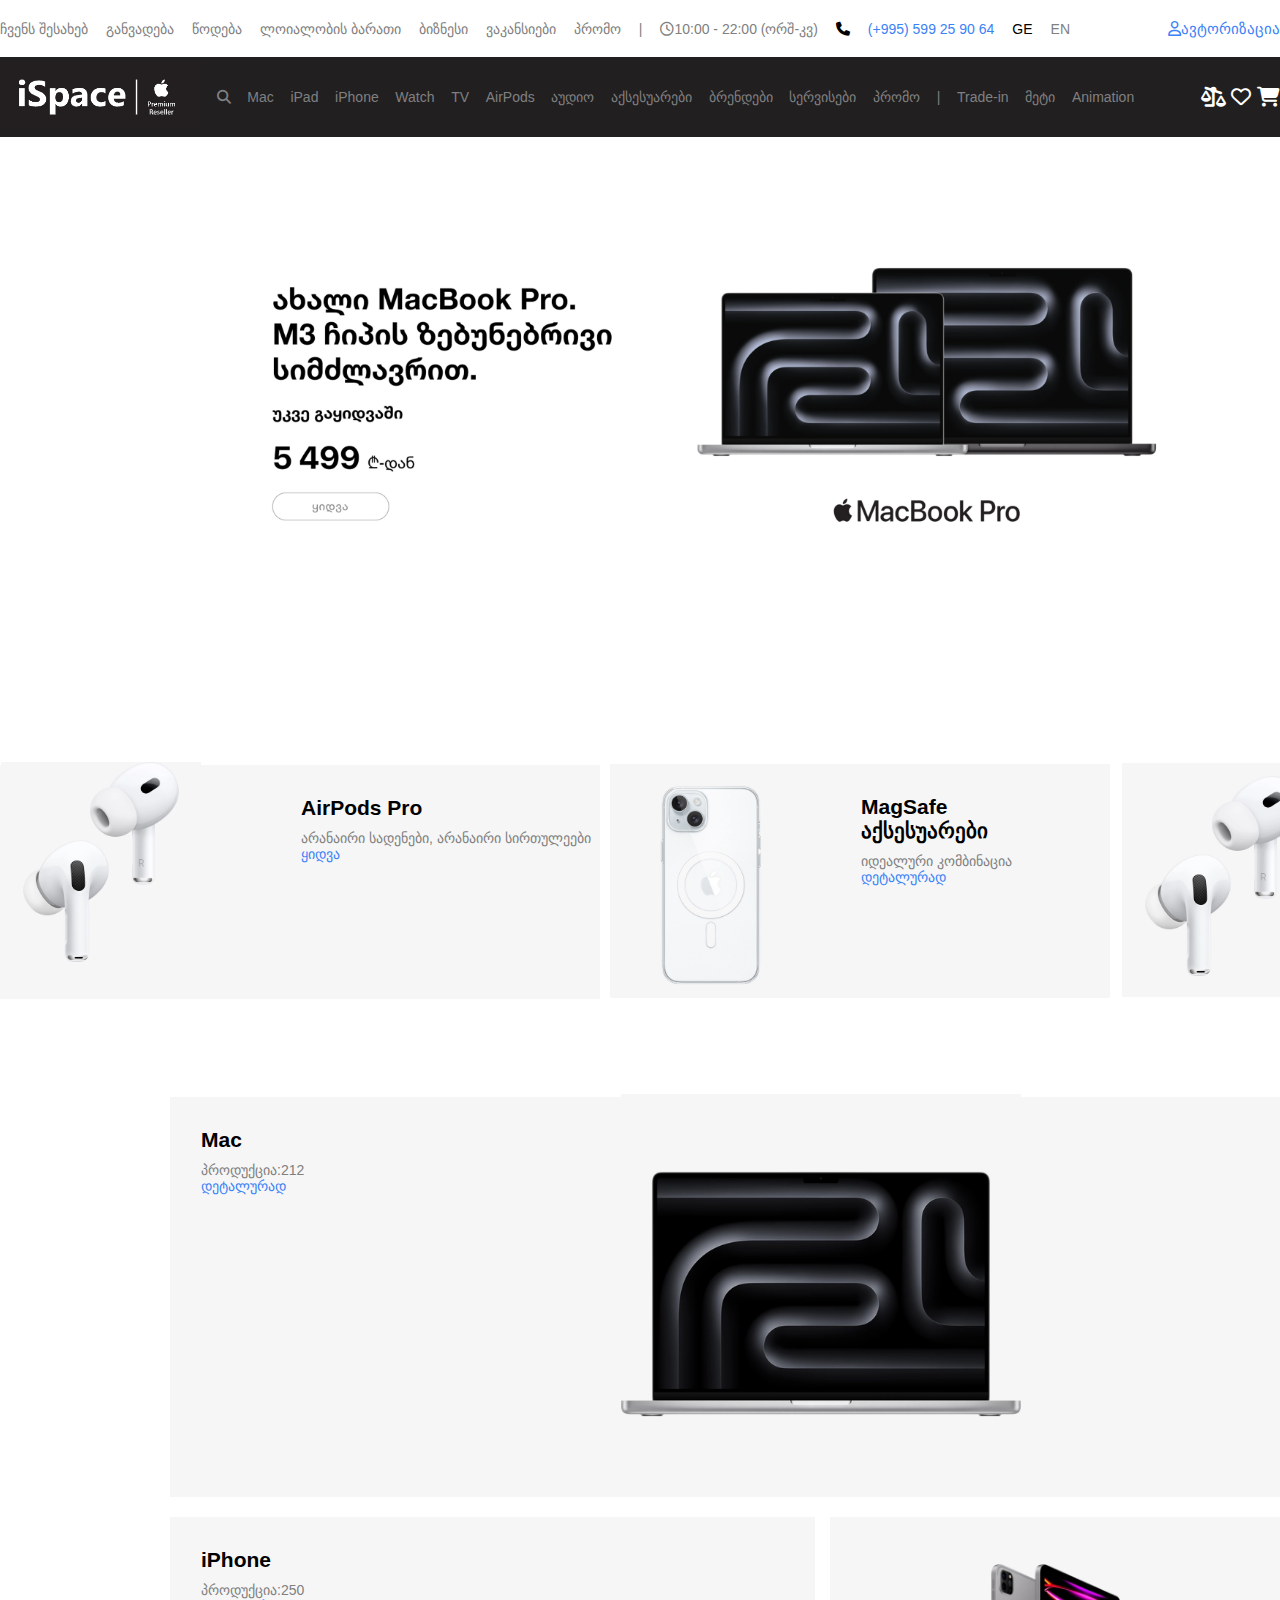
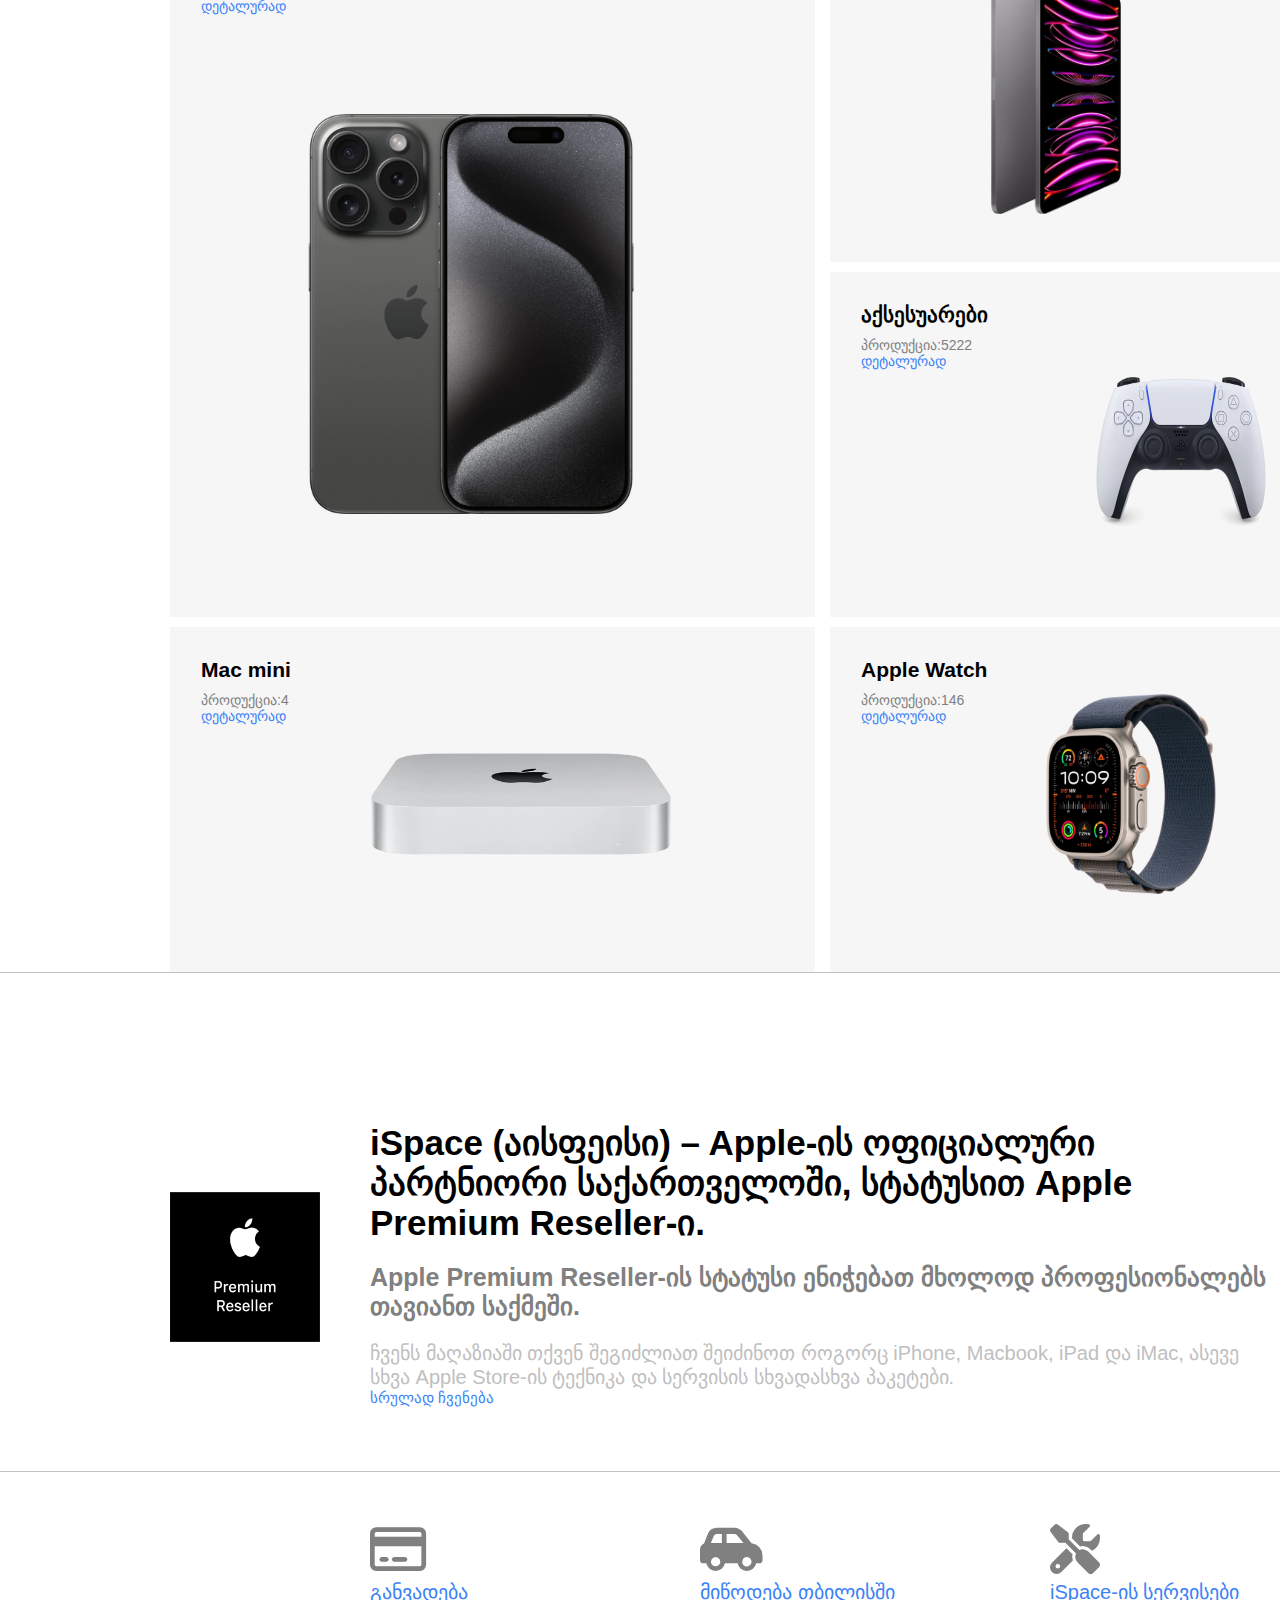
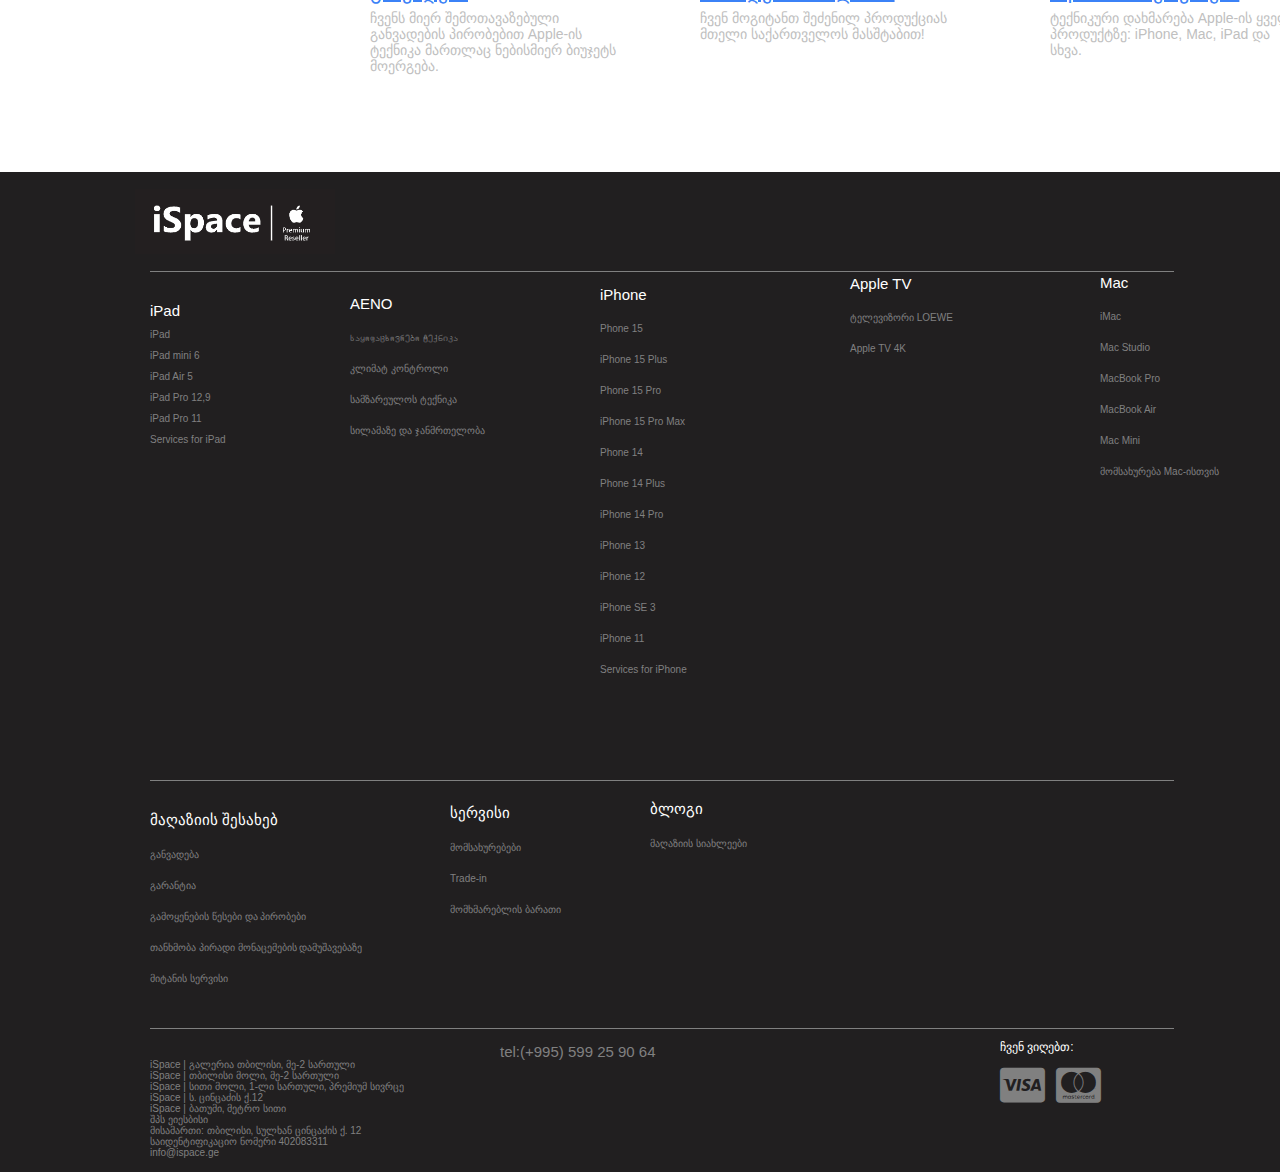
<file: index.html>
<!DOCTYPE html>
<html lang="en">
<head>
    <meta charset="UTF-8">
    <meta name="viewport" content="width=device-width, initial-scale=1.0">
    <link rel="stylesheet" href="style.css">
    <link rel="stylesheet" href="https://cdnjs.cloudflare.com/ajax/libs/font-awesome/6.5.1/css/all.min.css">
    <title>iSpace.ge</title>
</head>
<body>
    <header>
        <nav>
            <ul>
                <li><a href="">ჩვენს შესახებ</a></li>
                <li><a href="">განვადება</a></li>
                <li><a href="">წოდება</a></li>
                <li><a href="">ლოიალობის ბარათი</a></li>
                <li><a href="">ბიზნესი</a></li>
                <li><a href="">ვაკანსიები</a></li>
                <li><a href="">პრომო</a></li>
                <li><a href=""></a> | </li>
                <li><a href=""><i class="fa-regular fa-clock"></i></a>10:00 - 22:00 (ორშ-კვ)</li>
                <i class="fa-solid fa-phone"></i>
                <a class="call" href="tel:+995599259064">(+995) 599 25 90 64</a>
                <li class="GE">
                    <a class="lang-link" href="en/"> GE  </a></li>
                <li class="lang-item ng-star-inserted">
                    <a class="lang-link" href="en/"> EN </a></li>
                <a class="user" href="authorization.html"><i class="fa-regular fa-user">ავტორიზაცია</i></a>
            </ul>
        </nav>

        <nav class="nav-1">
             <ul>
                <a href="index.html"><li><img src="Screenshot 2024-01-20 at 00.12.40.png"></li></a>
                <a href="searchiicon"><i class="fa-solid fa-magnifying-glass"></i></i></a>
                <li><a href="Mac.html">Mac</a></li>
                <li><a href="iPad.html">iPad</a></li>
                <li><a href="iPhone.html">iPhone</a></li>
                <li><a href="Watch.html">Watch</a></li>
                <li><a href="TV.html">TV</a></li>
                <li><a href="">AirPods</a></li>
                <li><a href="">აუდიო</a></li>
                <li><a href="">აქსესუარები</a></li>
                <li><a href="">ბრენდები</a></li>
                <li><a href="">სერვისები</a></li>
                <li><a href="">პრომო</a></li>
                <li><a href=""></a> | </li>
                <li><a href="">Trade-in</a></li>
                <li><a href="">მეტი</a></li>
                <a class="Animation" href="Animation.html">Animation</a>
    
                <div class="icones">
                    <a href="scales"><i class="fa-solid fa-scale-unbalanced-flip"></i></a>
                    <a href="heart"><i class="fa-regular fa-heart"></i></i></a>
                    <a href="shopping"><i class="fa-solid fa-cart-shopping"></i></a>
                </div>
            </ul>
        </nav>
    </header>
    
    <section class="section1">
        <div class="background" style="background-image: url(2100-ge.jpg);"></div>
    </section>

    <div class="div1">
            <h2>AirPods Pro</h2>
            <p>არანაირი სადენები, არანაირი სირთულეები</p>
            <a href="">ყიდვა</a>
        <div class="img">
                <img src="airpods.webp">
        </div>
    </div>

    <div class="div2">
            <h2>MagSafe აქსესუარები</h2>
            <p>იდეალური კომბინაცია</p>
            <a href="">დეტალურად</a>
        <div class="img">
            <img src="case.webp">
        </div>
    </div>

    <div class="div3">
            <h2>ლოიალობის ბარათი</h2>
            <p>დაამატეთ ტქვენი ლოიალობის ბარათი Wallet-ში</p>
            <a href="">დეტალურად</a>
        <div class="img">
            <img src="airpods.webp">
        </div>
    </div>

    <div class="div4">
            <h2>Mac</h2>
            <p>პროდუქცია:212</p>
            <a href="">დეტალურად</a>
        <div class="img">
            <img src="mac.webp">
        </div>
    </div>

    <div class="div5">
            <h2>iPhone</h2>
            <p>პროდუქცია:250</p>
            <a href="">დეტალურად</a>
        <div class="img">
            <img src="iphone.webp">
        </div>
    </div>

    <div class="div6">
            <h2>iPad</h2>
            <p>პროდუქცია:105</p>
            <a href="">დეტალურად</a>
        <div class="img">
            <img src="ipad.webp">
        </div>
    </div>

    <div class="div7">
            <h2>აქსესუარები</h2>
            <p>პროდუქცია:5222</p>
            <a href="">დეტალურად</a>
        <div class="img">
            <img src="dualsense-controller-product-thumbnail-01-en-14sep21.webp">
        </div>
    </div>

    <div class="div8">
            <h2>Mac mini</h2>
            <p>პროდუქცია:4</p>
            <a href="">დეტალურად</a>
        <div class="img">
            <img src="Mac mini.webp">
        </div>
    </div>

    <div class="div9">
            <h2>Apple Watch</h2>
            <p>პროდუქცია:146</p>
            <a href="">დეტალურად</a>
        <div class="img">
            <img src="Watch.webp">
        </div>
    </div>

    <div class="div10">
            <h2>iSpace (აისფეისი) – Apple-ის ოფიციალური პარტნიორი საქართველოში, სტატუსით  Apple Premium Reseller-ი.</h2>
            <h3>Apple Premium Reseller-ის სტატუსი ენიჭებათ მხოლოდ პროფესიონალებს თავიანთ საქმეში.</h3>
            <p>ჩვენს მაღაზიაში თქვენ შეგიძლიათ შეიძინოთ როგორც iPhone, Macbook, iPad და iMac, ასევე სხვა Apple Store-ის ტექნიკა და სერვისის სხვადასხვა პაკეტები.</p>
            <a href="">სრულად ჩვენება</a>
        <div class="img">
            <img src="Apple-Logos-Editable-Square-BW-02-1024x966.png">
        </div>
    </div>


    <div class="div11">
        <div class="card">
            <i class="fa-regular fa-credit-card"></i>
        </div>
        <a href="">განვადება</a>
        <p>ჩვენს მიერ შემოთავაზებული განვადების პირობებით Apple-ის ტექნიკა მართლაც ნებისმიერ ბიუჯეტს მოერგება.</p>
    </div>

    <div class="div12">
        <div class="car">
            <i class="fa-solid fa-car-side"></i>
        </div>
        <a href="">მიწოდება თბილისში</a>
        <p>ჩვენ მოგიტანთ შეძენილ პროდუქციას მთელი საქართველოს მასშტაბით!</p>
    </div>

    <div class="div13">
        <div class="wrench">
            <i class="fa-solid fa-screwdriver-wrench"></i>
        </div>
        <a href="">iSpace-ის სერვისები</a>
        <p>ტექნიკური დახმარება Apple-ის ყველა პროდუქტზე: iPhone, Mac, iPad და სხვა.</p>
    </div>

    


<footer>
    <div class="div-2"><img src="Screenshot 2024-01-20 at 00.12.40.png">
        <div class="div-17">ჩვენ სოციალურ ქსელებში: 
            <a href="https://www.facebook.com/iSpace.ge"><i class="fa-brands fa-square-facebook"></i></a>
            <a href="https://www.instagram.com/ispace.ge/"><i class="fa-brands fa-square-instagram"></i></a>
        </div>
    </div>
    <div class="div-3">iPad
        <a href="#">iPad</a>
        <a href="#">iPad mini 6</a>
        <a href="#">iPad Air 5</a>
        <a href="#">iPad Pro 12,9</a>
        <a href="#">iPad Pro 11</a>
        <a href="#">Services for iPad</a>
    </div>

    <div class="div-4">AENO
        <a href="#">Საყოფაცხოვრებო ტექნიკა</a>
        <a href="#">კლიმატ კონტროლი</a>
        <a href="#">სამზარეულოს ტექნიკა</a>
        <a href="#">სილამაზე და ჯანმრთელობა</a>
    </div>

    <div class="div-5">iPhone
        <a href="#">Phone 15</a>
        <a href="#">iPhone 15 Plus</a>
        <a href="#">Phone 15 Pro</a>
        <a href="#">iPhone 15 Pro Max</a>
        <a href="#">Phone 14</a>
        <a href="#">Phone 14 Plus</a>
        <a href="#">iPhone 14 Pro</a>
        <a href="#">iPhone 13</a>
        <a href="#">iPhone 12</a>
        <a href="#">iPhone SE 3</a>
        <a href="#">iPhone 11</a>
        <a href="#">Services for iPhone</a>
    </div>

    <div class="div-6">Apple TV
        <a href="#">ტელევიზორი LOEWE</a>
        <a href="#">Apple TV 4K</a>
    </div>

    <div class="div-7">Mac
        <a href="#">iMac</a>
        <a href="#">Mac Studio</a>
        <a href="#">MacBook Pro</a>
        <a href="#">MacBook Air</a>
        <a href="#">Mac Mini</a>
        <a href="#">მომსახურება Mac-ისთვის</a>
    </div>

    <div class="div-8">Accessories
        <a href="#">Gaming Accessories</a>
        <a href="#">Gift Cards</a>
        <a href="#">Mac აქსესუარები</a>
        <a href="#">iPad აქსესუარები</a>
        <a href="#">iPhone აქსესუარები</a>
        <a href="#">Apple Watch აქსესუარები</a>
        <a href="#">აუდიო</a>
        <a href="#">Apple TV აქსესუარები</a>
        <a href="#">ჭკვიანი მოწყობილობები</a>
    </div>

    <div class="div-9"></div>
    <div class="div-10">მაღაზიის შესახებ
        <a href="#">განვადება</a>
        <a href="#">გარანტია</a>
        <a href="#">გამოყენების წესები და პირობები</a>
        <a href="#">თანხმობა პირადი მონაცემების დამუშავებაზე</a>
        <a href="#">მიტანის სერვისი</a>
    </div>

    <div class="div-11">სერვისი
        <a href="#">მომსახურებები</a>
        <a href="#">Trade-in</a>
        <a href="#">მომხმარებლის ბარათი</a>
    </div>

    <div class="div-12">ბლოგი
        <a href="#">მაღაზიის სიახლეები</a>
        
    </div>

    <div class="div-13"></div>
    <div class="div-14">
        <div>iSpace | გალერია თბილისი, მე-2 სართული</div>
        <div>iSpace | თბილისი მოლი, მე-2 სართული</div>
        <div>iSpace | სითი მოლი, 1-ლი სართული, პრემიუმ სივრცე</div>
        <div>iSpace | ს. ცინცაძის ქ.12</div>
        <div>iSpace | ბათუმი, მეტრო სითი</div>
        <div>შპს ეიესბისი</div>
        <div>მისამართი: თბილისი, სულხან ცინცაძის ქ. 12</div>
        <div>საიდენტიფიკაციო ნომერი 402083311</div>
        <div>info@ispace.ge</div>
    </div>
    
    <div class="div-15">
        <a class="call" href="tel:+995599259064">tel:(+995) 599 25 90 64</a>
    </div>

    <div class="div-16">ჩვენ ვიღებთ:
        <div class="visa-and-mastercard">
            <i class="fa-brands fa-cc-visa"></i>
            <i class="fa-brands fa-cc-mastercard"></i>
        </div>
    </div>
</footer>


</body>
</html>
</file>
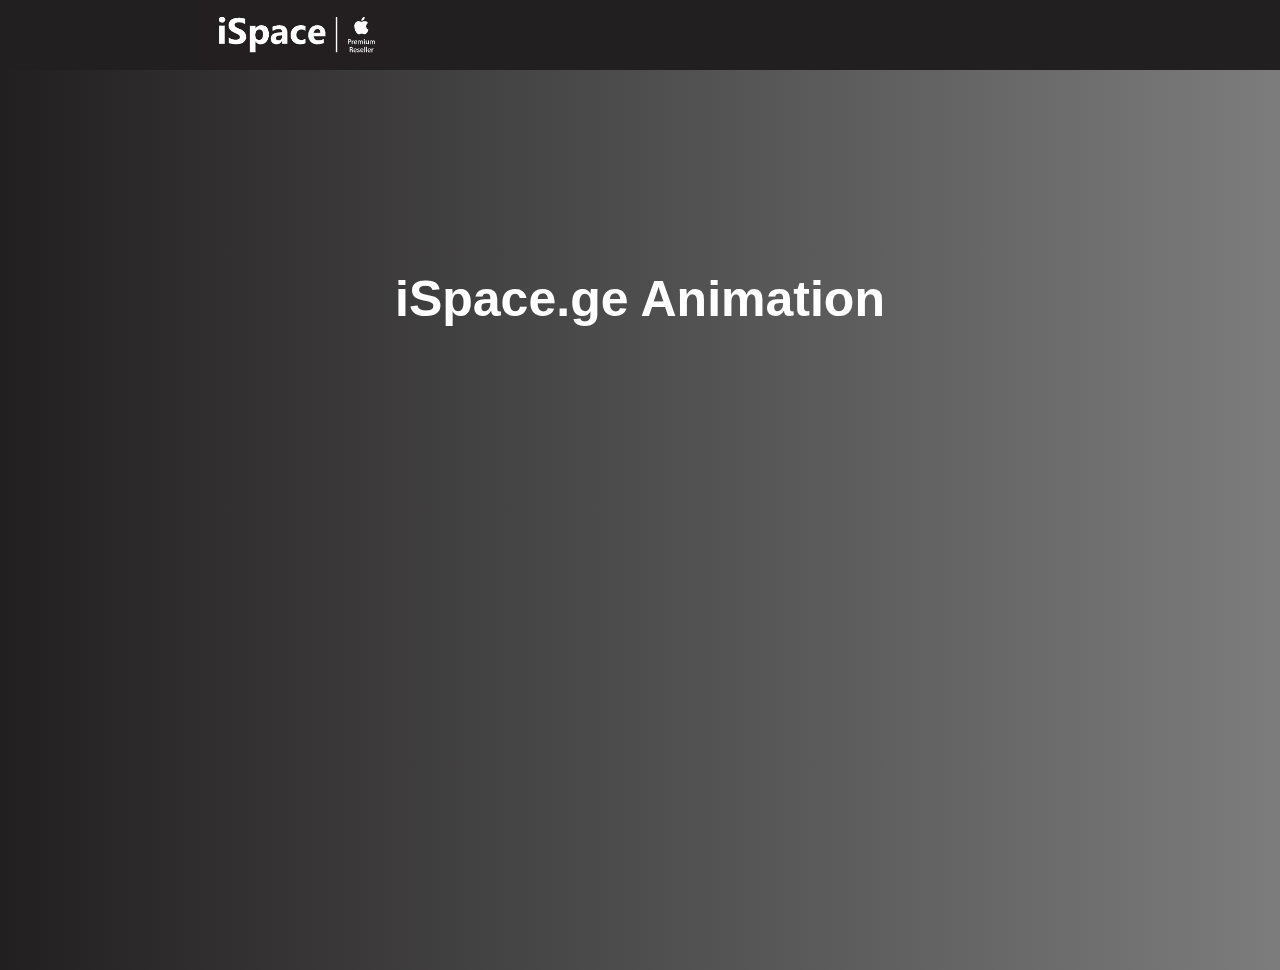
<file: Animation.html>
<!DOCTYPE html>
<html lang="en">
<head>
    <meta charset="UTF-8">
    <meta name="viewport" content="width=device-width, initial-scale=1.0">
    <link rel="stylesheet" href="Animation.css">
    <link rel="stylesheet" href="https://cdnjs.cloudflare.com/ajax/libs/font-awesome/6.5.1/css/all.min.css">
    <title>iSpace.ge</title>
</head>
<body style="background-color: #5B5A5A;">


    <header>
        <a href="index.html"><i><img src="Screenshot 2024-01-20 at 00.12.40.png" alt="iSpace"></i></a>  
    </header>


    <div class="context">
        <h1>iSpace.ge Animation</h1>
    </div>
    <div class="area">
        <ul class="circles">
            <li></li>
            <li></li>
            <li></li>
            <li></li>
            <li></li>
            <li></li>
            <li></li>
            <li></li>
            <li></li>
            <li></li>
        </ul>
    </div>
</body>
</html>
</file>
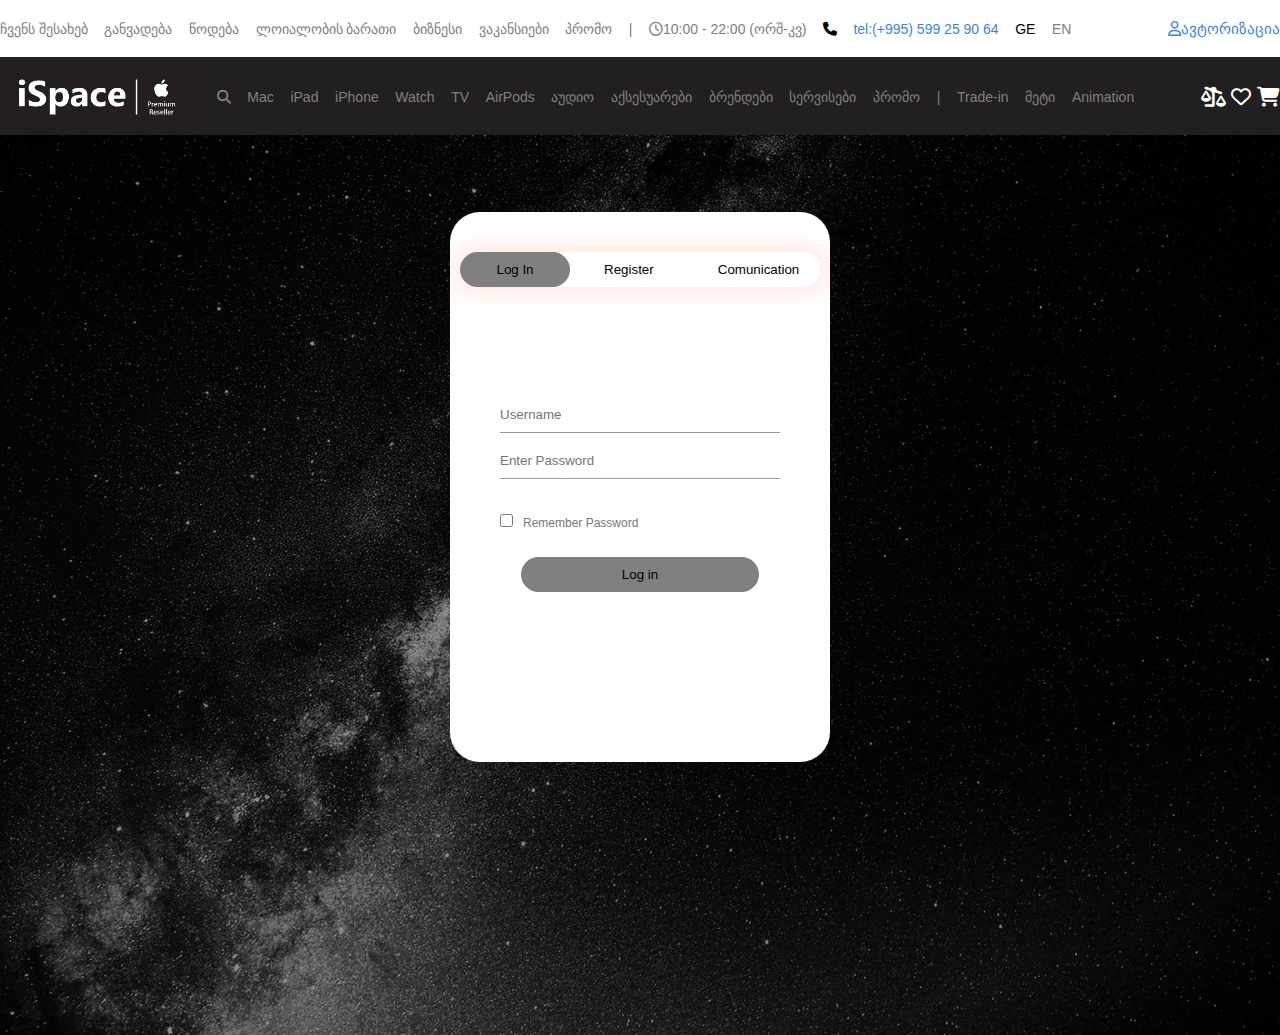
<file: authorization.html>
<!DOCTYPE html>
<html lang="en">
<head>
    <meta charset="UTF-8">
    <meta name="viewport" content="width=device-width, initial-scale=1.0">
    <link rel="stylesheet" href="authorization.css">
    <link rel="stylesheet" href="https://cdnjs.cloudflare.com/ajax/libs/font-awesome/6.5.1/css/all.min.css">
    <title>iSpace.ge</title>
    
</head>
<body>

    <header>
        <nav>
            <ul>
                <li><a href="">ჩვენს შესახებ</a></li>
                <li><a href="">განვადება</a></li>
                <li><a href="">წოდება</a></li>
                <li><a href="">ლოიალობის ბარათი</a></li>
                <li><a href="">ბიზნესი</a></li>
                <li><a href="">ვაკანსიები</a></li>
                <li><a href="">პრომო</a></li>
                <li><a href=""></a> | </li>
                <li><a href=""><i class="fa-regular fa-clock"></i></a>10:00 - 22:00 (ორშ-კვ)</li>
                <i class="fa-solid fa-phone"></i>
                <a class="call" href="tel:+995599259064">tel:(+995) 599 25 90 64</a>
                <li class="GE">
                    <a class="lang-link" href="en/"> GE  </a></li>
                <li class="lang-item ng-star-inserted">
                    <a class="lang-link" href="en/"> EN </a></li>
                <a class="user" href="authorization.html"><i class="fa-regular fa-user">ავტორიზაცია</i></a>
            </ul>
        </nav>

        <nav class="nav-1">
             <ul>
                <a href="index.html"><li><img src="Screenshot 2024-01-20 at 00.12.40.png" alt="iSpace"></li></a>
                <a href="searchiicon"><i class="fa-solid fa-magnifying-glass"></i></i></a>
                <li><a href="Mac.html">Mac</a></li>
                <li><a href="iPad.html">iPad</a></li>
                <li><a href="iPhone.html">iPhone</a></li>
                <li><a href="Watch.html">Watch</a></li>
                <li><a href="TV.html">TV</a></li>
                <li><a href="">AirPods</a></li>
                <li><a href="">აუდიო</a></li>
                <li><a href="">აქსესუარები</a></li>
                <li><a href="">ბრენდები</a></li>
                <li><a href="">სერვისები</a></li>
                <li><a href="">პრომო</a></li>
                <li><a href=""></a> | </li>
                <li><a href="">Trade-in</a></li>
                <li><a href="">მეტი</a></li>
                <a class="Animation" href="Animation.html">Animation</a>
    
                <div class="icones">
                    <a href="scales"><i class="fa-solid fa-scale-unbalanced-flip"></i></a>
                    <a href="heart"><i class="fa-regular fa-heart"></i></i></a>
                    <a href="shopping"><i class="fa-solid fa-cart-shopping"></i></a>
                </div>
            </ul>
        </nav>
    </header>


    <div class="div-1">
        <div class="form-box">
            <div class="button-box">
                <div id="btn"></div>
                <button type="button" class="toggle-btn" onclick="login()">Log In</button>
                <button type="button" class="toggle-btn" onclick="register()">Register</button>
                <button type="button" class="toggle-btn" onclick="comunication()">Comunication</button>
            </div>
            <form id="login" class="input-group">
                <input type="text" class="input-field" placeholder="Username" required>
                <input type="text" class="input-field" placeholder="Enter Password" required>
                <input type="checkbox" class="chech-box"><span>Remember Password</span>
                <button type="submit" class="submit-btn">Log in</button>
            </form>
            <form id="register" class="input-group">
                <input type="text" class="input-field" placeholder="Username" required>
                <input type="email" class="input-field" placeholder="Email" required>
                <input type="text" class="input-field" placeholder="New Password" required>
                <input type="text" class="input-field" placeholder="Confirm Password" required>
                <input type="checkbox" class="chech-box"><span>I agree to the terms & conditiond</span>
                <button type="submit" class="submit-btn">Register</button>
            </form>
            <form id="Comunication" class="input-group">
                <input type="text" class="input-field" placeholder="Username" required>
                <input type="email" class="input-field" placeholder="Email" required>
                <input type="text" class="input-field" placeholder="Number" required>>
                <textarea name="" id="" cols="30" rows="10"></textarea>
                <input type="file" class="input-field" placeholder="Write a Message" required>
                <button type="submit" class="submit-btn">Send</button>
            </form>
        </div>
    </div>

    <script>
        var x = document.getElementById("login");
        var y = document.getElementById("register");
        var c = document.getElementById("Comunication");
        var z = document.getElementById("btn");
       
        function login(){
            x.style.left = "50px";
            y.style.left = "450px";
            z.style.left = "0";
            c.style.left = "800px"
        }

        function register(){
            x.style.left = "-450px";
            y.style.left = "50px";
            z.style.left = "110px";
            c.style.left = "400px"
        }

        function comunication(){
            x.style.left = "-450px";
            y.style.left = "-450px";
            z.style.left = "250px";
            c.style.left = "50px"
        }
    </script>
</body>
</html>
</file>
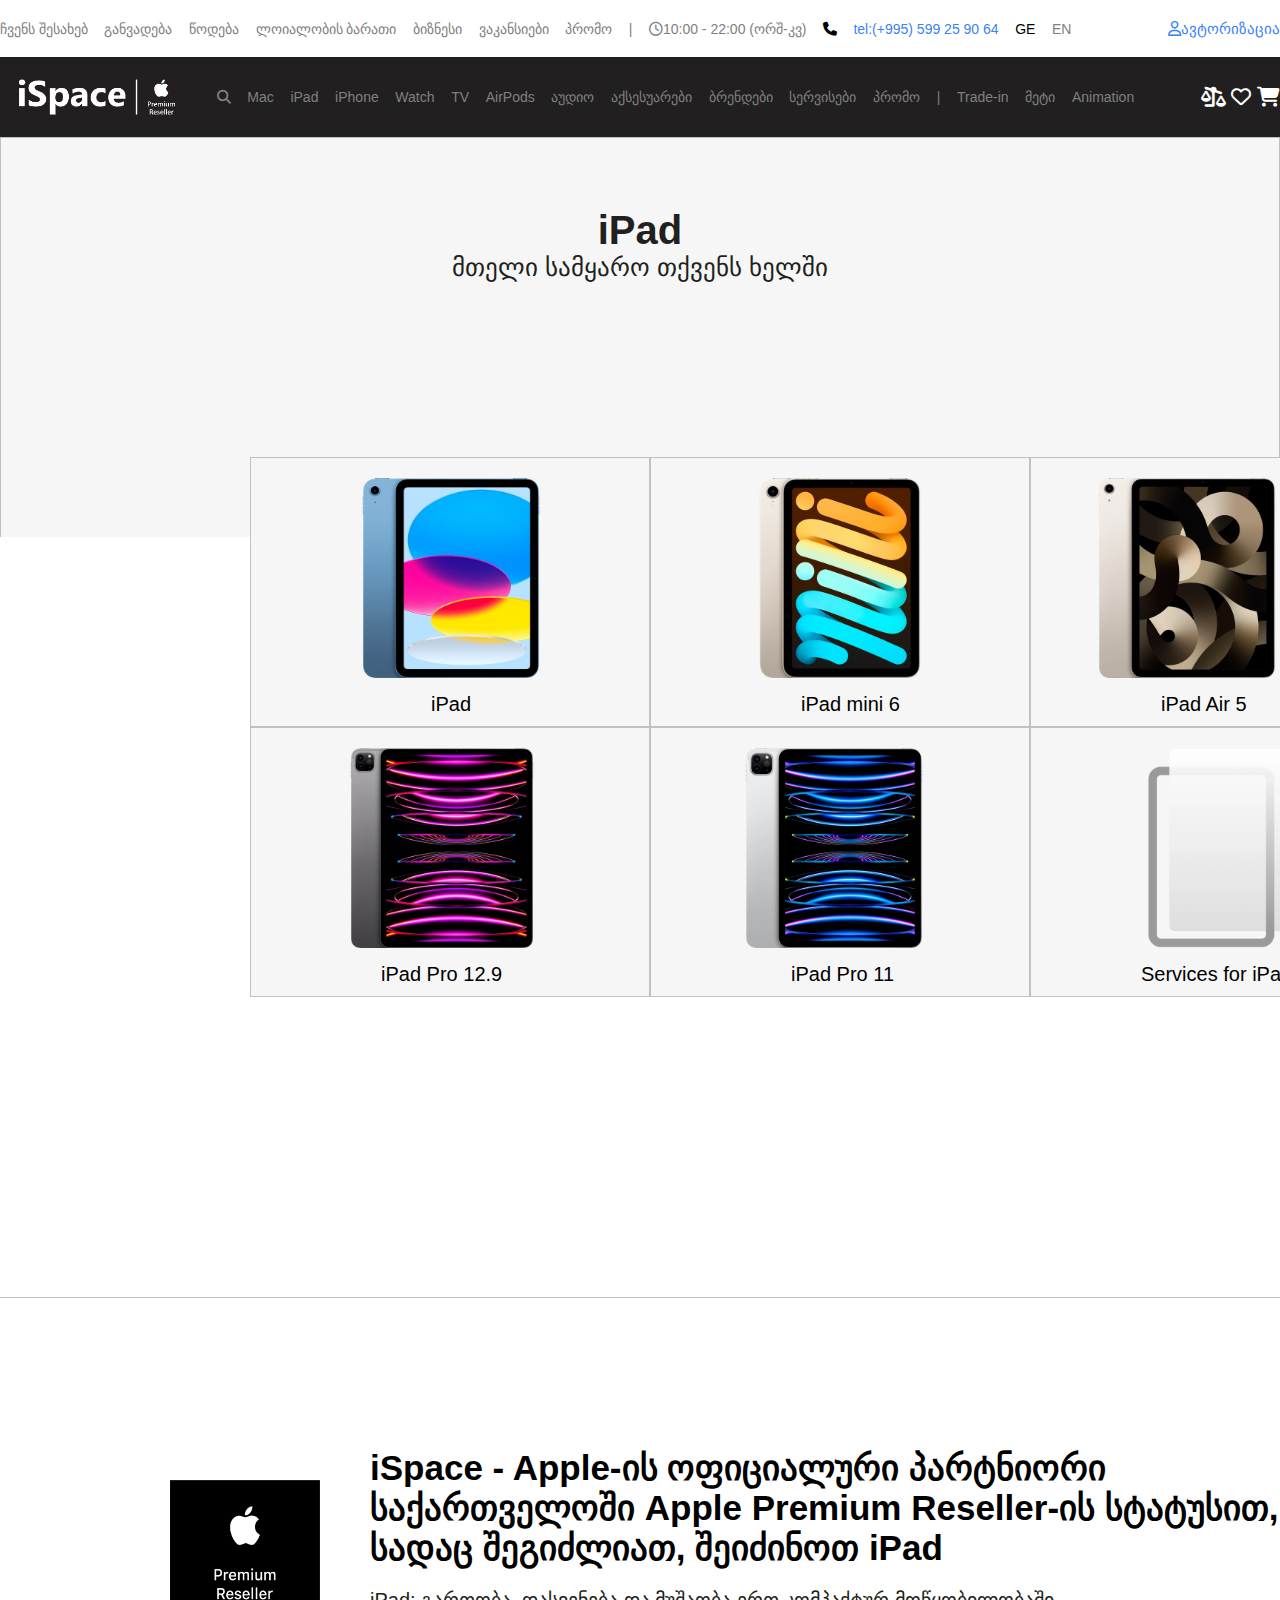
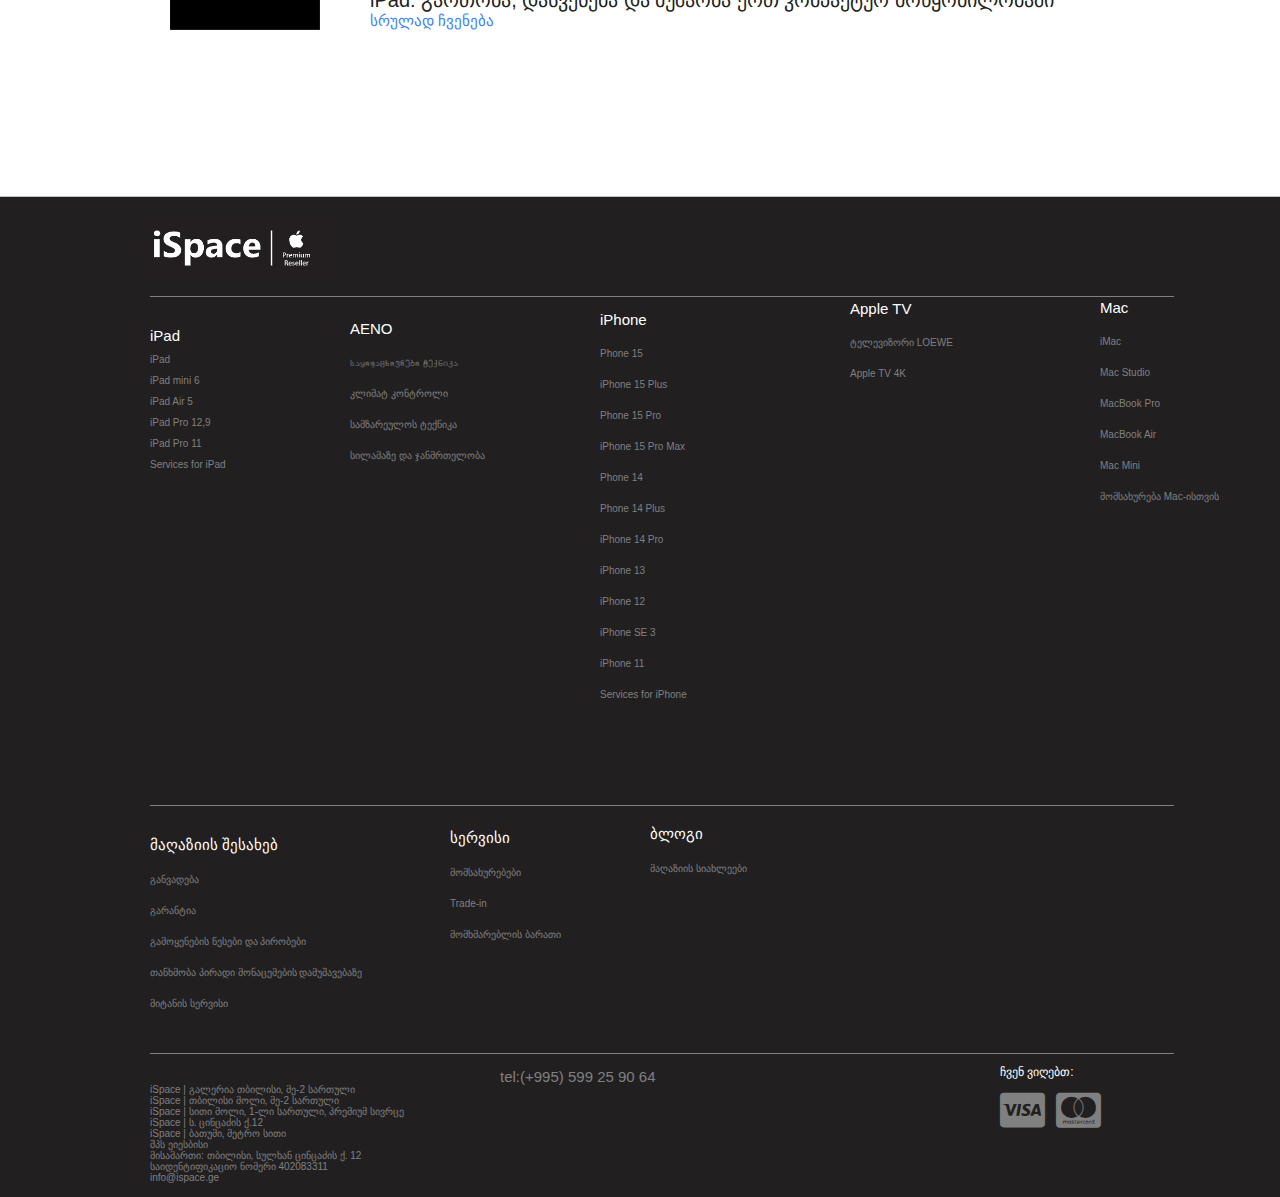
<file: iPad.html>
<!DOCTYPE html>
<html lang="en">
<head>
    <meta charset="UTF-8">
    <meta name="viewport" content="width=device-width, initial-scale=1.0">
    <link rel="stylesheet" href="iPad.css">
    <link rel="stylesheet" href="https://cdnjs.cloudflare.com/ajax/libs/font-awesome/6.5.1/css/all.min.css">
    <title>iSpace.ge</title>
</head>
<body>
    <header>
        <nav>
            <ul>
                <li><a href="">ჩვენს შესახებ</a></li>
                <li><a href="">განვადება</a></li>
                <li><a href="">წოდება</a></li>
                <li><a href="">ლოიალობის ბარათი</a></li>
                <li><a href="">ბიზნესი</a></li>
                <li><a href="">ვაკანსიები</a></li>
                <li><a href="">პრომო</a></li>
                <li><a href=""></a> | </li>
                <li><a href=""><i class="fa-regular fa-clock"></i></a>10:00 - 22:00 (ორშ-კვ)</li>
                <i class="fa-solid fa-phone"></i>
                <a class="call" href="tel:+995599259064">tel:(+995) 599 25 90 64</a>
                <li class="GE">
                    <a class="lang-link" href="en/"> GE  </a></li>
                <li class="lang-item ng-star-inserted">
                    <a class="lang-link" href="en/"> EN </a></li>
                <a class="user" href="authorization.html"><i class="fa-regular fa-user">ავტორიზაცია</i></a>
            </ul>
        </nav>

        <nav class="nav-1">
             <ul>
                <a href="index.html"><li><img src="Screenshot 2024-01-20 at 00.12.40.png" alt="iSpace"></li></a>
                <a href="searchiicon"><i class="fa-solid fa-magnifying-glass"></i></i></a>
                <li><a href="Mac.html">Mac</a></li>
                <li><a href="iPad.html">iPad</a></li>
                <li><a href="iPhone.html">iPhone</a></li>
                <li><a href="Watch.html">Watch</a></li>
                <li><a href="TV.html">TV</a></li>
                <li><a href="">AirPods</a></li>
                <li><a href="">აუდიო</a></li>
                <li><a href="">აქსესუარები</a></li>
                <li><a href="">ბრენდები</a></li>
                <li><a href="">სერვისები</a></li>
                <li><a href="">პრომო</a></li>
                <li><a href=""></a> | </li>
                <li><a href="">Trade-in</a></li>
                <li><a href="">მეტი</a></li>
                <a class="Animation" href="Animation.html">Animation</a>
    
                <div class="icones">
                    <a href="scales"><i class="fa-solid fa-scale-unbalanced-flip"></i></a>
                    <a href="heart"><i class="fa-regular fa-heart"></i></i></a>
                    <a href="shopping"><i class="fa-solid fa-cart-shopping"></i></a>
                </div>
            </ul>
        </nav>
    </header>


    <div class="title-2">
        <h2>iPad</h2>
        <p>მთელი სამყარო თქვენს ხელში</p>
    </div>

    <div class="iPad">
        <p>iPad</p>
        <img src="ipaddddd.webp" style="z-index: 1;">
    </div>

    <div class="iPad-mini-6">
        <p>iPad mini 6</p>
        <img src="miniiii6.webp" style="z-index: 1;">
    </div>

    <div class="iPad-Air-5">
        <p>iPad Air 5</p>
        <img src="air5.webp" style="z-index: 1;">
    </div>
    
    <div class="iPad-Pro-12">
        <p>iPad Pro 12.9</p>
        <img src="pro12.9.webp">
    </div>

    <div class="iPad-Pro-11">
        <p>iPad Pro 11</p>
        <img src="prooooo11.webp">
    </div>

    <div class="Services-for-iPad">
        <p>Services for iPad</p>
        <img src="service.webp">
    </div>


    <div class="premium-2">
            <h2>iSpace - Apple-ის ოფიციალური პარტნიორი საქართველოში Apple Premium Reseller-ის სტატუსით, სადაც შეგიძლიათ, შეიძინოთ iPad</h2>
            <p>iPad: გართობა, დასვენება და მუშაობა ერთ კომპაქტურ მოწყობილობაში</p>
            <a href="">სრულად ჩვენება</a>
        <div class="img">
            <img src="Apple-Logos-Editable-Square-BW-02-1024x966.png">
        </div>
    </div>








<footer>
    <div class="div-2"><img src="Screenshot 2024-01-20 at 00.12.40.png">
        <div class="div-17">ჩვენ სოციალურ ქსელებში: 
            <a href="https://www.facebook.com/iSpace.ge"><i class='bx bxl-facebook-square'></i></a>
            <a href="https://www.instagram.com/ispace.ge/"><i class='bx bxl-instagram' ></i></a>
        </div>
    </div>
    <div class="div-3">iPad
        <a href="#">iPad</a>
        <a href="#">iPad mini 6</a>
        <a href="#">iPad Air 5</a>
        <a href="#">iPad Pro 12,9</a>
        <a href="#">iPad Pro 11</a>
        <a href="#">Services for iPad</a>
    </div>

    <div class="div-4">AENO
        <a href="#">Საყოფაცხოვრებო ტექნიკა</a>
        <a href="#">კლიმატ კონტროლი</a>
        <a href="#">სამზარეულოს ტექნიკა</a>
        <a href="#">სილამაზე და ჯანმრთელობა</a>
    </div>

    <div class="div-5">iPhone
        <a href="#">Phone 15</a>
        <a href="#">iPhone 15 Plus</a>
        <a href="#">Phone 15 Pro</a>
        <a href="#">iPhone 15 Pro Max</a>
        <a href="#">Phone 14</a>
        <a href="#">Phone 14 Plus</a>
        <a href="#">iPhone 14 Pro</a>
        <a href="#">iPhone 13</a>
        <a href="#">iPhone 12</a>
        <a href="#">iPhone SE 3</a>
        <a href="#">iPhone 11</a>
        <a href="#">Services for iPhone</a>
    </div>

    <div class="div-6">Apple TV
        <a href="#">ტელევიზორი LOEWE</a>
        <a href="#">Apple TV 4K</a>
    </div>

    <div class="div-7">Mac
        <a href="#">iMac</a>
        <a href="#">Mac Studio</a>
        <a href="#">MacBook Pro</a>
        <a href="#">MacBook Air</a>
        <a href="#">Mac Mini</a>
        <a href="#">მომსახურება Mac-ისთვის</a>
    </div>

    <div class="div-8">Accessories
        <a href="#">Gaming Accessories</a>
        <a href="#">Gift Cards</a>
        <a href="#">Mac აქსესუარები</a>
        <a href="#">iPad აქსესუარები</a>
        <a href="#">iPhone აქსესუარები</a>
        <a href="#">Apple Watch აქსესუარები</a>
        <a href="#">აუდიო</a>
        <a href="#">Apple TV აქსესუარები</a>
        <a href="#">ჭკვიანი მოწყობილობები</a>
    </div>

    <div class="div-9"></div>
    <div class="div-10">მაღაზიის შესახებ
        <a href="#">განვადება</a>
        <a href="#">გარანტია</a>
        <a href="#">გამოყენების წესები და პირობები</a>
        <a href="#">თანხმობა პირადი მონაცემების დამუშავებაზე</a>
        <a href="#">მიტანის სერვისი</a>
    </div>

    <div class="div-11">სერვისი
        <a href="#">მომსახურებები</a>
        <a href="#">Trade-in</a>
        <a href="#">მომხმარებლის ბარათი</a>
    </div>

    <div class="div-12">ბლოგი
        <a href="#">მაღაზიის სიახლეები</a>
        
    </div>

    <div class="div-13"></div>
    <div class="div-14">
        <div>iSpace | გალერია თბილისი, მე-2 სართული</div>
        <div>iSpace | თბილისი მოლი, მე-2 სართული</div>
        <div>iSpace | სითი მოლი, 1-ლი სართული, პრემიუმ სივრცე</div>
        <div>iSpace | ს. ცინცაძის ქ.12</div>
        <div>iSpace | ბათუმი, მეტრო სითი</div>
        <div>შპს ეიესბისი</div>
        <div>მისამართი: თბილისი, სულხან ცინცაძის ქ. 12</div>
        <div>საიდენტიფიკაციო ნომერი 402083311</div>
        <div>info@ispace.ge</div>
    </div>
    
    <div class="div-15">
        <a class="call" href="tel:+995599259064">tel:(+995) 599 25 90 64</a>
    </div>

    <div class="div-16">ჩვენ ვიღებთ:
        <div class="visa-and-mastercard">
            <i class="fa-brands fa-cc-visa"></i>
            <i class="fa-brands fa-cc-mastercard"></i>
        </div>
    </div>
</footer>
</body>
</html>
</file>
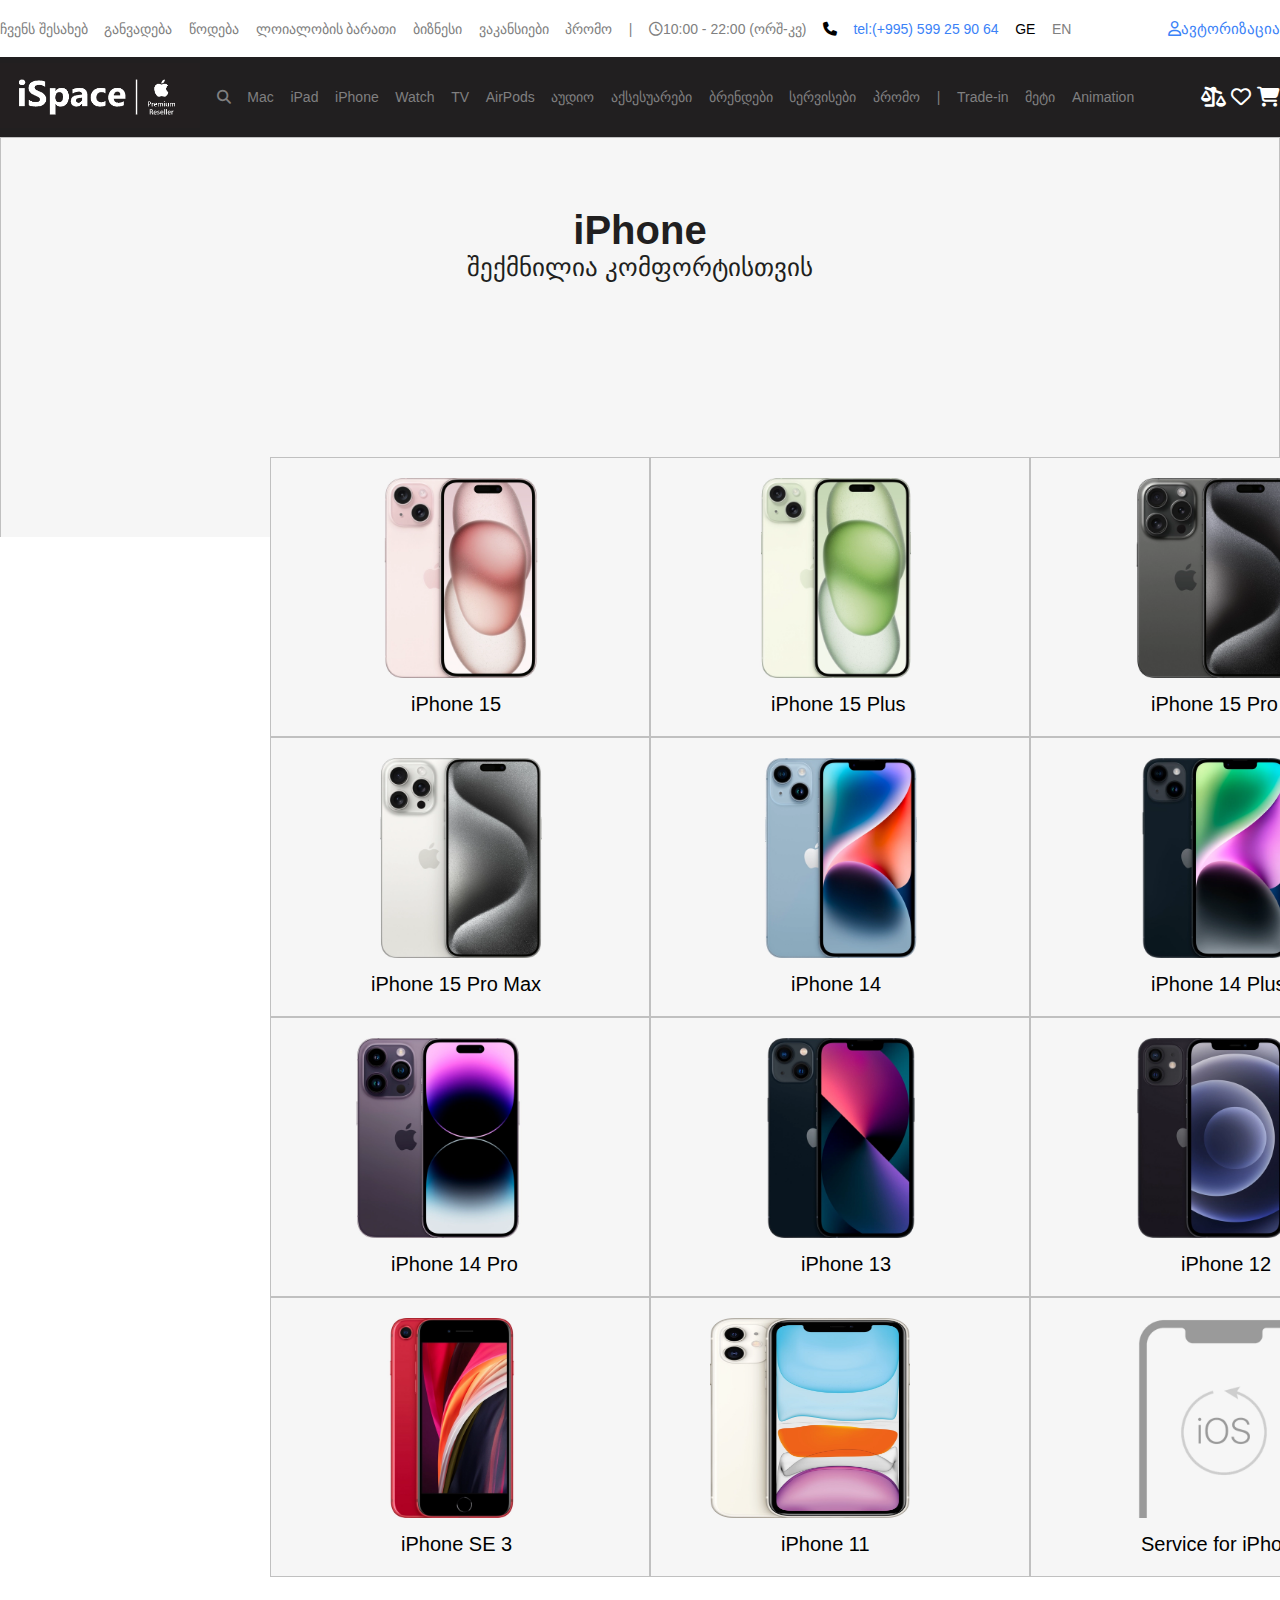
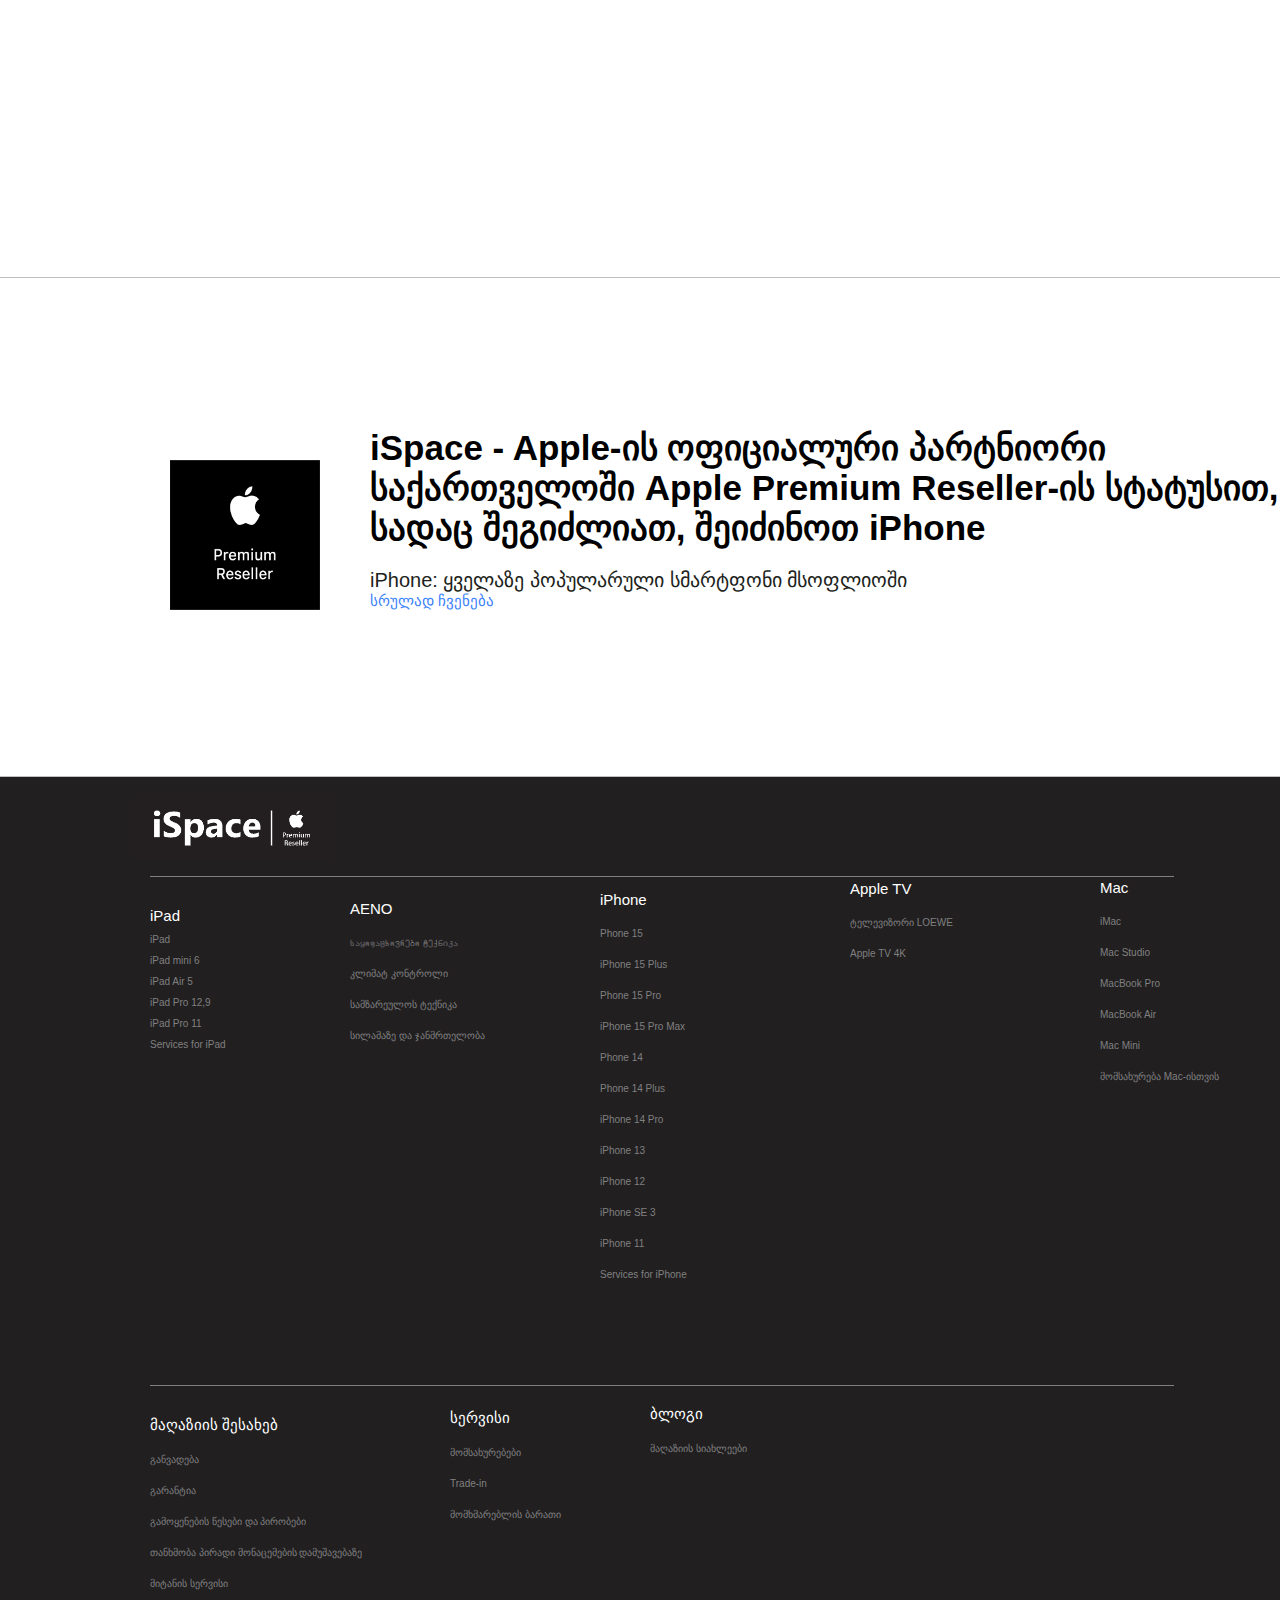
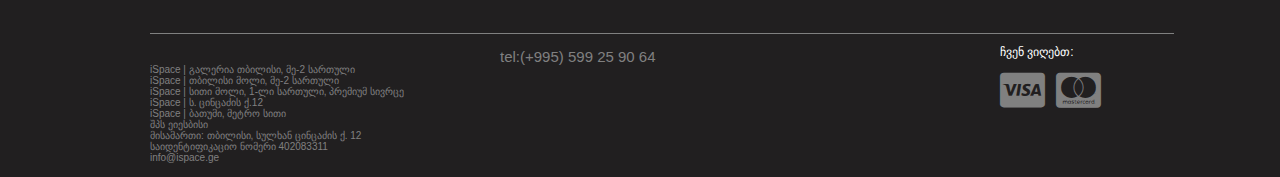
<file: iPhone.html>
<!DOCTYPE html>
<html lang="en">
<head>
    <meta charset="UTF-8">
    <meta name="viewport" content="width=device-width, initial-scale=1.0">
    <link rel="stylesheet" href="iPhone.css">
    <link rel="stylesheet" href="https://cdnjs.cloudflare.com/ajax/libs/font-awesome/6.5.1/css/all.min.css">
    <title>iSpace.ge</title>
</head>
<body>
    <header>
        <nav>
            <ul>
                <li><a href="">ჩვენს შესახებ</a></li>
                <li><a href="">განვადება</a></li>
                <li><a href="">წოდება</a></li>
                <li><a href="">ლოიალობის ბარათი</a></li>
                <li><a href="">ბიზნესი</a></li>
                <li><a href="">ვაკანსიები</a></li>
                <li><a href="">პრომო</a></li>
                <li><a href=""></a> | </li>
                <li><a href=""><i class="fa-regular fa-clock"></i></a>10:00 - 22:00 (ორშ-კვ)</li>
                <i class="fa-solid fa-phone"></i>
                <a class="call" href="tel:+995599259064">tel:(+995) 599 25 90 64</a>
                <li class="GE">
                    <a class="lang-link" href="en/"> GE  </a></li>
                <li class="lang-item ng-star-inserted">
                    <a class="lang-link" href="en/"> EN </a></li>
                <a class="user" href="authorization.html"><i class="fa-regular fa-user">ავტორიზაცია</i></a>
            </ul>
        </nav>

        <nav class="nav-1">
             <ul>
                <a href="index.html"><li><img src="Screenshot 2024-01-20 at 00.12.40.png" alt="iSpace"></li></a>
                <a href="searchiicon"><i class="fa-solid fa-magnifying-glass"></i></i></a>
                <li><a href="Mac.html">Mac</a></li>
                <li><a href="iPad.html">iPad</a></li>
                <li><a href="iPhone.html">iPhone</a></li>
                <li><a href="Watch.html">Watch</a></li>
                <li><a href="TV.html">TV</a></li>
                <li><a href="">AirPods</a></li>
                <li><a href="">აუდიო</a></li>
                <li><a href="">აქსესუარები</a></li>
                <li><a href="">ბრენდები</a></li>
                <li><a href="">სერვისები</a></li>
                <li><a href="">პრომო</a></li>
                <li><a href=""></a> | </li>
                <li><a href="">Trade-in</a></li>
                <li><a href="">მეტი</a></li>
                <a class="Animation" href="Animation.html">Animation</a>
    
                <div class="icones">
                    <a href="scales"><i class="fa-solid fa-scale-unbalanced-flip"></i></a>
                    <a href="heart"><i class="fa-regular fa-heart"></i></i></a>
                    <a href="shopping"><i class="fa-solid fa-cart-shopping"></i></a>
                </div>
            </ul>
        </nav>
    </header>


    <div class="title-3">
        <h2>iPhone</h2>
        <p>შექმნილია კომფორტისთვის</p>
    </div>

    <div class="iPhone-15">
        <p>iPhone 15</p>
        <img src="15.webp" style="z-index: 1;">
    </div>

    <div class="iPhone-15-Plus">
        <p>iPhone 15 Plus</p>
        <img src="15plus.webp" style="z-index: 1;">
    </div>

    <div class="iPhone-15-Pro">
        <p>iPhone 15 Pro</p>
        <img src="15pro.webp" style="z-index: 1;">
    </div>
    
    <div class="iPhone-15-Pro-Max">
        <p>iPhone 15 Pro Max</p>
        <img src="15propax.webp">
    </div>

    <div class="iPhone-14">
        <p>iPhone 14</p>
        <img src="14.webp">
    </div>

    <div class="iPhone-14-Plus">
        <p>iPhone 14 Plus</p>
        <img src="14plus.webp">
    </div>

    <div class="iPhone-14-Pro">
        <p>iPhone 14 Pro</p>
        <img src="14pro.webp" style="z-index: 1;">
    </div>

    <div class="iPhone-13">
        <p>iPhone 13</p>
        <img src="13.webp">
    </div>

    <div class="iPhone-12">
        <p>iPhone 12</p>
        <img src="12.webp">
    </div>

    <div class="iPhone-SE-3">
        <p>iPhone SE 3</p>
        <img src="se3.webp">
    </div>
    
    <div class="iPhone-11">
        <p>iPhone 11</p>
        <img src="11.webp">
    </div>

    <div class="Service-for-iPhone">
        <p>Service for iPhone</p>
        <img src="for.webp">
    </div>




    <div class="premium-3">
            <h2>iSpace - Apple-ის ოფიციალური პარტნიორი საქართველოში Apple Premium Reseller-ის სტატუსით, სადაც შეგიძლიათ, შეიძინოთ iPhone</h2>
            <p>iPhone: ყველაზე პოპულარული სმარტფონი მსოფლიოში</p>
            <a href="">სრულად ჩვენება</a>
        <div class="img">
            <img src="Apple-Logos-Editable-Square-BW-02-1024x966.png">
        </div>
    </div>








<footer>
    <div class="div-2"><img src="Screenshot 2024-01-20 at 00.12.40.png">
        <div class="div-17">ჩვენ სოციალურ ქსელებში: 
            <a href="https://www.facebook.com/iSpace.ge"><i class='bx bxl-facebook-square'></i></a>
            <a href="https://www.instagram.com/ispace.ge/"><i class='bx bxl-instagram' ></i></a>
        </div>
    </div>
    <div class="div-3">iPad
        <a href="#">iPad</a>
        <a href="#">iPad mini 6</a>
        <a href="#">iPad Air 5</a>
        <a href="#">iPad Pro 12,9</a>
        <a href="#">iPad Pro 11</a>
        <a href="#">Services for iPad</a>
    </div>

    <div class="div-4">AENO
        <a href="#">Საყოფაცხოვრებო ტექნიკა</a>
        <a href="#">კლიმატ კონტროლი</a>
        <a href="#">სამზარეულოს ტექნიკა</a>
        <a href="#">სილამაზე და ჯანმრთელობა</a>
    </div>

    <div class="div-5">iPhone
        <a href="#">Phone 15</a>
        <a href="#">iPhone 15 Plus</a>
        <a href="#">Phone 15 Pro</a>
        <a href="#">iPhone 15 Pro Max</a>
        <a href="#">Phone 14</a>
        <a href="#">Phone 14 Plus</a>
        <a href="#">iPhone 14 Pro</a>
        <a href="#">iPhone 13</a>
        <a href="#">iPhone 12</a>
        <a href="#">iPhone SE 3</a>
        <a href="#">iPhone 11</a>
        <a href="#">Services for iPhone</a>
    </div>

    <div class="div-6">Apple TV
        <a href="#">ტელევიზორი LOEWE</a>
        <a href="#">Apple TV 4K</a>
    </div>

    <div class="div-7">Mac
        <a href="#">iMac</a>
        <a href="#">Mac Studio</a>
        <a href="#">MacBook Pro</a>
        <a href="#">MacBook Air</a>
        <a href="#">Mac Mini</a>
        <a href="#">მომსახურება Mac-ისთვის</a>
    </div>

    <div class="div-8">Accessories
        <a href="#">Gaming Accessories</a>
        <a href="#">Gift Cards</a>
        <a href="#">Mac აქსესუარები</a>
        <a href="#">iPad აქსესუარები</a>
        <a href="#">iPhone აქსესუარები</a>
        <a href="#">Apple Watch აქსესუარები</a>
        <a href="#">აუდიო</a>
        <a href="#">Apple TV აქსესუარები</a>
        <a href="#">ჭკვიანი მოწყობილობები</a>
    </div>

    <div class="div-9"></div>
    <div class="div-10">მაღაზიის შესახებ
        <a href="#">განვადება</a>
        <a href="#">გარანტია</a>
        <a href="#">გამოყენების წესები და პირობები</a>
        <a href="#">თანხმობა პირადი მონაცემების დამუშავებაზე</a>
        <a href="#">მიტანის სერვისი</a>
    </div>

    <div class="div-11">სერვისი
        <a href="#">მომსახურებები</a>
        <a href="#">Trade-in</a>
        <a href="#">მომხმარებლის ბარათი</a>
    </div>

    <div class="div-12">ბლოგი
        <a href="#">მაღაზიის სიახლეები</a>
        
    </div>

    <div class="div-13"></div>
    <div class="div-14">
        <div>iSpace | გალერია თბილისი, მე-2 სართული</div>
        <div>iSpace | თბილისი მოლი, მე-2 სართული</div>
        <div>iSpace | სითი მოლი, 1-ლი სართული, პრემიუმ სივრცე</div>
        <div>iSpace | ს. ცინცაძის ქ.12</div>
        <div>iSpace | ბათუმი, მეტრო სითი</div>
        <div>შპს ეიესბისი</div>
        <div>მისამართი: თბილისი, სულხან ცინცაძის ქ. 12</div>
        <div>საიდენტიფიკაციო ნომერი 402083311</div>
        <div>info@ispace.ge</div>
    </div>
    
    <div class="div-15">
        <a class="call" href="tel:+995599259064">tel:(+995) 599 25 90 64</a>
    </div>

    <div class="div-16">ჩვენ ვიღებთ:
        <div class="visa-and-mastercard">
            <i class="fa-brands fa-cc-visa"></i>
            <i class="fa-brands fa-cc-mastercard"></i>
        </div>
    </div>
</footer>
</body>
</html>
</file>
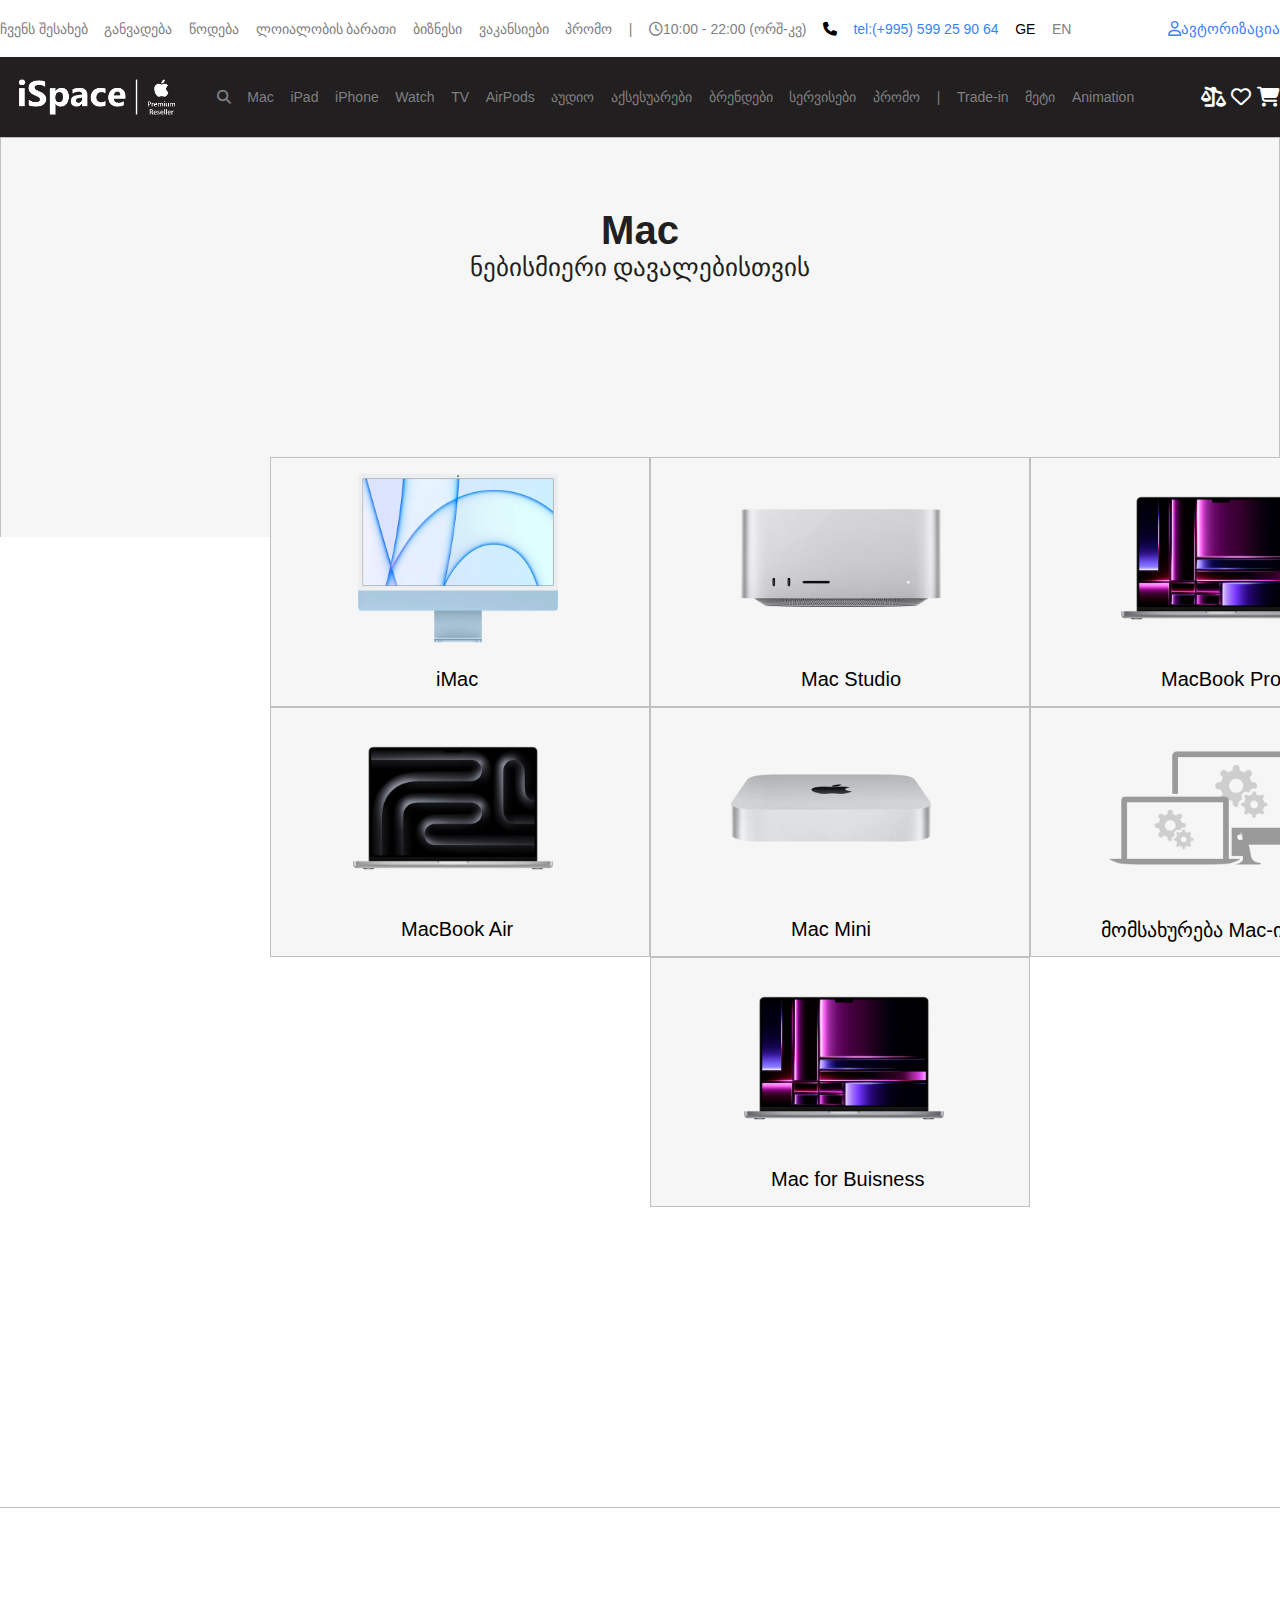
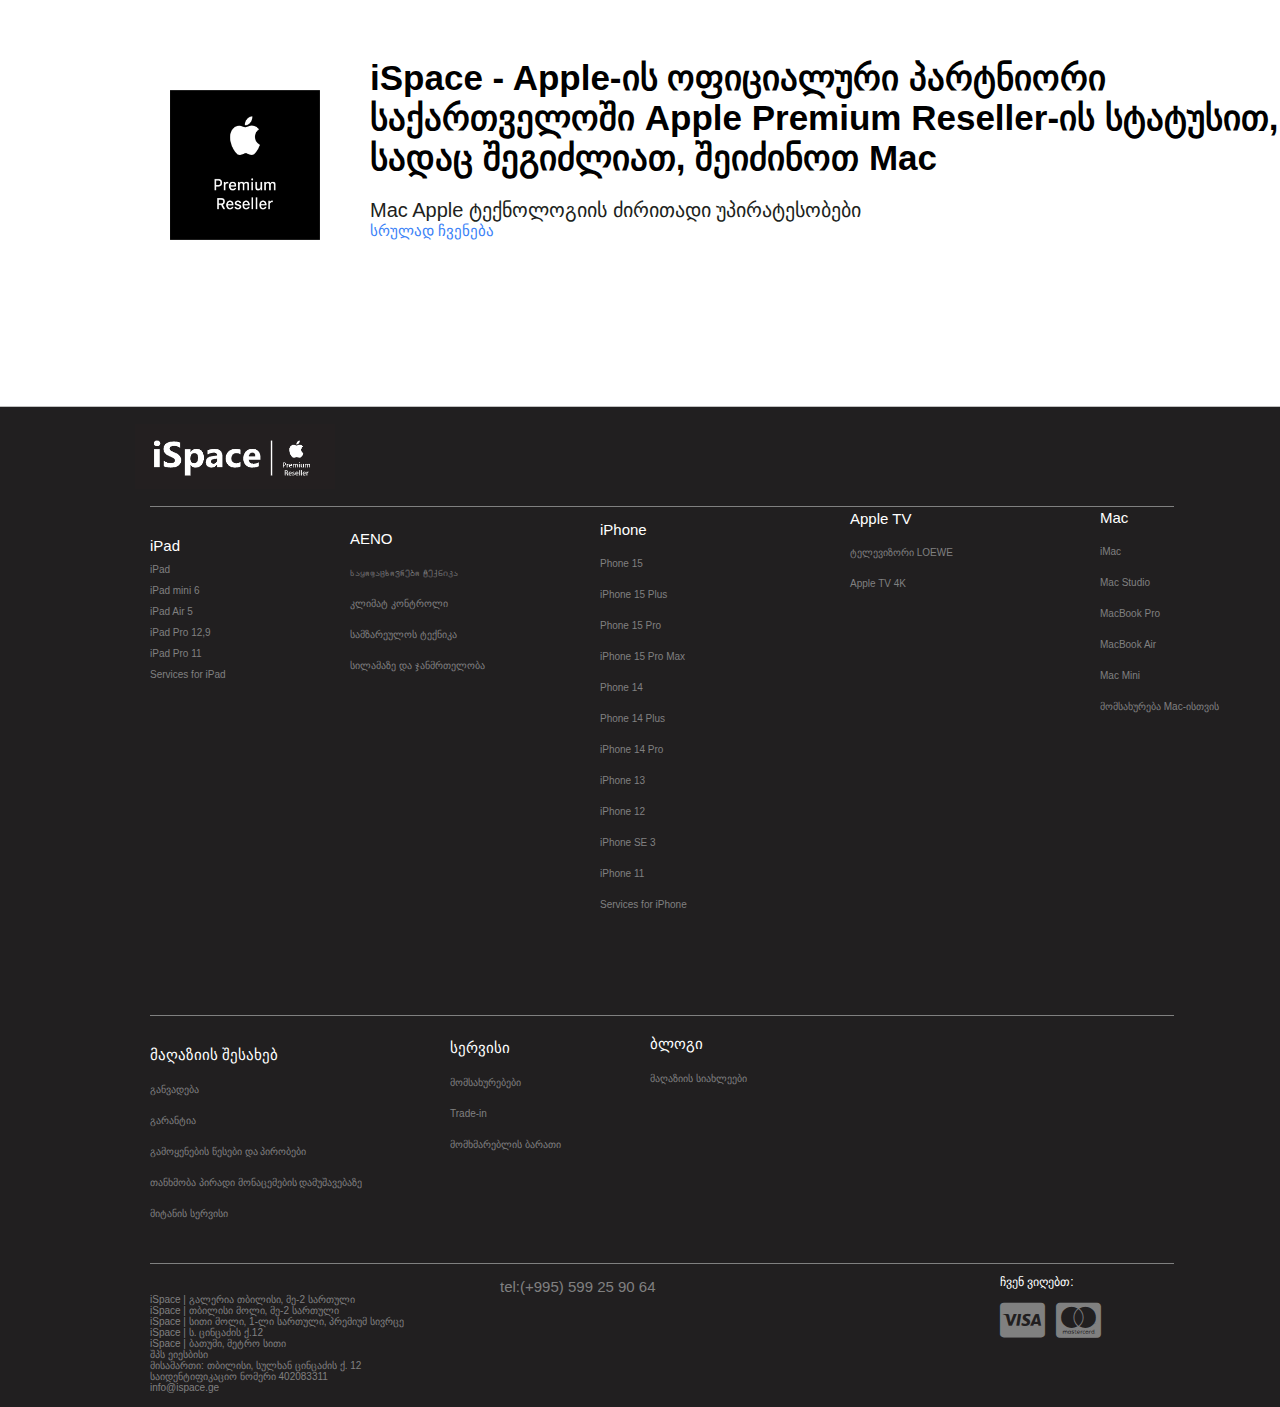
<file: Mac.html>
<!DOCTYPE html>
<html lang="en">
<head>
    <meta charset="UTF-8">
    <meta name="viewport" content="width=device-width, initial-scale=1.0">
    <link rel="stylesheet" href="Mac.css">
    <link rel="stylesheet" href="https://cdnjs.cloudflare.com/ajax/libs/font-awesome/6.5.1/css/all.min.css">
    <title>iSpace.ge</title>
</head>
<body>
    <header>
        <nav>
            <ul>
                <li><a href="">ჩვენს შესახებ</a></li>
                <li><a href="">განვადება</a></li>
                <li><a href="">წოდება</a></li>
                <li><a href="">ლოიალობის ბარათი</a></li>
                <li><a href="">ბიზნესი</a></li>
                <li><a href="">ვაკანსიები</a></li>
                <li><a href="">პრომო</a></li>
                <li><a href=""></a> | </li>
                <li><a href=""><i class="fa-regular fa-clock"></i></a>10:00 - 22:00 (ორშ-კვ)</li>
                <i class="fa-solid fa-phone"></i>
                <a class="call" href="tel:+995599259064">tel:(+995) 599 25 90 64</a>
                <li class="GE">
                    <a class="lang-link" href="en/"> GE  </a></li>
                <li class="lang-item ng-star-inserted">
                    <a class="lang-link" href="en/"> EN </a></li>
                <a class="user" href="authorization.html"><i class="fa-regular fa-user">ავტორიზაცია</i></a>
            </ul>
        </nav>

        <nav class="nav-1">
             <ul>
                <a href="index.html"><li><img src="Screenshot 2024-01-20 at 00.12.40.png" alt="iSpace"></li></a>
                <a href="searchiicon"><i class="fa-solid fa-magnifying-glass"></i></i></a>
                <li><a href="Mac.html">Mac</a></li>
                <li><a href="iPad.html">iPad</a></li>
                <li><a href="iPhone.html">iPhone</a></li>
                <li><a href="TV.html">Watch</a></li>
                <li><a href="">TV</a></li>
                <li><a href="">AirPods</a></li>
                <li><a href="">აუდიო</a></li>
                <li><a href="">აქსესუარები</a></li>
                <li><a href="">ბრენდები</a></li>
                <li><a href="">სერვისები</a></li>
                <li><a href="">პრომო</a></li>
                <li><a href=""></a> | </li>
                <li><a href="">Trade-in</a></li>
                <li><a href="">მეტი</a></li>
                <a class="Animation" href="Animation.html">Animation</a>
    
                <div class="icones">
                    <a href="scales"><i class="fa-solid fa-scale-unbalanced-flip"></i></a>
                    <a href="heart"><i class="fa-regular fa-heart"></i></i></a>
                    <a href="shopping"><i class="fa-solid fa-cart-shopping"></i></a>
                </div>
            </ul>
        </nav>
    </header>

    <div class="title-1">
        <h2>Mac</h2>
        <p>ნებისმიერი დავალებისთვის</p>
    </div>

    <div class="iMac">
        <p>iMac</p>
        <img src="iMac.webp" style="z-index: 1;">
    </div>

    <div class="Mac-Studio">
        <p>Mac Studio</p>
        <img src="mac studio.webp" style="z-index: 1;">
    </div>

    <div class="MacBook-Pro">
        <p>MacBook Pro</p>
        <img src="macc.webp" style="z-index: 1;">
    </div>
    
    <div class="MacBook-Air">
        <p>MacBook Air</p>
        <img src="mac.webp">
    </div>

    <div class="Mac-Mini">
        <p>Mac Mini</p>
        <img src="Mac mini.webp">
    </div>

    <div class="Mac">
        <p>მომსახურება Mac-ისთვის</p>
        <img src="momsaxureba.webp">
    </div>

    <div class="Mac-for-Buisness">
        <p>Mac for Buisness</p>
        <img src="macc.webp">
    </div>



    <div class="premium-1">
            <h2>iSpace - Apple-ის ოფიციალური პარტნიორი საქართველოში Apple Premium Reseller-ის სტატუსით, სადაც შეგიძლიათ, შეიძინოთ Mac</h2>
            <p>Mac Apple ტექნოლოგიის ძირითადი უპირატესობები</p>
            <a href="">სრულად ჩვენება</a>
        <div class="img">
            <img src="Apple-Logos-Editable-Square-BW-02-1024x966.png">
        </div>
    </div>


<footer>
    <div class="div-2"><img src="Screenshot 2024-01-20 at 00.12.40.png">
        <div class="div-17">ჩვენ სოციალურ ქსელებში: 
            <a href="https://www.facebook.com/iSpace.ge"><i class='bx bxl-facebook-square'></i></a>
            <a href="https://www.instagram.com/ispace.ge/"><i class='bx bxl-instagram' ></i></a>
        </div>
    </div>
    <div class="div-3">iPad
        <a href="#">iPad</a>
        <a href="#">iPad mini 6</a>
        <a href="#">iPad Air 5</a>
        <a href="#">iPad Pro 12,9</a>
        <a href="#">iPad Pro 11</a>
        <a href="#">Services for iPad</a>
    </div>

    <div class="div-4">AENO
        <a href="#">Საყოფაცხოვრებო ტექნიკა</a>
        <a href="#">კლიმატ კონტროლი</a>
        <a href="#">სამზარეულოს ტექნიკა</a>
        <a href="#">სილამაზე და ჯანმრთელობა</a>
    </div>

    <div class="div-5">iPhone
        <a href="#">Phone 15</a>
        <a href="#">iPhone 15 Plus</a>
        <a href="#">Phone 15 Pro</a>
        <a href="#">iPhone 15 Pro Max</a>
        <a href="#">Phone 14</a>
        <a href="#">Phone 14 Plus</a>
        <a href="#">iPhone 14 Pro</a>
        <a href="#">iPhone 13</a>
        <a href="#">iPhone 12</a>
        <a href="#">iPhone SE 3</a>
        <a href="#">iPhone 11</a>
        <a href="#">Services for iPhone</a>
    </div>

    <div class="div-6">Apple TV
        <a href="#">ტელევიზორი LOEWE</a>
        <a href="#">Apple TV 4K</a>
    </div>

    <div class="div-7">Mac
        <a href="#">iMac</a>
        <a href="#">Mac Studio</a>
        <a href="#">MacBook Pro</a>
        <a href="#">MacBook Air</a>
        <a href="#">Mac Mini</a>
        <a href="#">მომსახურება Mac-ისთვის</a>
    </div>

    <div class="div-8">Accessories
        <a href="#">Gaming Accessories</a>
        <a href="#">Gift Cards</a>
        <a href="#">Mac აქსესუარები</a>
        <a href="#">iPad აქსესუარები</a>
        <a href="#">iPhone აქსესუარები</a>
        <a href="#">Apple Watch აქსესუარები</a>
        <a href="#">აუდიო</a>
        <a href="#">Apple TV აქსესუარები</a>
        <a href="#">ჭკვიანი მოწყობილობები</a>
    </div>

    <div class="div-9"></div>
    <div class="div-10">მაღაზიის შესახებ
        <a href="#">განვადება</a>
        <a href="#">გარანტია</a>
        <a href="#">გამოყენების წესები და პირობები</a>
        <a href="#">თანხმობა პირადი მონაცემების დამუშავებაზე</a>
        <a href="#">მიტანის სერვისი</a>
    </div>

    <div class="div-11">სერვისი
        <a href="#">მომსახურებები</a>
        <a href="#">Trade-in</a>
        <a href="#">მომხმარებლის ბარათი</a>
    </div>

    <div class="div-12">ბლოგი
        <a href="#">მაღაზიის სიახლეები</a>
        
    </div>

    <div class="div-13"></div>
    <div class="div-14">
        <div>iSpace | გალერია თბილისი, მე-2 სართული</div>
        <div>iSpace | თბილისი მოლი, მე-2 სართული</div>
        <div>iSpace | სითი მოლი, 1-ლი სართული, პრემიუმ სივრცე</div>
        <div>iSpace | ს. ცინცაძის ქ.12</div>
        <div>iSpace | ბათუმი, მეტრო სითი</div>
        <div>შპს ეიესბისი</div>
        <div>მისამართი: თბილისი, სულხან ცინცაძის ქ. 12</div>
        <div>საიდენტიფიკაციო ნომერი 402083311</div>
        <div>info@ispace.ge</div>
    </div>
    
    <div class="div-15">
        <a class="call" href="tel:+995599259064">tel:(+995) 599 25 90 64</a>
    </div>

    <div class="div-16">ჩვენ ვიღებთ:
        <div class="visa-and-mastercard">
            <i class="fa-brands fa-cc-visa"></i>
            <i class="fa-brands fa-cc-mastercard"></i>
        </div>
    </div>
</footer>
</body>
</html>
</file>
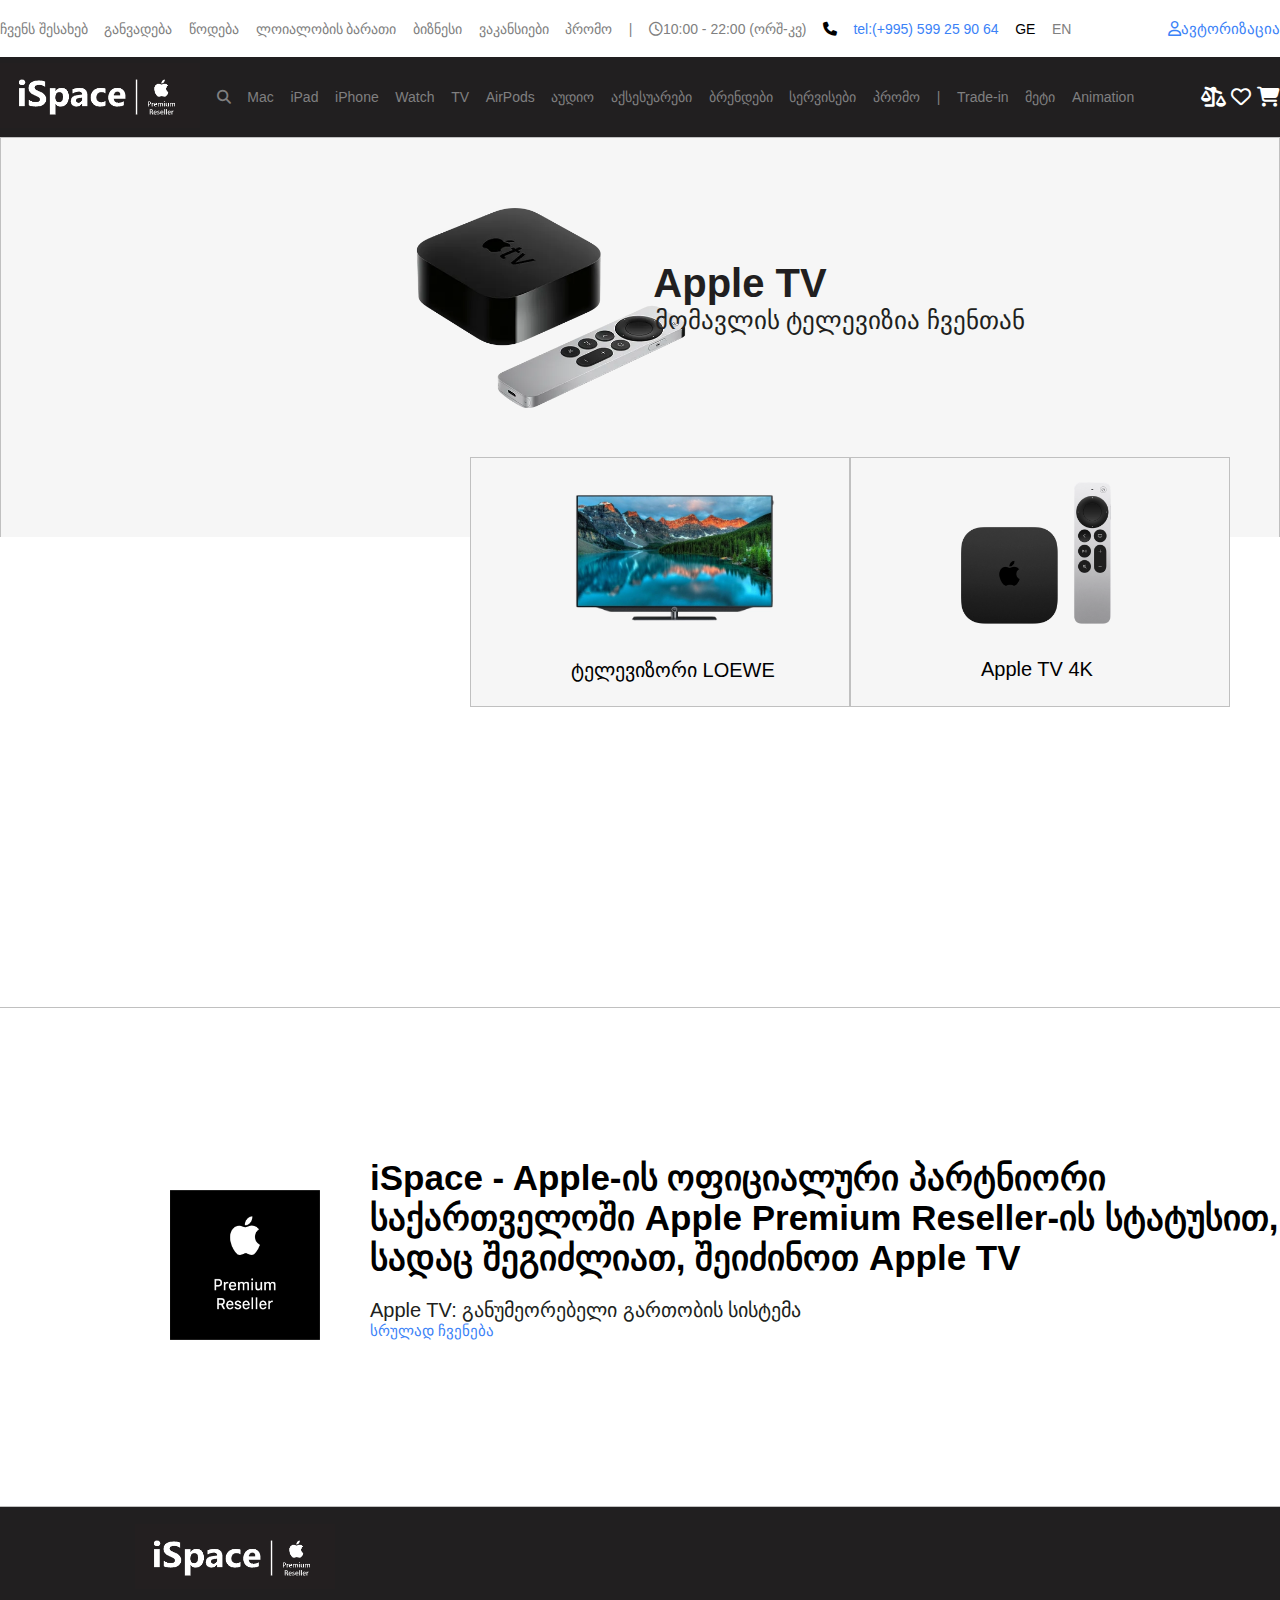
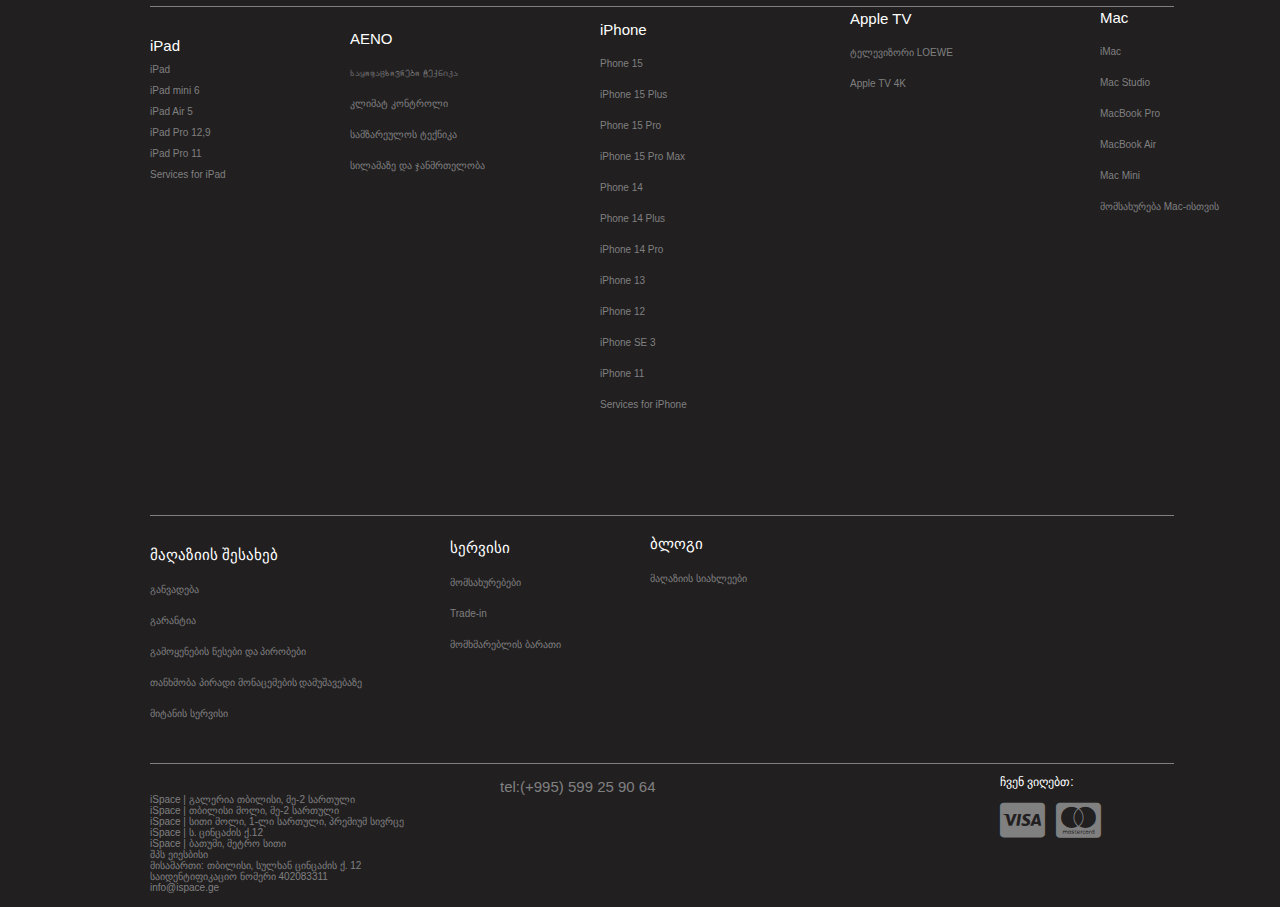
<file: TV.html>
<!DOCTYPE html>
<html lang="en">
<head>
    <meta charset="UTF-8">
    <meta name="viewport" content="width=device-width, initial-scale=1.0">
    <link rel="stylesheet" href="TV.css">
    <link rel="stylesheet" href="https://cdnjs.cloudflare.com/ajax/libs/font-awesome/6.5.1/css/all.min.css">
    <title>iSpace.ge</title>
</head>
<body>
    <header>
        <nav>
            <ul>
                <li><a href="">ჩვენს შესახებ</a></li>
                <li><a href="">განვადება</a></li>
                <li><a href="">წოდება</a></li>
                <li><a href="">ლოიალობის ბარათი</a></li>
                <li><a href="">ბიზნესი</a></li>
                <li><a href="">ვაკანსიები</a></li>
                <li><a href="">პრომო</a></li>
                <li><a href=""></a> | </li>
                <li><a href=""><i class="fa-regular fa-clock"></i></a>10:00 - 22:00 (ორშ-კვ)</li>
                <i class="fa-solid fa-phone"></i>
                <a class="call" href="tel:+995599259064">tel:(+995) 599 25 90 64</a>
                <li class="GE">
                    <a class="lang-link" href="en/"> GE  </a></li>
                <li class="lang-item ng-star-inserted">
                    <a class="lang-link" href="en/"> EN </a></li>
                <a class="user" href="authorization.html"><i class="fa-regular fa-user">ავტორიზაცია</i></a>
            </ul>
        </nav>

        <nav class="nav-1">
             <ul>
                <a href="index.html"><li><img src="Screenshot 2024-01-20 at 00.12.40.png" alt="iSpace"></li></a>
                <a href="searchiicon"><i class="fa-solid fa-magnifying-glass"></i></i></a>
                <li><a href="Mac.html">Mac</a></li>
                <li><a href="iPad.html">iPad</a></li>
                <li><a href="iPhone.html">iPhone</a></li>
                <li><a href="Watch.html">Watch</a></li>
                <li><a href="TV.html">TV</a></li>
                <li><a href="">AirPods</a></li>
                <li><a href="">აუდიო</a></li>
                <li><a href="">აქსესუარები</a></li>
                <li><a href="">ბრენდები</a></li>
                <li><a href="">სერვისები</a></li>
                <li><a href="">პრომო</a></li>
                <li><a href=""></a> | </li>
                <li><a href="">Trade-in</a></li>
                <li><a href="">მეტი</a></li>
                <a class="Animation" href="Animation.html">Animation</a>
    
                <div class="icones">
                    <a href="scales"><i class="fa-solid fa-scale-unbalanced-flip"></i></a>
                    <a href="heart"><i class="fa-regular fa-heart"></i></i></a>
                    <a href="shopping"><i class="fa-solid fa-cart-shopping"></i></a>
                </div>
            </ul>
        </nav>
    </header>

    <div class="title-5">
        <img src="TV.webp" style="z-index: 1;">
        <h2>Apple TV</h2>
        <p>მომავლის ტელევიზია ჩვენთან</p>
    </div>
    
    <div class="TV1">
        <p>ტელევიზორი LOEWE</p>
        <img src="tv1.webp" style="z-index: 1;">
    </div>

    <div class="TV2">
        <p>Apple TV 4K</p>
        <img src="tv2.webp" style="z-index: 1;">
    </div>


    <div class="premium-5">
            <h2>iSpace - Apple-ის ოფიციალური პარტნიორი საქართველოში Apple Premium Reseller-ის სტატუსით, სადაც შეგიძლიათ, შეიძინოთ Apple TV</h2>
            <p>Apple TV: განუმეორებელი გართობის სისტემა</p>
            <a href="">სრულად ჩვენება</a>
        <div class="img">
            <img src="Apple-Logos-Editable-Square-BW-02-1024x966.png">
        </div>
    </div>


<footer>
    <div class="div-2"><img src="Screenshot 2024-01-20 at 00.12.40.png">
        <div class="div-17">ჩვენ სოციალურ ქსელებში: 
            <a href="https://www.facebook.com/iSpace.ge"><i class='bx bxl-facebook-square'></i></a>
            <a href="https://www.instagram.com/ispace.ge/"><i class='bx bxl-instagram' ></i></a>
        </div>
    </div>
    <div class="div-3">iPad
        <a href="#">iPad</a>
        <a href="#">iPad mini 6</a>
        <a href="#">iPad Air 5</a>
        <a href="#">iPad Pro 12,9</a>
        <a href="#">iPad Pro 11</a>
        <a href="#">Services for iPad</a>
    </div>

    <div class="div-4">AENO
        <a href="#">Საყოფაცხოვრებო ტექნიკა</a>
        <a href="#">კლიმატ კონტროლი</a>
        <a href="#">სამზარეულოს ტექნიკა</a>
        <a href="#">სილამაზე და ჯანმრთელობა</a>
    </div>

    <div class="div-5">iPhone
        <a href="#">Phone 15</a>
        <a href="#">iPhone 15 Plus</a>
        <a href="#">Phone 15 Pro</a>
        <a href="#">iPhone 15 Pro Max</a>
        <a href="#">Phone 14</a>
        <a href="#">Phone 14 Plus</a>
        <a href="#">iPhone 14 Pro</a>
        <a href="#">iPhone 13</a>
        <a href="#">iPhone 12</a>
        <a href="#">iPhone SE 3</a>
        <a href="#">iPhone 11</a>
        <a href="#">Services for iPhone</a>
    </div>

    <div class="div-6">Apple TV
        <a href="#">ტელევიზორი LOEWE</a>
        <a href="#">Apple TV 4K</a>
    </div>

    <div class="div-7">Mac
        <a href="#">iMac</a>
        <a href="#">Mac Studio</a>
        <a href="#">MacBook Pro</a>
        <a href="#">MacBook Air</a>
        <a href="#">Mac Mini</a>
        <a href="#">მომსახურება Mac-ისთვის</a>
    </div>

    <div class="div-8">Accessories
        <a href="#">Gaming Accessories</a>
        <a href="#">Gift Cards</a>
        <a href="#">Mac აქსესუარები</a>
        <a href="#">iPad აქსესუარები</a>
        <a href="#">iPhone აქსესუარები</a>
        <a href="#">Apple Watch აქსესუარები</a>
        <a href="#">აუდიო</a>
        <a href="#">Apple TV აქსესუარები</a>
        <a href="#">ჭკვიანი მოწყობილობები</a>
    </div>

    <div class="div-9"></div>
    <div class="div-10">მაღაზიის შესახებ
        <a href="#">განვადება</a>
        <a href="#">გარანტია</a>
        <a href="#">გამოყენების წესები და პირობები</a>
        <a href="#">თანხმობა პირადი მონაცემების დამუშავებაზე</a>
        <a href="#">მიტანის სერვისი</a>
    </div>

    <div class="div-11">სერვისი
        <a href="#">მომსახურებები</a>
        <a href="#">Trade-in</a>
        <a href="#">მომხმარებლის ბარათი</a>
    </div>

    <div class="div-12">ბლოგი
        <a href="#">მაღაზიის სიახლეები</a>
        
    </div>

    <div class="div-13"></div>
    <div class="div-14">
        <div>iSpace | გალერია თბილისი, მე-2 სართული</div>
        <div>iSpace | თბილისი მოლი, მე-2 სართული</div>
        <div>iSpace | სითი მოლი, 1-ლი სართული, პრემიუმ სივრცე</div>
        <div>iSpace | ს. ცინცაძის ქ.12</div>
        <div>iSpace | ბათუმი, მეტრო სითი</div>
        <div>შპს ეიესბისი</div>
        <div>მისამართი: თბილისი, სულხან ცინცაძის ქ. 12</div>
        <div>საიდენტიფიკაციო ნომერი 402083311</div>
        <div>info@ispace.ge</div>
    </div>
    
    <div class="div-15">
        <a class="call" href="tel:+995599259064">tel:(+995) 599 25 90 64</a>
    </div>

    <div class="div-16">ჩვენ ვიღებთ:
        <div class="visa-and-mastercard">
            <i class="fa-brands fa-cc-visa"></i>
            <i class="fa-brands fa-cc-mastercard"></i>
        </div>
    </div>
</footer>
</body>
</html>
</file>
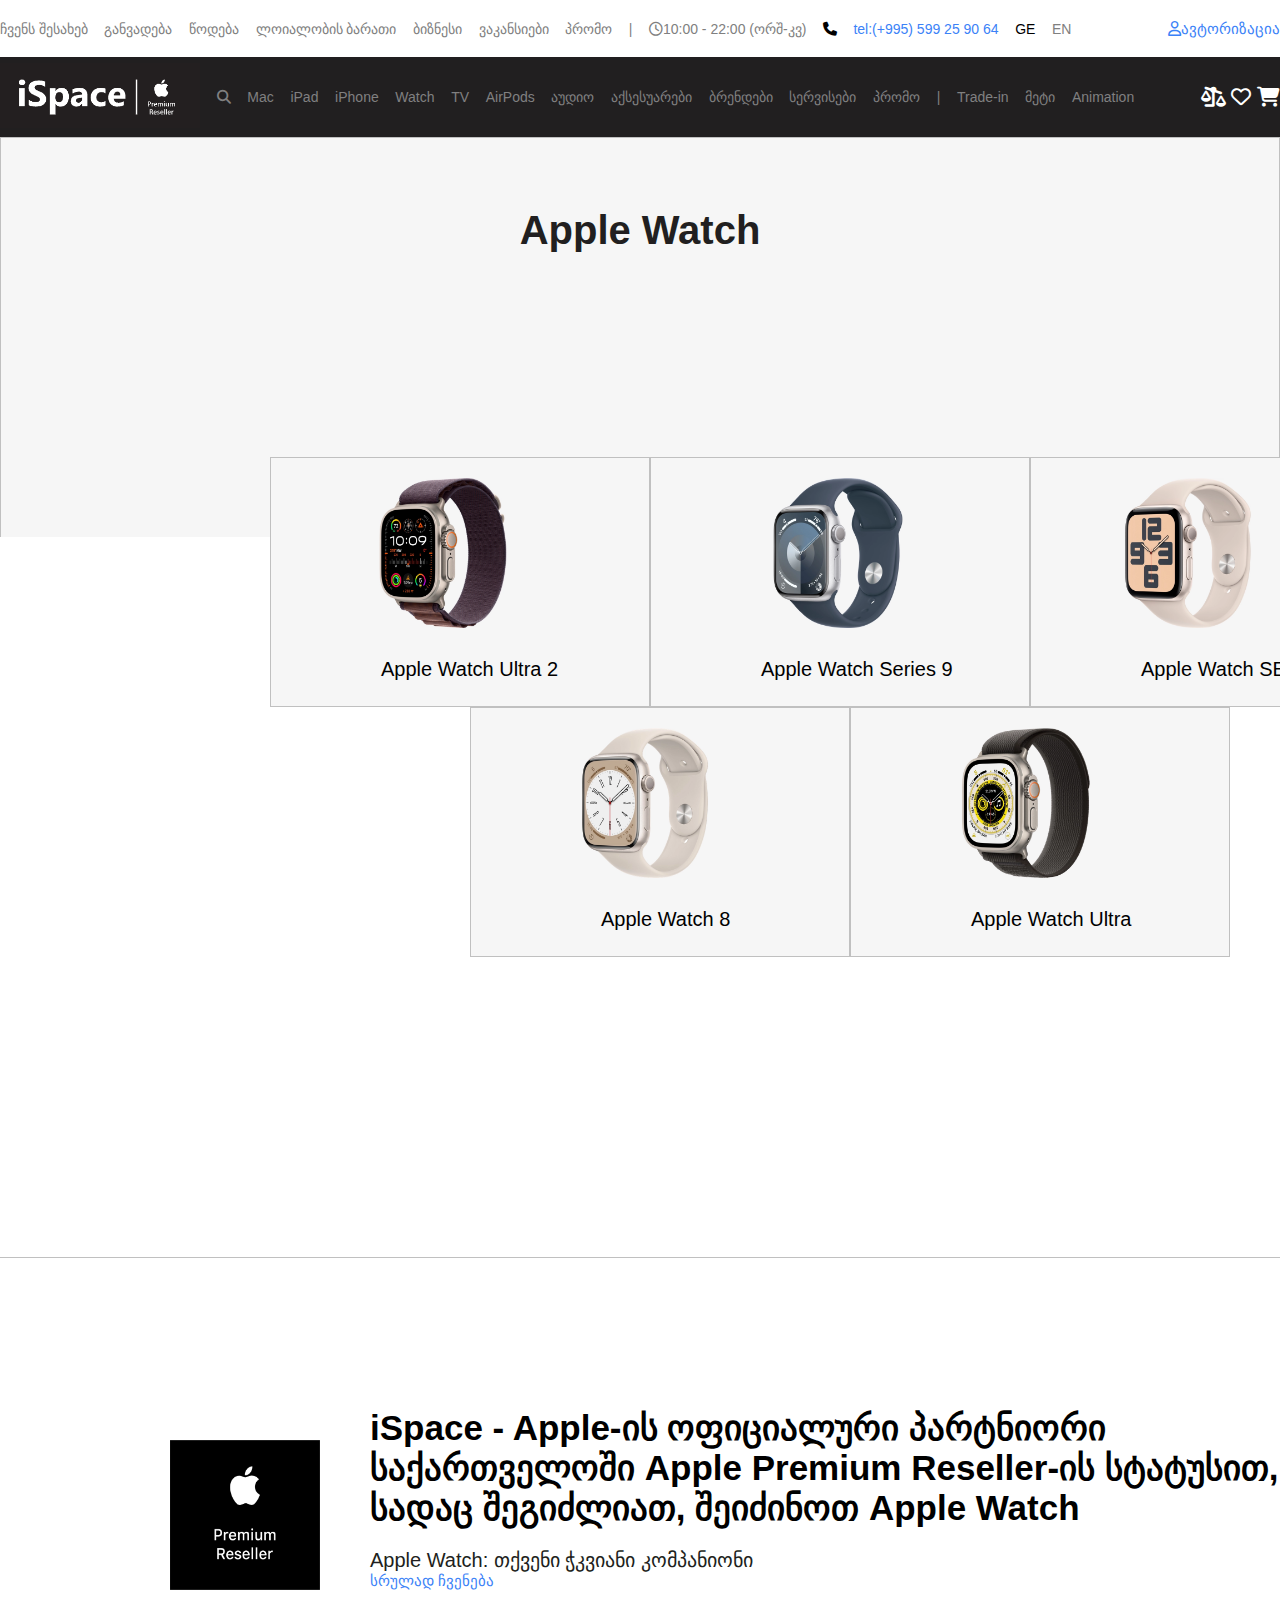
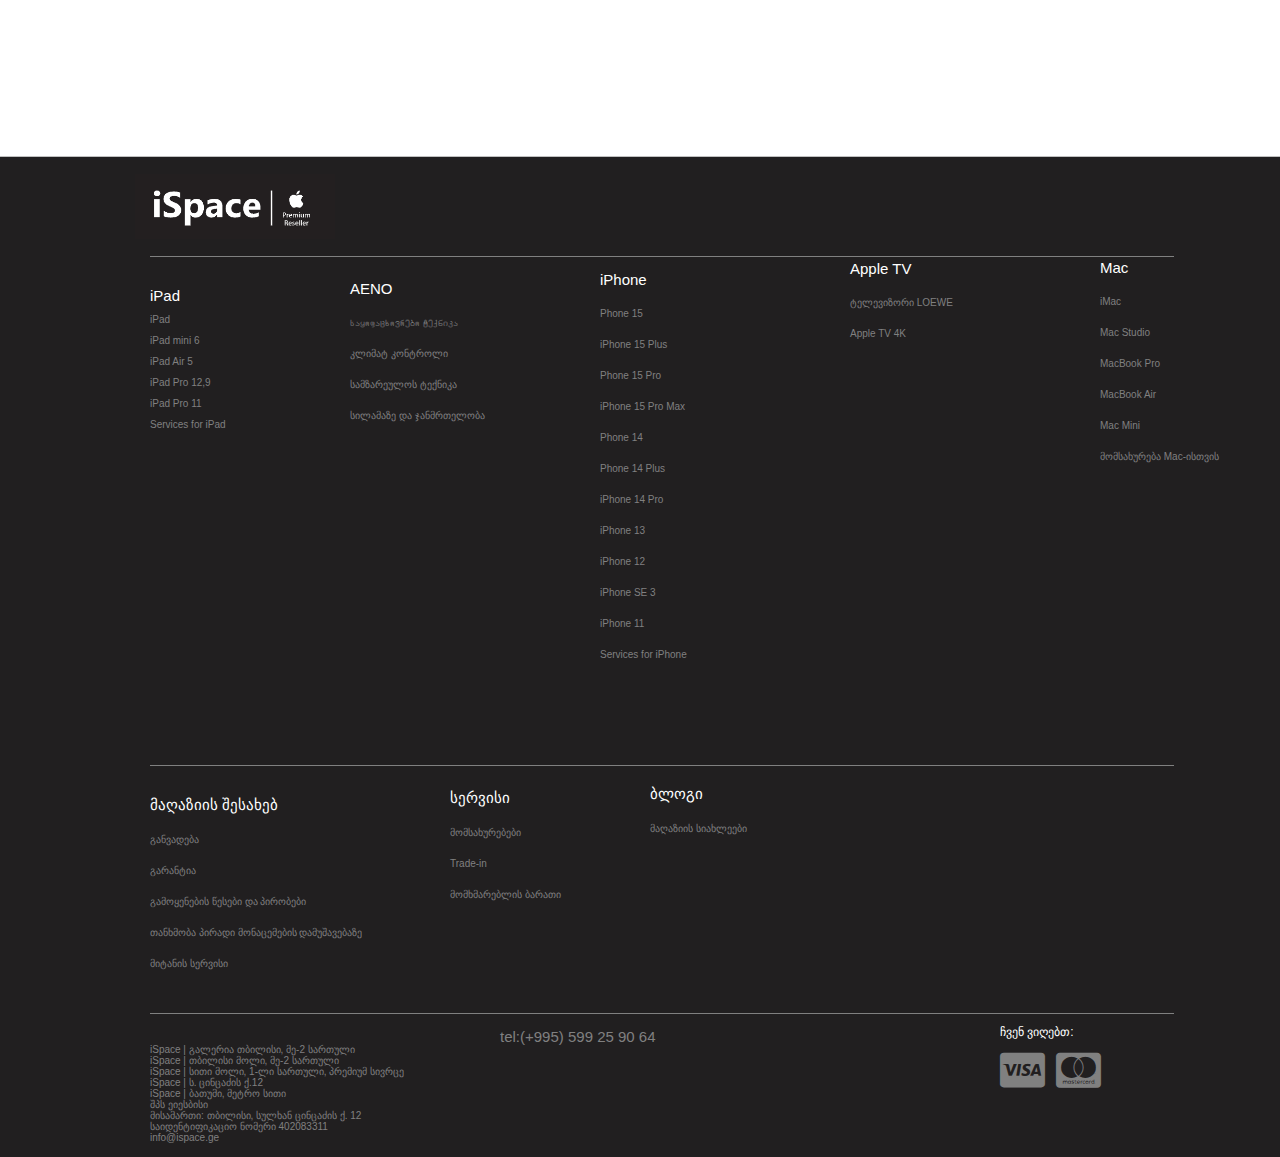
<file: Watch.html>
<!DOCTYPE html>
<html lang="en">
<head>
    <meta charset="UTF-8">
    <meta name="viewport" content="width=device-width, initial-scale=1.0">
    <link rel="stylesheet" href="Watch.css">
    <link rel="stylesheet" href="https://cdnjs.cloudflare.com/ajax/libs/font-awesome/6.5.1/css/all.min.css">
    <title>iSpace.ge</title>
</head>
<body>
    <header>
        <nav>
            <ul>
                <li><a href="">ჩვენს შესახებ</a></li>
                <li><a href="">განვადება</a></li>
                <li><a href="">წოდება</a></li>
                <li><a href="">ლოიალობის ბარათი</a></li>
                <li><a href="">ბიზნესი</a></li>
                <li><a href="">ვაკანსიები</a></li>
                <li><a href="">პრომო</a></li>
                <li><a href=""></a> | </li>
                <li><a href=""><i class="fa-regular fa-clock"></i></a>10:00 - 22:00 (ორშ-კვ)</li>
                <i class="fa-solid fa-phone"></i>
                <a class="call" href="tel:+995599259064">tel:(+995) 599 25 90 64</a>
                <li class="GE">
                    <a class="lang-link" href="en/"> GE  </a></li>
                <li class="lang-item ng-star-inserted">
                    <a class="lang-link" href="en/"> EN </a></li>
                <a class="user" href="authorization.html"><i class="fa-regular fa-user">ავტორიზაცია</i></a>
            </ul>
        </nav>

        <nav class="nav-1">
             <ul>
                <a href="index.html"><li><img src="Screenshot 2024-01-20 at 00.12.40.png" alt="iSpace"></li></a>
                <a href="searchiicon"><i class="fa-solid fa-magnifying-glass"></i></i></a>
                <li><a href="Mac.html">Mac</a></li>
                <li><a href="iPad.html">iPad</a></li>
                <li><a href="iPhone.html">iPhone</a></li>
                <li><a href="Watch.html">Watch</a></li>
                <li><a href="TV.html">TV</a></li>
                <li><a href="">AirPods</a></li>
                <li><a href="">აუდიო</a></li>
                <li><a href="">აქსესუარები</a></li>
                <li><a href="">ბრენდები</a></li>
                <li><a href="">სერვისები</a></li>
                <li><a href="">პრომო</a></li>
                <li><a href=""></a> | </li>
                <li><a href="">Trade-in</a></li>
                <li><a href="">მეტი</a></li>
                <a class="Animation" href="Animation.html">Animation</a>
    
                <div class="icones">
                    <a href="scales"><i class="fa-solid fa-scale-unbalanced-flip"></i></a>
                    <a href="heart"><i class="fa-regular fa-heart"></i></i></a>
                    <a href="shopping"><i class="fa-solid fa-cart-shopping"></i></a>
                </div>
            </ul>
        </nav>
    </header>

    <div class="title-4">
        <h2>Apple Watch</h2>
    </div>

    <div class="watch1">
        <p>Apple Watch Ultra 2</p>
        <img src="watch1.webp" style="z-index: 1;">
    </div>

    <div class="watch2">
        <p>Apple Watch Series 9</p>
        <img src="watch2.webp" style="z-index: 1;">
    </div>

    <div class="watch3">
        <p>Apple Watch SE 2</p>
        <img src="watch3.webp" style="z-index: 1;">
    </div>
    
    <div class="watch4">
        <p>Apple Watch 8</p>
        <img src="watch4.webp">
    </div>

    <div class="watch5">
        <p>Apple Watch Ultra</p>
        <img src="watch5.webp">
    </div>


    <div class="premium-4">
            <h2>iSpace - Apple-ის ოფიციალური პარტნიორი საქართველოში Apple Premium Reseller-ის სტატუსით, სადაც შეგიძლიათ, შეიძინოთ Apple Watch</h2>
            <p>Apple Watch: თქვენი ჭკვიანი კომპანიონი</p>
            <a href="">სრულად ჩვენება</a>
        <div class="img">
            <img src="Apple-Logos-Editable-Square-BW-02-1024x966.png">
        </div>
    </div>


<footer>
    <div class="div-2"><img src="Screenshot 2024-01-20 at 00.12.40.png">
        <div class="div-17">ჩვენ სოციალურ ქსელებში: 
            <a href="https://www.facebook.com/iSpace.ge"><i class='bx bxl-facebook-square'></i></a>
            <a href="https://www.instagram.com/ispace.ge/"><i class='bx bxl-instagram' ></i></a>
        </div>
    </div>
    <div class="div-3">iPad
        <a href="#">iPad</a>
        <a href="#">iPad mini 6</a>
        <a href="#">iPad Air 5</a>
        <a href="#">iPad Pro 12,9</a>
        <a href="#">iPad Pro 11</a>
        <a href="#">Services for iPad</a>
    </div>

    <div class="div-4">AENO
        <a href="#">Საყოფაცხოვრებო ტექნიკა</a>
        <a href="#">კლიმატ კონტროლი</a>
        <a href="#">სამზარეულოს ტექნიკა</a>
        <a href="#">სილამაზე და ჯანმრთელობა</a>
    </div>

    <div class="div-5">iPhone
        <a href="#">Phone 15</a>
        <a href="#">iPhone 15 Plus</a>
        <a href="#">Phone 15 Pro</a>
        <a href="#">iPhone 15 Pro Max</a>
        <a href="#">Phone 14</a>
        <a href="#">Phone 14 Plus</a>
        <a href="#">iPhone 14 Pro</a>
        <a href="#">iPhone 13</a>
        <a href="#">iPhone 12</a>
        <a href="#">iPhone SE 3</a>
        <a href="#">iPhone 11</a>
        <a href="#">Services for iPhone</a>
    </div>

    <div class="div-6">Apple TV
        <a href="#">ტელევიზორი LOEWE</a>
        <a href="#">Apple TV 4K</a>
    </div>

    <div class="div-7">Mac
        <a href="#">iMac</a>
        <a href="#">Mac Studio</a>
        <a href="#">MacBook Pro</a>
        <a href="#">MacBook Air</a>
        <a href="#">Mac Mini</a>
        <a href="#">მომსახურება Mac-ისთვის</a>
    </div>

    <div class="div-8">Accessories
        <a href="#">Gaming Accessories</a>
        <a href="#">Gift Cards</a>
        <a href="#">Mac აქსესუარები</a>
        <a href="#">iPad აქსესუარები</a>
        <a href="#">iPhone აქსესუარები</a>
        <a href="#">Apple Watch აქსესუარები</a>
        <a href="#">აუდიო</a>
        <a href="#">Apple TV აქსესუარები</a>
        <a href="#">ჭკვიანი მოწყობილობები</a>
    </div>

    <div class="div-9"></div>
    <div class="div-10">მაღაზიის შესახებ
        <a href="#">განვადება</a>
        <a href="#">გარანტია</a>
        <a href="#">გამოყენების წესები და პირობები</a>
        <a href="#">თანხმობა პირადი მონაცემების დამუშავებაზე</a>
        <a href="#">მიტანის სერვისი</a>
    </div>

    <div class="div-11">სერვისი
        <a href="#">მომსახურებები</a>
        <a href="#">Trade-in</a>
        <a href="#">მომხმარებლის ბარათი</a>
    </div>

    <div class="div-12">ბლოგი
        <a href="#">მაღაზიის სიახლეები</a>
        
    </div>

    <div class="div-13"></div>
    <div class="div-14">
        <div>iSpace | გალერია თბილისი, მე-2 სართული</div>
        <div>iSpace | თბილისი მოლი, მე-2 სართული</div>
        <div>iSpace | სითი მოლი, 1-ლი სართული, პრემიუმ სივრცე</div>
        <div>iSpace | ს. ცინცაძის ქ.12</div>
        <div>iSpace | ბათუმი, მეტრო სითი</div>
        <div>შპს ეიესბისი</div>
        <div>მისამართი: თბილისი, სულხან ცინცაძის ქ. 12</div>
        <div>საიდენტიფიკაციო ნომერი 402083311</div>
        <div>info@ispace.ge</div>
    </div>
    
    <div class="div-15">
        <a class="call" href="tel:+995599259064">tel:(+995) 599 25 90 64</a>
    </div>

    <div class="div-16">ჩვენ ვიღებთ:
        <div class="visa-and-mastercard">
            <i class="fa-brands fa-cc-visa"></i>
            <i class="fa-brands fa-cc-mastercard"></i>
        </div>
    </div>
</footer>
</body>
</html>
</file>
<file: style.css>
/*---------------------------------------------style.scss---------------------------------------------*/
/*--------------header----------------*/
* {
  margin: 0;
  padding: 0;
  box-sizing: border-box;
}

body {
  font-family: "Roboto", sans-serif;
  font-size: 14px;
}

header {
  width: 100%;
  height: 45px;
  background: white;
  top: 0;
  left: 0;
  z-index: 9999;
}
header nav ul {
  height: 100%;
  width: 100%;
  max-width: 1400px;
  margin: auto;
  display: flex;
  align-items: center;
  justify-content: space-between;
  margin-top: 20px;
}
header nav ul a {
  color: gray;
}
header nav ul a:hover {
  color: #3B82F7;
}
header nav ul li {
  cursor: pointer;
  list-style: none;
  font-family: inherit;
  text-decoration: none;
  color: gray;
}
header nav ul li img {
  width: 200px;
}
header .nav-1 {
  background-color: #211F20;
  height: 80px;
}
header .call {
  color: #3B82F7;
}
header .GE a {
  color: black;
}
header .user {
  color: #3B82F7;
  margin-left: 80px;
  font-size: 15px;
}
header .icones {
  margin-left: 50px;
  font-size: 20px;
}
header .icones a {
  color: white;
}
header a {
  text-decoration: none;
}

/*--------------the middle---------------*/
.background {
  position: absolute;
  bottom: 300px;
  left: 200px;
  width: 80%;
  height: 400px;
  background-size: cover;
  background-position: center;
  z-index: -1;
}

.selection {
  height: 820px;
  width: 100%;
  position: relative;
  overflow: hidden;
}

.div1 {
  margin-top: 700px;
  width: 600px;
  height: 234px;
  border: solid 1px #F6F6F6;
  background-color: #F6F6F6;
}
.div1 h2 {
  margin-top: 30px;
  margin-left: 300px;
}
.div1 p {
  margin-top: 10px;
  margin-left: 300px;
  color: gray;
}
.div1 a {
  margin-left: 300px;
  color: #3B82F7;
  text-decoration: none;
}
.div1 a:hover {
  color: #211F20;
}
.div1 img {
  width: 200px;
  height: 200px;
  margin-top: -100px;
}

.div2 {
  padding: 50px;
  margin-top: -235px;
  margin-left: 610px;
  width: 500px;
  height: 234px;
  border: solid 1px #F6F6F6;
  background-color: #F6F6F6;
}
.div2 h2 {
  margin-top: -20px;
  margin-left: 200px;
}
.div2 p {
  margin-top: 10px;
  margin-left: 200px;
  color: gray;
}
.div2 a {
  margin-left: 200px;
  color: #3B82F7;
  text-decoration: none;
}
.div2 a:hover {
  color: #211F20;
}
.div2 img {
  width: 200px;
  height: 200px;
  margin-top: -100px;
  margin-left: -50px;
}

.div3 {
  margin-left: 1122px;
  margin-top: -235px;
  width: 558px;
  height: 234px;
  border: solid 1px #F6F6F6;
  background-color: #F6F6F6;
}
.div3 h2 {
  margin-top: 30px;
  margin-left: 300px;
}
.div3 p {
  margin-top: 10px;
  margin-left: 300px;
  color: gray;
}
.div3 a {
  margin-left: 300px;
  color: #3B82F7;
  text-decoration: none;
}
.div3 a:hover {
  color: #211F20;
}
.div3 img {
  width: 200px;
  height: 200px;
  margin-top: -100px;
  margin-left: 0px;
}

.div4 {
  margin-left: 170px;
  border: solid 1px silver;
  width: 1300px;
  height: 400px;
  border: solid 1px #F6F6F6;
  background-color: #F6F6F6;
  margin-top: 100px;
}
.div4 h2 {
  margin-left: 30px;
  margin-top: 30px;
}
.div4 p {
  margin-left: 30px;
  margin-top: 10px;
  color: gray;
}
.div4 a {
  margin-left: 30px;
  color: #3B82F7;
  text-decoration: none;
}
.div4 a:hover {
  color: #211F20;
}
.div4 img {
  margin-top: -100px;
  margin-left: 450px;
  width: 400px;
  height: 400px;
}

.div5 {
  margin-left: 170px;
  border: solid 1px silver;
  width: 645px;
  height: 700px;
  border: solid 1px #F6F6F6;
  background-color: #F6F6F6;
  margin-top: 20px;
}
.div5 h2 {
  margin-top: 30px;
  margin-left: 30px;
}
.div5 p {
  margin-left: 30px;
  margin-top: 10px;
  color: gray;
}
.div5 a {
  margin-left: 30px;
  text-decoration: none;
  color: #3B82F7;
}
.div5 a:hover {
  color: #211F20;
}
.div5 img {
  margin-left: 100px;
  margin-top: 100px;
  width: 400px;
  height: 400px;
}

.div6 {
  margin-left: 830px;
  border: solid 1px silver;
  width: 645px;
  height: 345px;
  border: solid 1px #F6F6F6;
  background-color: #F6F6F6;
  margin-top: -700px;
}
.div6 h2 {
  margin-top: 30px;
  margin-left: 550px;
}
.div6 p {
  margin-top: 10px;
  margin-left: 490px;
  color: gray;
}
.div6 a {
  margin-left: 490px;
  color: #3B82F7;
  text-decoration: none;
}
.div6 a:hover {
  color: #211F20;
}
.div6 img {
  margin-top: -50px;
  margin-left: 100px;
  width: 250px;
  height: 250px;
}

.div7 {
  margin-top: 10px;
  margin-left: 830px;
  border: solid 1px silver;
  width: 645px;
  height: 345px;
  border: solid 1px #F6F6F6;
  background-color: #F6F6F6;
}
.div7 h2 {
  margin-top: 30px;
  margin-left: 30px;
}
.div7 p {
  margin-top: 10px;
  margin-left: 30px;
  color: gray;
}
.div7 a {
  text-decoration: none;
  margin-left: 30px;
  color: #3B82F7;
}
.div7 a:hover {
  color: #211F20;
}
.div7 img {
  width: 300px;
  height: 200px;
  margin-left: 200px;
  margin-top: -20px;
}

.div8 {
  margin-top: 10px;
  margin-left: 170px;
  border: solid 1px silver;
  width: 645px;
  height: 345px;
  border: solid 1px #F6F6F6;
  background-color: #F6F6F6;
}
.div8 h2 {
  margin-top: 30px;
  margin-left: 30px;
}
.div8 p {
  margin-top: 10px;
  margin-left: 30px;
  color: gray;
}
.div8 a {
  text-decoration: none;
  margin-left: 30px;
  color: #3B82F7;
}
.div8 a:hover {
  color: #211F20;
}
.div8 img {
  width: 300px;
  height: 300px;
  margin-left: 200px;
  margin-top: -70px;
}

.div9 {
  margin-top: -345px;
  margin-left: 830px;
  border: solid 1px silver;
  width: 645px;
  height: 345px;
  border: solid 1px #F6F6F6;
  background-color: #F6F6F6;
}
.div9 h2 {
  margin-top: 30px;
  margin-left: 30px;
}
.div9 p {
  margin-top: 10px;
  margin-left: 30px;
  color: gray;
}
.div9 a {
  text-decoration: none;
  margin-left: 30px;
  color: #3B82F7;
}
.div9 a:hover {
  color: #211F20;
}
.div9 img {
  width: 200px;
  height: 200px;
  margin-left: 200px;
  margin-top: -30px;
}

.div10 {
  height: 500px;
  border-bottom: 1px solid silver;
  border-top: 1px solid silver;
}
.div10 h2 {
  margin-top: 150px;
  margin-left: 370px;
  color: black;
  font-size: 35px;
}
.div10 h3 {
  margin-top: 20px;
  margin-left: 370px;
  color: gray;
  font-size: 25px;
}
.div10 p {
  margin-top: 20px;
  margin-left: 370px;
  color: silver;
  font-size: 20px;
}
.div10 a {
  margin-left: 370px;
  color: #3B82F7;
  font-size: 15px;
  text-decoration: none;
}
.div10 a:hover {
  color: #211F20;
  cursor: pointer;
}
.div10 img {
  display: flex;
  margin-top: -215px;
  margin-left: 170px;
  width: 150px;
  height: 150px;
}

.div11 {
  height: 200px;
}
.div11 .card {
  margin-top: 50px;
  margin-left: 370px;
  font-size: 50px;
  color: gray;
}
.div11 a {
  display: flex;
  text-decoration: underline;
  transition: color 1s ease;
  margin-left: 370px;
  font-size: 20px;
  width: 250px;
  height: 50px;
  color: #3B82F7;
}
.div11 a:hover {
  color: #211F20;
  cursor: pointer;
}
.div11 p {
  width: 250px;
  margin-top: -20px;
  margin-left: 370px;
  color: silver;
}

.div12 {
  height: 200px;
}
.div12 .car {
  margin-top: -200px;
  margin-left: 700px;
  font-size: 50px;
  color: gray;
}
.div12 a {
  display: flex;
  text-decoration: underline;
  transition: color 1s ease;
  margin-left: 700px;
  font-size: 20px;
  width: 250px;
  height: 50px;
  color: #3B82F7;
}
.div12 a:hover {
  color: #211F20;
  cursor: pointer;
}
.div12 p {
  width: 250px;
  margin-top: -20px;
  margin-left: 700px;
  color: silver;
}

.div13 {
  height: 250px;
}
.div13 .wrench {
  margin-top: -200px;
  margin-left: 1050px;
  font-size: 50px;
  color: gray;
}
.div13 a {
  display: flex;
  text-decoration: underline;
  transition: color 1s ease;
  margin-left: 1050px;
  font-size: 20px;
  width: 250px;
  height: 50px;
  color: #3B82F7;
}
.div13 a:hover {
  color: #211F20;
  cursor: pointer;
}
.div13 p {
  width: 250px;
  margin-top: -20px;
  margin-left: 1050px;
  color: silver;
}

/*------------------footer----------------*/
footer {
  width: 100%;
  height: 1000px;
  background-color: #211F20;
}
footer a {
  text-decoration: none;
}
footer .div-2 {
  width: 80%;
  height: 100px;
  background-color: #211F20;
  border-bottom: 1px solid gray;
  color: white;
  font-size: 30px;
  align-items: center;
  display: flex;
  margin-left: 150px;
}
footer .div-2 img {
  width: 200px;
  margin-left: -15px;
}
footer .div-2 .div-17 {
  color: white;
  margin-top: 30px;
  margin-left: 950px;
  font-size: 10px;
}
footer .div-2 a {
  color: gray;
  font-size: 30px;
}
footer .div-2 a:hover {
  color: white;
}
footer .div-3 {
  color: white;
  margin-top: 30px;
  margin-left: 150px;
  font-size: 15px;
}
footer .div-3 a {
  display: flex;
  color: gray;
  margin-top: 10px;
  font-size: 10px;
}
footer .div-3 a:hover {
  color: white;
}
footer .div-4 {
  color: white;
  margin-top: -150px;
  margin-left: 350px;
  font-size: 15px;
}
footer .div-4 a {
  display: flex;
  color: gray;
  margin-top: 20px;
  font-size: 10px;
}
footer .div-4 a:hover {
  color: white;
}
footer .div-5 {
  color: white;
  margin-top: -150px;
  margin-left: 600px;
  font-size: 15px;
}
footer .div-5 a {
  display: flex;
  color: gray;
  margin-top: 20px;
  font-size: 10px;
}
footer .div-5 a:hover {
  color: white;
}
footer .div-6 {
  color: white;
  margin-top: -400px;
  margin-left: 850px;
  font-size: 15px;
}
footer .div-6 a {
  display: flex;
  color: gray;
  margin-top: 20px;
  font-size: 10px;
}
footer .div-6 a:hover {
  color: white;
}
footer .div-7 {
  color: white;
  margin-top: -80px;
  margin-left: 1100px;
  font-size: 15px;
}
footer .div-7 a {
  display: flex;
  color: gray;
  margin-top: 20px;
  font-size: 10px;
}
footer .div-7 a:hover {
  color: white;
}
footer .div-8 {
  color: white;
  margin-top: -210px;
  margin-left: 1300px;
  font-size: 15px;
}
footer .div-8 a {
  display: flex;
  color: gray;
  margin-top: 20px;
  font-size: 10px;
}
footer .div-8 a:hover {
  color: white;
}
footer .div-9 {
  width: 80%;
  height: 100px;
  background-color: #211F20;
  border-bottom: 1px solid gray;
  margin-left: 150px;
  margin-top: 30px;
}
footer .div-10 {
  color: white;
  margin-top: 30px;
  margin-left: 150px;
  font-size: 15px;
}
footer .div-10 a {
  display: flex;
  color: gray;
  margin-top: 20px;
  font-size: 10px;
}
footer .div-10 a:hover {
  color: white;
}
footer .div-11 {
  color: white;
  margin-top: -180px;
  margin-left: 450px;
  font-size: 15px;
}
footer .div-11 a {
  display: flex;
  color: gray;
  margin-top: 20px;
  font-size: 10px;
}
footer .div-11 a:hover {
  color: white;
}
footer .div-12 {
  color: white;
  margin-top: -115px;
  margin-left: 650px;
  font-size: 15px;
}
footer .div-12 a {
  display: flex;
  color: gray;
  margin-top: 20px;
  font-size: 10px;
}
footer .div-12 a:hover {
  color: white;
}
footer .div-13 {
  width: 80%;
  height: 100px;
  background-color: #211F20;
  border-bottom: 1px solid gray;
  margin-left: 150px;
  margin-top: 80px;
}
footer .div-14 {
  color: gray;
  margin-top: 30px;
  margin-left: 150px;
  font-size: 10px;
}
footer .div-15 {
  color: gray;
  margin-left: 500px;
  margin-top: -115px;
  font-size: 15px;
}
footer .div-15 a {
  color: gray;
}
footer .div-16 {
  color: white;
  margin-left: 1000px;
  margin-top: -20px;
  font-size: 12px;
}
footer .visa-and-mastercard {
  font-size: 40px;
  margin-top: 10px;
  color: gray;
}/*# sourceMappingURL=style.css.map */
</file>
<file: Animation.css>
/*---------------------------------Animation.scss---------------------------------*/
/*--------------header----------------*/
header {
  background-color: #211F20;
}
header img {
  width: 200px;
  margin-left: 200px;
}

/*--------------the middle---------------*/
body {
  font-family: "Exo", sans-serif;
  margin: 0px;
  margin-top: 0px;
  margin-left: 0px;
  margin-right: -50px;
  background-size: cover;
  background-position: center;
}

.context {
  width: 100%;
  position: absolute;
  top: 30%;
}

h1 {
  color: #fff;
  text-align: center;
  margin: 0px;
  font-size: 50px;
}

.area {
  background: linear-gradient(to left, gray, #211F20);
  width: 100%;
  height: 100vh;
}

.circles {
  position: absolute;
  width: 100%;
  height: 100%;
  top: 0;
  left: 0;
  overflow: hidden;
}

li {
  position: absolute;
  display: block;
  background: rgba(255, 255, 255, 0.2);
  width: 20px;
  height: 20px;
  list-style: none;
  border-radius: 10%;
}

li:nth-child(1) {
  left: 25%;
  width: 80px;
  height: 80px;
  animation-delay: 0s;
}

li:nth-child(2) {
  left: 10%;
  width: 30px;
  height: 30px;
  animation-delay: 2s;
  animation-duration: 12s;
}

li:nth-child(3) {
  left: 70%;
  width: 30px;
  height: 30px;
  animation-delay: 4s;
}

li:nth-child(4) {
  left: 40%;
  width: 60px;
  height: 60px;
  animation-delay: 0s;
  animation-duration: 18s;
}

li:nth-child(5) {
  left: 65%;
  width: 30px;
  height: 30px;
  animation-delay: 0s;
}

li:nth-child(6) {
  left: 75%;
  width: 110px;
  height: 110px;
  animation-delay: 3s;
}

li:nth-child(7) {
  left: 35%;
  width: 150px;
  height: 150px;
  animation-delay: 7s;
}

li:nth-child(8) {
  left: 50%;
  width: 35px;
  height: 35px;
  animation-delay: 15s;
  animation-duration: 45s;
}

li:nth-child(9) {
  left: 20%;
  width: 25px;
  height: 25px;
  animation-delay: 2s;
  animation-duration: 35s;
}

li:nth-child(10) {
  left: 85%;
  width: 150px;
  height: 150px;
  animation-delay: 0s;
  animation-duration: 11s;
}

li {
  bottom: -150px;
  animation: animate 25s linear infinite;
}

@keyframes animate {
  0% {
    transform: translateY(0) rotate(0deg);
    opacity: 1;
    border-radius: 0;
  }
  100% {
    transform: translateY(-1000px) rotate(720deg);
    opacity: 0;
    border-radius: 50%;
  }
}/*# sourceMappingURL=Animation.css.map */
</file>
<file: authorization.css>
/*---------------------------------------------Authorization.scss---------------------------------------------*/
/*--------------header----------------*/
* {
  margin: 0;
  padding: 0;
  box-sizing: border-box;
}

body {
  font-family: "Roboto", sans-serif;
  font-size: 14px;
}

header {
  width: 100%;
  height: 45px;
  background: white;
  top: 0;
  left: 0;
  z-index: 9999;
}
header nav ul {
  height: 100%;
  width: 100%;
  max-width: 1400px;
  margin: auto;
  display: flex;
  align-items: center;
  justify-content: space-between;
  margin-top: 20px;
}
header nav ul a {
  color: gray;
}
header nav ul li {
  cursor: pointer;
  list-style: none;
  font-family: inherit;
  text-decoration: none;
  color: gray;
}
header nav ul li:hover {
  color: #3B82F7;
}
header nav ul li img {
  width: 200px;
  background-color: #211F20;
  color: white;
}
header .nav-1 {
  background-color: #211F20;
  height: 80px;
}
header .call {
  color: #3B82F7;
}
header .GE a {
  color: black;
}
header .user {
  color: #3B82F7;
  margin-left: 80px;
  font-size: 15px;
}
header .icones {
  margin-left: 50px;
  font-size: 20px;
}
header .icones a {
  color: white;
}
header a {
  text-decoration: none;
}

/*--------------the middle---------------*/
.div-1 {
  height: 100%;
  width: 100%;
  background-image: linear-gradient(rgba(0, 0, 0, 0.4), rgba(0, 0, 0, 0.4)), url(2726703.jpg);
  background-position: center;
  background-size: cover;
  position: absolute;
  margin-top: 70px;
}

.form-box {
  width: 380px;
  height: 550px;
  position: relative;
  margin: 6% auto;
  background: #fff;
  padding: 5px;
  overflow: hidden;
  border-radius: 30px;
}

button {
  width: 110px;
}

.button-box {
  width: 360px;
  margin: 35px auto;
  position: relative;
  box-shadow: 0 0 20px 9px rgba(255, 97, 36, 0.1215686275);
  border-radius: 30px;
}

.toggle-btn {
  padding: 10px 30px;
  cursor: pointer;
  background: transparent;
  border: 0;
  outline: none;
  position: relative;
}

#btn {
  top: 0;
  left: 0;
  position: absolute;
  width: 110px;
  height: 100%;
  background: gray;
  border-radius: 30px;
  transition: 0.5s;
}

.input-group {
  top: 180px;
  position: absolute;
  width: 280px;
  transition: 0.5s;
}

.input-field {
  width: 100%;
  padding: 10px 0;
  margin: 5px 0;
  border-left: 0;
  border-top: 0;
  border-right: 0;
  border-bottom: 1px solid #999;
  outline: none;
  background: transparent;
}

.submit-btn {
  width: 85%;
  padding: 10px 30px;
  cursor: pointer;
  display: block;
  margin: auto;
  background: gray;
  border: 0;
  outline: none;
  border-radius: 30px;
}

.chech-box {
  margin: 30px 10px 30px 0;
}

span {
  color: #777;
  font-size: 12px;
  bottom: 68px;
}

#login {
  left: 50px;
}

#register {
  left: 450px;
}

#Comunication {
  left: 400px;
  top: 120px;
}/*# sourceMappingURL=authorization.css.map */
</file>
<file: iPad.css>
/*----------------------iPad.scss--------------------*/
/*--------------header----------------*/
* {
  margin: 0;
  padding: 0;
  box-sizing: border-box;
}

body {
  font-family: "Roboto", sans-serif;
  font-size: 14px;
}

header {
  width: 100%;
  height: 45px;
  background: white;
  top: 0;
  left: 0;
  z-index: 9999;
}
header nav ul {
  height: 100%;
  width: 100%;
  max-width: 1400px;
  margin: auto;
  display: flex;
  align-items: center;
  justify-content: space-between;
  margin-top: 20px;
}
header nav ul a {
  color: gray;
}
header nav ul a:hover {
  color: #3B82F7;
}
header nav ul li {
  cursor: pointer;
  list-style: none;
  font-family: inherit;
  text-decoration: none;
  color: gray;
}
header nav ul li img {
  width: 200px;
  background-color: gray;
  color: white;
}
header .nav-1 {
  background-color: #211F20;
  height: 80px;
}
header .call {
  color: #3B82F7;
}
header .GE a {
  color: black;
}
header .user {
  color: #3B82F7;
  margin-left: 80px;
  font-size: 15px;
}
header .icones {
  margin-left: 50px;
  font-size: 20px;
}
header .icones a {
  color: white;
}
header a {
  text-decoration: none;
}

/*--------------the middle---------------*/
.title-2 {
  width: 100%;
  height: 400px;
  margin-top: 72px;
  background-color: #F6F6F6;
  z-index: -1;
  border: 1px solid silver;
  border-bottom: 0px;
}
.title-2 h2 {
  font-size: 40px;
  display: flex;
  justify-content: center;
  margin-top: 70px;
  color: #211F20;
}
.title-2 p {
  display: flex;
  justify-content: center;
  font-size: 25px;
  color: #211F20;
}

.iPad {
  width: 400px;
  margin-left: 250px;
  display: flex;
  background-color: #F6F6F6;
  margin-top: -80px;
  border: none;
  height: 270px;
  border: solid 0.5px silver;
}
.iPad:hover {
  border: solid 1px #3B82F7;
  cursor: pointer;
}
.iPad img {
  width: 200px;
  margin-left: -120px;
  margin-top: 20px;
  height: 200px;
}
.iPad p {
  font-size: 15px;
  cursor: pointer;
  margin-left: 180px;
  margin-top: 235px;
  font-size: 20px;
}
.iPad p:hover {
  color: #3B82F7;
}

.iPad-mini-6 {
  width: 380px;
  margin-left: 650px;
  display: flex;
  background-color: #F6F6F6;
  margin-top: -270px;
  border: none;
  height: 270px;
  border: solid 0.5px silver;
}
.iPad-mini-6:hover {
  border: solid 1px #3B82F7;
  cursor: pointer;
}
.iPad-mini-6 img {
  width: 200px;
  margin-left: -160px;
  margin-top: 20px;
  height: 200px;
}
.iPad-mini-6 p {
  font-size: 15px;
  cursor: pointer;
  margin-left: 150px;
  margin-top: 235px;
  font-size: 20px;
}
.iPad-mini-6 p:hover {
  color: #3B82F7;
}

.iPad-Air-5 {
  width: 380px;
  margin-left: 1030px;
  display: flex;
  background-color: #F6F6F6;
  margin-top: -270px;
  border: none;
  height: 270px;
  border: solid 0.5px silver;
}
.iPad-Air-5:hover {
  border: solid 1px #3B82F7;
  cursor: pointer;
}
.iPad-Air-5 img {
  width: 200px;
  margin-left: -160px;
  margin-top: 20px;
  height: 200px;
}
.iPad-Air-5 p {
  font-size: 15px;
  cursor: pointer;
  margin-left: 130px;
  margin-top: 235px;
  font-size: 20px;
}
.iPad-Air-5 p:hover {
  color: #3B82F7;
}

.iPad-Pro-12 {
  width: 400px;
  margin-left: 250px;
  display: flex;
  background-color: #F6F6F6;
  border: none;
  height: 270px;
  border: solid 0.5px silver;
}
.iPad-Pro-12:hover {
  border: solid 1px #3B82F7;
  cursor: pointer;
}
.iPad-Pro-12 img {
  width: 200px;
  margin-left: -160px;
  margin-top: 20px;
  height: 200px;
}
.iPad-Pro-12 p {
  font-size: 15px;
  cursor: pointer;
  margin-left: 130px;
  margin-top: 235px;
  font-size: 20px;
}
.iPad-Pro-12 p:hover {
  color: #3B82F7;
}

.iPad-Pro-11 {
  width: 380px;
  margin-left: 650px;
  display: flex;
  background-color: #F6F6F6;
  margin-top: -270px;
  border: none;
  height: 270px;
  border: solid 0.5px silver;
}
.iPad-Pro-11:hover {
  border: solid 1px #3B82F7;
  cursor: pointer;
}
.iPad-Pro-11 img {
  width: 200px;
  margin-left: -160px;
  margin-top: 20px;
  height: 200px;
}
.iPad-Pro-11 p {
  font-size: 15px;
  cursor: pointer;
  margin-left: 140px;
  margin-top: 235px;
  font-size: 20px;
}
.iPad-Pro-11 p:hover {
  color: #3B82F7;
}

.Services-for-iPad {
  width: 380px;
  margin-left: 1030px;
  display: flex;
  background-color: #F6F6F6;
  margin-top: -270px;
  border: none;
  height: 270px;
  border: solid 0.5px silver;
}
.Services-for-iPad:hover {
  border: solid 1px #3B82F7;
  cursor: pointer;
}
.Services-for-iPad img {
  width: 200px;
  margin-left: -170px;
  margin-top: 20px;
  height: 200px;
}
.Services-for-iPad p {
  font-size: 15px;
  cursor: pointer;
  margin-left: 110px;
  margin-top: 235px;
  font-size: 20px;
}
.Services-for-iPad p:hover {
  color: #3B82F7;
}

.premium-2 {
  height: 500px;
  border-bottom: 1px solid silver;
  border-top: 1px solid silver;
  margin-top: 300px;
}
.premium-2 h2 {
  margin-top: 150px;
  margin-left: 370px;
  font-size: 35px;
}
.premium-2 p {
  margin-top: 20px;
  margin-left: 370px;
  font-size: 20px;
  color: #211F20;
}
.premium-2 a {
  margin-left: 370px;
  color: #3B82F7;
  font-size: 15px;
  text-decoration: none;
}
.premium-2 a:hover {
  color: #211F20;
}
.premium-2 img {
  display: flex;
  margin-top: -150px;
  margin-left: 170px;
  width: 150px;
  height: 150px;
}

/*------------footer------------*/
footer {
  width: 100%;
  height: 1000px;
  background-color: #211F20;
}
footer a {
  text-decoration: none;
}
footer .div-2 {
  width: 80%;
  height: 100px;
  background-color: #211F20;
  border-bottom: 1px solid gray;
  color: white;
  font-size: 30px;
  align-items: center;
  display: flex;
  margin-left: 150px;
}
footer .div-2 img {
  width: 200px;
  margin-left: -15px;
}
footer .div-2 .div-17 {
  color: white;
  margin-top: 30px;
  margin-left: 947px;
  font-size: 10px;
}
footer .div-2 a {
  color: gray;
  font-size: 30px;
}
footer .div-3 {
  color: white;
  margin-top: 30px;
  margin-left: 150px;
  font-size: 15px;
}
footer .div-3 a {
  display: flex;
  color: gray;
  margin-top: 10px;
  font-size: 10px;
}
footer .div-4 {
  color: white;
  margin-top: -150px;
  margin-left: 350px;
  font-size: 15px;
}
footer .div-4 a {
  display: flex;
  color: gray;
  margin-top: 20px;
  font-size: 10px;
}
footer .div-5 {
  color: white;
  margin-top: -150px;
  margin-left: 600px;
  font-size: 15px;
}
footer .div-5 a {
  display: flex;
  color: gray;
  margin-top: 20px;
  font-size: 10px;
}
footer .div-6 {
  color: white;
  margin-top: -400px;
  margin-left: 850px;
  font-size: 15px;
}
footer .div-6 a {
  display: flex;
  color: gray;
  margin-top: 20px;
  font-size: 10px;
}
footer .div-7 {
  color: white;
  margin-top: -80px;
  margin-left: 1100px;
  font-size: 15px;
}
footer .div-7 a {
  display: flex;
  color: gray;
  margin-top: 20px;
  font-size: 10px;
}
footer .div-8 {
  color: white;
  margin-top: -210px;
  margin-left: 1300px;
  font-size: 15px;
}
footer .div-8 a {
  display: flex;
  color: gray;
  margin-top: 20px;
  font-size: 10px;
}
footer .div-9 {
  width: 80%;
  height: 100px;
  background-color: #211F20;
  border-bottom: 1px solid gray;
  margin-left: 150px;
  margin-top: 30px;
}
footer .div-10 {
  color: white;
  margin-top: 30px;
  margin-left: 150px;
  font-size: 15px;
}
footer .div-10 a {
  display: flex;
  color: gray;
  margin-top: 20px;
  font-size: 10px;
}
footer .div-11 {
  color: white;
  margin-top: -180px;
  margin-left: 450px;
  font-size: 15px;
}
footer .div-11 a {
  display: flex;
  color: gray;
  margin-top: 20px;
  font-size: 10px;
}
footer .div-12 {
  color: white;
  margin-top: -115px;
  margin-left: 650px;
  font-size: 15px;
}
footer .div-12 a {
  display: flex;
  color: gray;
  margin-top: 20px;
  font-size: 10px;
}
footer .div-13 {
  width: 80%;
  height: 100px;
  background-color: #211F20;
  border-bottom: 1px solid gray;
  margin-left: 150px;
  margin-top: 80px;
}
footer .div-14 {
  color: gray;
  margin-top: 30px;
  margin-left: 150px;
  font-size: 10px;
}
footer .div-15 {
  color: gray;
  margin-left: 500px;
  margin-top: -115px;
  font-size: 15px;
}
footer .div-15 a {
  color: gray;
}
footer .div-16 {
  color: white;
  margin-left: 1000px;
  margin-top: -20px;
  font-size: 12px;
}
footer .visa-and-mastercard {
  font-size: 40px;
  margin-top: 10px;
  color: gray;
}/*# sourceMappingURL=iPad.css.map */
</file>
<file: iPhone.css>
/*------------------------iPhone.scss----------------------*/
/*--------------header----------------*/
* {
  margin: 0;
  padding: 0;
  box-sizing: border-box;
}

body {
  font-family: "Roboto", sans-serif;
  font-size: 14px;
}

header {
  width: 100%;
  height: 45px;
  background: white;
  top: 0;
  left: 0;
  z-index: 9999;
}
header nav ul {
  height: 100%;
  width: 100%;
  max-width: 1400px;
  margin: auto;
  display: flex;
  align-items: center;
  justify-content: space-between;
  margin-top: 20px;
}
header nav ul a {
  color: gray;
}
header nav ul a:hover {
  color: #3B82F7;
}
header nav ul li {
  cursor: pointer;
  list-style: none;
  font-family: inherit;
  text-decoration: none;
  color: gray;
}
header nav ul li img {
  width: 200px;
}
header .nav-1 {
  background-color: #211F20;
  height: 80px;
}
header .call {
  color: #3B82F7;
}
header .GE a {
  color: black;
}
header .user {
  color: #3B82F7;
  margin-left: 80px;
  font-size: 15px;
}
header .icones {
  margin-left: 50px;
  font-size: 20px;
}
header .icones a {
  color: white;
}
header a {
  text-decoration: none;
}

/*--------------the middle---------------*/
.title-3 {
  width: 100%;
  height: 400px;
  margin-top: 72px;
  background-color: #F6F6F6;
  z-index: -1;
  border: 1px solid silver;
  border-bottom: 0px;
}
.title-3 h2 {
  font-size: 40px;
  display: flex;
  justify-content: center;
  margin-top: 70px;
  color: #211F20;
}
.title-3 p {
  display: flex;
  justify-content: center;
  font-size: 25px;
  color: #211F20;
}

.iPhone-15 {
  width: 380px;
  margin-left: 270px;
  display: flex;
  background-color: #F6F6F6;
  margin-top: -80px;
  border: none;
  height: 280px;
  border: solid 0.5px silver;
}
.iPhone-15:hover {
  border: solid 1px #3B82F7;
  cursor: pointer;
}
.iPhone-15 img {
  width: 200px;
  margin-left: -140px;
  margin-top: 20px;
  height: 200px;
}
.iPhone-15 p {
  font-size: 15px;
  cursor: pointer;
  margin-left: 140px;
  margin-top: 235px;
  font-size: 20px;
}
.iPhone-15 p:hover {
  color: #3B82F7;
}

.iPhone-15-Plus {
  width: 380px;
  margin-left: 650px;
  display: flex;
  background-color: #F6F6F6;
  margin-top: -280px;
  border: none;
  height: 280px;
  border: solid 0.5px silver;
}
.iPhone-15-Plus:hover {
  border: solid 1px #3B82F7;
  cursor: pointer;
}
.iPhone-15-Plus img {
  width: 200px;
  margin-left: -170px;
  margin-top: 20px;
  height: 200px;
}
.iPhone-15-Plus p {
  font-size: 15px;
  cursor: pointer;
  margin-left: 120px;
  margin-top: 235px;
  font-size: 20px;
}
.iPhone-15-Plus p:hover {
  color: #3B82F7;
}

.iPhone-15-Pro {
  width: 380px;
  margin-left: 1030px;
  display: flex;
  background-color: #F6F6F6;
  margin-top: -280px;
  border: none;
  height: 280px;
  border: solid 0.5px silver;
}
.iPhone-15-Pro:hover {
  border: solid 1px #3B82F7;
  cursor: pointer;
}
.iPhone-15-Pro img {
  width: 200px;
  margin-left: -160px;
  margin-top: 20px;
  height: 200px;
}
.iPhone-15-Pro p {
  font-size: 15px;
  cursor: pointer;
  margin-left: 120px;
  margin-top: 235px;
  font-size: 20px;
}
.iPhone-15-Pro p:hover {
  color: #3B82F7;
}

.iPhone-15-Pro-Max {
  width: 380px;
  margin-left: 270px;
  display: flex;
  background-color: #F6F6F6;
  border: none;
  height: 280px;
  border: solid 0.5px silver;
}
.iPhone-15-Pro-Max:hover {
  border: solid 1px #3B82F7;
  cursor: pointer;
}
.iPhone-15-Pro-Max img {
  width: 200px;
  margin-left: -180px;
  margin-top: 20px;
  height: 200px;
}
.iPhone-15-Pro-Max p {
  font-size: 15px;
  cursor: pointer;
  margin-left: 100px;
  margin-top: 235px;
  font-size: 20px;
}
.iPhone-15-Pro-Max p:hover {
  color: #3B82F7;
}

.iPhone-14 {
  width: 380px;
  margin-left: 650px;
  display: flex;
  background-color: #F6F6F6;
  margin-top: -280px;
  border: none;
  height: 280px;
  border: solid 0.5px silver;
}
.iPhone-14:hover {
  border: solid 1px #3B82F7;
  cursor: pointer;
}
.iPhone-14 img {
  width: 200px;
  margin-left: -140px;
  margin-top: 20px;
  height: 200px;
}
.iPhone-14 p {
  font-size: 15px;
  cursor: pointer;
  margin-left: 140px;
  margin-top: 235px;
  font-size: 20px;
}
.iPhone-14 p:hover {
  color: #3B82F7;
}

.iPhone-14-Plus {
  width: 380px;
  margin-left: 1030px;
  display: flex;
  background-color: #F6F6F6;
  margin-top: -280px;
  border: none;
  height: 280px;
  border: solid 0.5px silver;
}
.iPhone-14-Plus:hover {
  border: solid 1px #3B82F7;
  cursor: pointer;
}
.iPhone-14-Plus img {
  width: 200px;
  margin-left: -170px;
  margin-top: 20px;
  height: 200px;
}
.iPhone-14-Plus p {
  font-size: 15px;
  cursor: pointer;
  margin-left: 120px;
  margin-top: 235px;
  font-size: 20px;
}
.iPhone-14-Plus p:hover {
  color: #3B82F7;
}

.iPhone-14-Pro {
  width: 380px;
  margin-left: 270px;
  display: flex;
  background-color: #F6F6F6;
  border: none;
  height: 280px;
  border: solid 0.5px silver;
}
.iPhone-14-Pro:hover {
  border: solid 1px #3B82F7;
  cursor: pointer;
}
.iPhone-14-Pro img {
  width: 200px;
  margin-left: -180px;
  margin-top: 20px;
  height: 200px;
}
.iPhone-14-Pro p {
  font-size: 15px;
  cursor: pointer;
  margin-left: 120px;
  margin-top: 235px;
  font-size: 20px;
}
.iPhone-14-Pro p:hover {
  color: #3B82F7;
}

.iPhone-13 {
  width: 380px;
  margin-left: 650px;
  display: flex;
  background-color: #F6F6F6;
  margin-top: -280px;
  border: none;
  height: 280px;
  border: solid 0.5px silver;
}
.iPhone-13:hover {
  border: solid 1px #3B82F7;
  cursor: pointer;
}
.iPhone-13 img {
  width: 200px;
  margin-left: -150px;
  margin-top: 20px;
  height: 200px;
}
.iPhone-13 p {
  font-size: 15px;
  cursor: pointer;
  margin-left: 150px;
  margin-top: 235px;
  font-size: 20px;
}
.iPhone-13 p:hover {
  color: #3B82F7;
}

.iPhone-12 {
  width: 380px;
  margin-left: 1030px;
  display: flex;
  background-color: #F6F6F6;
  margin-top: -280px;
  border: none;
  height: 280px;
  border: solid 0.5px silver;
}
.iPhone-12:hover {
  border: solid 1px #3B82F7;
  cursor: pointer;
}
.iPhone-12 img {
  width: 200px;
  margin-left: -160px;
  margin-top: 20px;
  height: 200px;
}
.iPhone-12 p {
  font-size: 15px;
  cursor: pointer;
  margin-left: 150px;
  margin-top: 235px;
  font-size: 20px;
}
.iPhone-12 p:hover {
  color: #3B82F7;
}

.iPhone-SE-3 {
  width: 380px;
  margin-left: 270px;
  display: flex;
  background-color: #F6F6F6;
  border: none;
  height: 280px;
  border: solid 0.5px silver;
}
.iPhone-SE-3:hover {
  border: solid 1px #3B82F7;
  cursor: pointer;
}
.iPhone-SE-3 img {
  width: 200px;
  margin-left: -160px;
  margin-top: 20px;
  height: 200px;
}
.iPhone-SE-3 p {
  font-size: 15px;
  cursor: pointer;
  margin-left: 130px;
  margin-top: 235px;
  font-size: 20px;
}
.iPhone-SE-3 p:hover {
  color: #3B82F7;
}

.iPhone-11 {
  width: 380px;
  margin-left: 650px;
  margin-top: -280px;
  display: flex;
  background-color: #F6F6F6;
  border: none;
  height: 280px;
  border: solid 0.5px silver;
}
.iPhone-11:hover {
  border: solid 1px #3B82F7;
  cursor: pointer;
}
.iPhone-11 img {
  width: 200px;
  margin-left: -160px;
  margin-top: 20px;
  height: 200px;
}
.iPhone-11 p {
  font-size: 15px;
  cursor: pointer;
  margin-left: 130px;
  margin-top: 235px;
  font-size: 20px;
}
.iPhone-11 p:hover {
  color: #3B82F7;
}

.Service-for-iPhone {
  width: 380px;
  margin-left: 1030px;
  display: flex;
  background-color: #F6F6F6;
  margin-top: -280px;
  border: none;
  height: 280px;
  border: solid 0.5px silver;
}
.Service-for-iPhone:hover {
  border: solid 1px #3B82F7;
  cursor: pointer;
}
.Service-for-iPhone img {
  width: 200px;
  margin-left: -180px;
  margin-top: 20px;
  height: 200px;
}
.Service-for-iPhone p {
  font-size: 15px;
  cursor: pointer;
  margin-left: 110px;
  margin-top: 235px;
  font-size: 20px;
}
.Service-for-iPhone p:hover {
  color: #3B82F7;
}

.premium-3 {
  height: 500px;
  border-bottom: 1px solid silver;
  border-top: 1px solid silver;
  margin-top: 300px;
}
.premium-3 h2 {
  margin-top: 150px;
  margin-left: 370px;
  font-size: 35px;
}
.premium-3 p {
  margin-top: 20px;
  margin-left: 370px;
  font-size: 20px;
  color: #211F20;
}
.premium-3 a {
  margin-left: 370px;
  color: #3B82F7;
  font-size: 15px;
  text-decoration: none;
}
.premium-3 a:hover {
  color: #211F20;
}
.premium-3 img {
  display: flex;
  margin-top: -150px;
  margin-left: 170px;
  width: 150px;
  height: 150px;
}

/*------------footer------------*/
footer {
  width: 100%;
  height: 1000px;
  background-color: #211F20;
}
footer a {
  text-decoration: none;
}
footer .div-2 {
  width: 80%;
  height: 100px;
  background-color: #211F20;
  border-bottom: 1px solid gray;
  color: white;
  font-size: 30px;
  align-items: center;
  display: flex;
  margin-left: 150px;
}
footer .div-2 img {
  width: 200px;
  margin-left: -15px;
}
footer .div-2 .div-17 {
  color: white;
  margin-top: 30px;
  margin-left: 947px;
  font-size: 10px;
}
footer .div-2 a {
  color: gray;
  font-size: 30px;
}
footer .div-3 {
  color: white;
  margin-top: 30px;
  margin-left: 150px;
  font-size: 15px;
}
footer .div-3 a {
  display: flex;
  color: gray;
  margin-top: 10px;
  font-size: 10px;
}
footer .div-4 {
  color: white;
  margin-top: -150px;
  margin-left: 350px;
  font-size: 15px;
}
footer .div-4 a {
  display: flex;
  color: gray;
  margin-top: 20px;
  font-size: 10px;
}
footer .div-5 {
  color: white;
  margin-top: -150px;
  margin-left: 600px;
  font-size: 15px;
}
footer .div-5 a {
  display: flex;
  color: gray;
  margin-top: 20px;
  font-size: 10px;
}
footer .div-6 {
  color: white;
  margin-top: -400px;
  margin-left: 850px;
  font-size: 15px;
}
footer .div-6 a {
  display: flex;
  color: gray;
  margin-top: 20px;
  font-size: 10px;
}
footer .div-7 {
  color: white;
  margin-top: -80px;
  margin-left: 1100px;
  font-size: 15px;
}
footer .div-7 a {
  display: flex;
  color: gray;
  margin-top: 20px;
  font-size: 10px;
}
footer .div-8 {
  color: white;
  margin-top: -210px;
  margin-left: 1300px;
  font-size: 15px;
}
footer .div-8 a {
  display: flex;
  color: gray;
  margin-top: 20px;
  font-size: 10px;
}
footer .div-9 {
  width: 80%;
  height: 100px;
  background-color: #211F20;
  border-bottom: 1px solid gray;
  margin-left: 150px;
  margin-top: 30px;
}
footer .div-10 {
  color: white;
  margin-top: 30px;
  margin-left: 150px;
  font-size: 15px;
}
footer .div-10 a {
  display: flex;
  color: gray;
  margin-top: 20px;
  font-size: 10px;
}
footer .div-11 {
  color: white;
  margin-top: -180px;
  margin-left: 450px;
  font-size: 15px;
}
footer .div-11 a {
  display: flex;
  color: gray;
  margin-top: 20px;
  font-size: 10px;
}
footer .div-12 {
  color: white;
  margin-top: -115px;
  margin-left: 650px;
  font-size: 15px;
}
footer .div-12 a {
  display: flex;
  color: gray;
  margin-top: 20px;
  font-size: 10px;
}
footer .div-13 {
  width: 80%;
  height: 100px;
  background-color: #211F20;
  border-bottom: 1px solid gray;
  margin-left: 150px;
  margin-top: 80px;
}
footer .div-14 {
  color: gray;
  margin-top: 30px;
  margin-left: 150px;
  font-size: 10px;
}
footer .div-15 {
  color: gray;
  margin-left: 500px;
  margin-top: -115px;
  font-size: 15px;
}
footer .div-15 a {
  color: gray;
}
footer .div-16 {
  color: white;
  margin-left: 1000px;
  margin-top: -20px;
  font-size: 12px;
}
footer .visa-and-mastercard {
  font-size: 40px;
  margin-top: 10px;
  color: gray;
}/*# sourceMappingURL=iPhone.css.map */
</file>
<file: Mac.css>
/*----------------------Mac.scss--------------------*/
/*--------------header----------------*/
* {
  margin: 0;
  padding: 0;
  box-sizing: border-box;
}

body {
  font-family: "Roboto", sans-serif;
  font-size: 14px;
}

header {
  width: 100%;
  height: 45px;
  background: white;
  top: 0;
  left: 0;
  z-index: 9999;
}
header nav ul {
  height: 100%;
  width: 100%;
  max-width: 1400px;
  margin: auto;
  display: flex;
  align-items: center;
  justify-content: space-between;
  margin-top: 20px;
}
header nav ul a {
  color: gray;
}
header nav ul a:hover {
  color: #3B82F7;
}
header nav ul li {
  cursor: pointer;
  list-style: none;
  font-family: inherit;
  text-decoration: none;
  color: gray;
}
header nav ul li img {
  width: 200px;
}
header .nav-1 {
  background-color: #211F20;
  height: 80px;
}
header .call {
  color: #3B82F7;
}
header .GE a {
  color: black;
}
header .user {
  color: #3B82F7;
  margin-left: 80px;
  font-size: 15px;
}
header .icones {
  margin-left: 50px;
  font-size: 20px;
}
header .icones a {
  color: white;
}
header a {
  text-decoration: none;
}

/*--------------the middle---------------*/
.title-1 {
  width: 100%;
  height: 400px;
  margin-top: 72px;
  background-color: #F6F6F6;
  z-index: -1;
  border: 1px solid silver;
  border-bottom: 0px;
}
.title-1 h2 {
  font-size: 40px;
  display: flex;
  justify-content: center;
  margin-top: 70px;
  color: #211F20;
}
.title-1 p {
  display: flex;
  justify-content: center;
  font-size: 25px;
  color: #211F20;
}

.iMac {
  width: 380px;
  margin-left: 270px;
  display: flex;
  background-color: #F6F6F6;
  margin-top: -80px;
  border: none;
  height: 250px;
  border: solid 0.5px silver;
}
.iMac:hover {
  border: solid 1px #3B82F7;
  cursor: pointer;
}
.iMac img {
  width: 200px;
  margin-left: -120px;
  margin-top: 0px;
  height: 200px;
}
.iMac p {
  font-size: 15px;
  cursor: pointer;
  margin-left: 165px;
  margin-top: 210px;
  font-size: 20px;
}
.iMac p:hover {
  color: #3B82F7;
}

.Mac-Studio {
  width: 380px;
  margin-left: 650px;
  display: flex;
  background-color: #F6F6F6;
  margin-top: -250px;
  border: none;
  height: 250px;
  border: solid 0.5px silver;
}
.Mac-Studio:hover {
  border: solid 1px #3B82F7;
  cursor: pointer;
}
.Mac-Studio img {
  width: 200px;
  margin-left: -160px;
  margin-top: 0px;
  height: 200px;
}
.Mac-Studio p {
  font-size: 15px;
  cursor: pointer;
  margin-left: 150px;
  margin-top: 210px;
  font-size: 20px;
}
.Mac-Studio p:hover {
  color: #3B82F7;
}

.MacBook-Pro {
  width: 380px;
  margin-left: 1030px;
  display: flex;
  background-color: #F6F6F6;
  margin-top: -250px;
  border: none;
  height: 250px;
  border: solid 0.5px silver;
}
.MacBook-Pro:hover {
  border: solid 1px #3B82F7;
  cursor: pointer;
}
.MacBook-Pro img {
  width: 200px;
  margin-left: -160px;
  margin-top: 0px;
  height: 200px;
}
.MacBook-Pro p {
  font-size: 15px;
  cursor: pointer;
  margin-left: 130px;
  margin-top: 210px;
  font-size: 20px;
}
.MacBook-Pro p:hover {
  color: #3B82F7;
}

.MacBook-Air {
  width: 380px;
  margin-left: 270px;
  display: flex;
  background-color: #F6F6F6;
  border: none;
  height: 250px;
  border: solid 0.5px silver;
}
.MacBook-Air:hover {
  border: solid 1px #3B82F7;
  cursor: pointer;
}
.MacBook-Air img {
  width: 200px;
  margin-left: -160px;
  margin-top: 0px;
  height: 200px;
}
.MacBook-Air p {
  font-size: 15px;
  cursor: pointer;
  margin-left: 130px;
  margin-top: 210px;
  font-size: 20px;
}
.MacBook-Air p:hover {
  color: #3B82F7;
}

.Mac-Mini {
  width: 380px;
  margin-left: 650px;
  display: flex;
  background-color: #F6F6F6;
  margin-top: -250px;
  border: none;
  height: 250px;
  border: solid 0.5px silver;
}
.Mac-Mini:hover {
  border: solid 1px #3B82F7;
  cursor: pointer;
}
.Mac-Mini img {
  width: 200px;
  margin-left: -140px;
  margin-top: 0px;
  height: 200px;
}
.Mac-Mini p {
  font-size: 15px;
  cursor: pointer;
  margin-left: 140px;
  margin-top: 210px;
  font-size: 20px;
}
.Mac-Mini p:hover {
  color: #3B82F7;
}

.Mac {
  width: 380px;
  margin-left: 1030px;
  display: flex;
  background-color: #F6F6F6;
  margin-top: -250px;
  border: none;
  height: 250px;
  border: solid 0.5px silver;
}
.Mac:hover {
  border: solid 1px #3B82F7;
  cursor: pointer;
}
.Mac img {
  width: 200px;
  margin-left: -230px;
  margin-top: 0px;
  height: 200px;
}
.Mac p {
  font-size: 15px;
  cursor: pointer;
  margin-left: 70px;
  margin-top: 210px;
  font-size: 20px;
}
.Mac p:hover {
  color: #3B82F7;
}

.Mac-for-Buisness {
  width: 380px;
  margin-left: 650px;
  display: flex;
  background-color: #F6F6F6;
  border: none;
  height: 250px;
  border: solid 0.5px silver;
}
.Mac-for-Buisness:hover {
  border: solid 1px #3B82F7;
  cursor: pointer;
}
.Mac-for-Buisness img {
  width: 200px;
  margin-left: -180px;
  margin-top: 0px;
  height: 200px;
}
.Mac-for-Buisness p {
  font-size: 15px;
  cursor: pointer;
  margin-left: 120px;
  margin-top: 210px;
  font-size: 20px;
}
.Mac-for-Buisness p:hover {
  color: #3B82F7;
}

.premium-1 {
  height: 500px;
  border-bottom: 1px solid silver;
  border-top: 1px solid silver;
  margin-top: 300px;
}
.premium-1 h2 {
  margin-top: 150px;
  margin-left: 370px;
  font-size: 35px;
}
.premium-1 p {
  margin-top: 20px;
  margin-left: 370px;
  font-size: 20px;
  color: #211F20;
}
.premium-1 a {
  margin-left: 370px;
  color: #3B82F7;
  font-size: 15px;
  text-decoration: none;
}
.premium-1 a:hover {
  color: #211F20;
}
.premium-1 img {
  display: flex;
  margin-top: -150px;
  margin-left: 170px;
  width: 150px;
  height: 150px;
}

/*------------footer------------*/
footer {
  width: 100%;
  height: 1000px;
  background-color: #211F20;
}
footer a {
  text-decoration: none;
}
footer .div-2 {
  width: 80%;
  height: 100px;
  background-color: #211F20;
  border-bottom: 1px solid gray;
  color: white;
  font-size: 30px;
  align-items: center;
  display: flex;
  margin-left: 150px;
}
footer .div-2 img {
  width: 200px;
  margin-left: -15px;
}
footer .div-2 .div-17 {
  color: white;
  margin-top: 30px;
  margin-left: 947px;
  font-size: 10px;
}
footer .div-2 a {
  color: gray;
  font-size: 30px;
}
footer .div-3 {
  color: white;
  margin-top: 30px;
  margin-left: 150px;
  font-size: 15px;
}
footer .div-3 a {
  display: flex;
  color: gray;
  margin-top: 10px;
  font-size: 10px;
}
footer .div-4 {
  color: white;
  margin-top: -150px;
  margin-left: 350px;
  font-size: 15px;
}
footer .div-4 a {
  display: flex;
  color: gray;
  margin-top: 20px;
  font-size: 10px;
}
footer .div-5 {
  color: white;
  margin-top: -150px;
  margin-left: 600px;
  font-size: 15px;
}
footer .div-5 a {
  display: flex;
  color: gray;
  margin-top: 20px;
  font-size: 10px;
}
footer .div-6 {
  color: white;
  margin-top: -400px;
  margin-left: 850px;
  font-size: 15px;
}
footer .div-6 a {
  display: flex;
  color: gray;
  margin-top: 20px;
  font-size: 10px;
}
footer .div-7 {
  color: white;
  margin-top: -80px;
  margin-left: 1100px;
  font-size: 15px;
}
footer .div-7 a {
  display: flex;
  color: gray;
  margin-top: 20px;
  font-size: 10px;
}
footer .div-8 {
  color: white;
  margin-top: -210px;
  margin-left: 1300px;
  font-size: 15px;
}
footer .div-8 a {
  display: flex;
  color: gray;
  margin-top: 20px;
  font-size: 10px;
}
footer .div-9 {
  width: 80%;
  height: 100px;
  background-color: #211F20;
  border-bottom: 1px solid gray;
  margin-left: 150px;
  margin-top: 30px;
}
footer .div-10 {
  color: white;
  margin-top: 30px;
  margin-left: 150px;
  font-size: 15px;
}
footer .div-10 a {
  display: flex;
  color: gray;
  margin-top: 20px;
  font-size: 10px;
}
footer .div-11 {
  color: white;
  margin-top: -180px;
  margin-left: 450px;
  font-size: 15px;
}
footer .div-11 a {
  display: flex;
  color: gray;
  margin-top: 20px;
  font-size: 10px;
}
footer .div-12 {
  color: white;
  margin-top: -115px;
  margin-left: 650px;
  font-size: 15px;
}
footer .div-12 a {
  display: flex;
  color: gray;
  margin-top: 20px;
  font-size: 10px;
}
footer .div-13 {
  width: 80%;
  height: 100px;
  background-color: #211F20;
  border-bottom: 1px solid gray;
  margin-left: 150px;
  margin-top: 80px;
}
footer .div-14 {
  color: gray;
  margin-top: 30px;
  margin-left: 150px;
  font-size: 10px;
}
footer .div-15 {
  color: gray;
  margin-left: 500px;
  margin-top: -115px;
  font-size: 15px;
}
footer .div-15 a {
  color: gray;
}
footer .div-16 {
  color: white;
  margin-left: 1000px;
  margin-top: -20px;
  font-size: 12px;
}
footer .visa-and-mastercard {
  font-size: 40px;
  margin-top: 10px;
  color: gray;
}/*# sourceMappingURL=Mac.css.map */
</file>
<file: TV.css>
/*----------------------TV.scss--------------------*/
/*--------------header----------------*/
* {
  margin: 0;
  padding: 0;
  box-sizing: border-box;
}

body {
  font-family: "Roboto", sans-serif;
  font-size: 14px;
}

header {
  width: 100%;
  height: 45px;
  background: white;
  top: 0;
  left: 0;
  z-index: 9999;
}
header nav ul {
  height: 100%;
  width: 100%;
  max-width: 1400px;
  margin: auto;
  display: flex;
  align-items: center;
  justify-content: space-between;
  margin-top: 20px;
}
header nav ul a {
  color: gray;
}
header nav ul a:hover {
  color: #3B82F7;
}
header nav ul li {
  cursor: pointer;
  list-style: none;
  font-family: inherit;
  text-decoration: none;
  color: gray;
}
header nav ul li img {
  width: 200px;
}
header .nav-1 {
  background-color: #211F20;
  height: 80px;
}
header .call {
  color: #3B82F7;
}
header .GE a {
  color: black;
}
header .user {
  color: #3B82F7;
  margin-left: 80px;
  font-size: 15px;
}
header .icones {
  margin-left: 50px;
  font-size: 20px;
}
header .icones a {
  color: white;
}
header a {
  text-decoration: none;
}

/*--------------the middle---------------*/
.title-5 {
  width: 100%;
  height: 400px;
  margin-top: 72px;
  background-color: #F6F6F6;
  z-index: -1;
  border: 1px solid silver;
  border-bottom: 0px;
}
.title-5 h2 {
  font-size: 40px;
  display: flex;
  justify-content: center;
  margin-top: -150px;
  color: #211F20;
  margin-left: 200px;
}
.title-5 p {
  display: flex;
  justify-content: center;
  font-size: 25px;
  color: #211F20;
  margin-left: 400px;
}
.title-5 img {
  width: 400px;
  height: 200px;
  margin-top: 70px;
  margin-left: 350px;
}

.TV1 {
  width: 380px;
  margin-left: 470px;
  display: flex;
  background-color: #F6F6F6;
  margin-top: -80px;
  border: none;
  height: 250px;
  border: solid 0.5px silver;
}
.TV1:hover {
  border: solid 1px #3B82F7;
  cursor: pointer;
}
.TV1 img {
  width: 200px;
  margin-left: -200px;
  margin-top: 0px;
  height: 200px;
}
.TV1 p {
  font-size: 15px;
  cursor: pointer;
  margin-left: 100px;
  margin-top: 200px;
  font-size: 20px;
}
.TV1 p:hover {
  color: #3B82F7;
}

.TV2 {
  width: 380px;
  margin-left: 850px;
  display: flex;
  background-color: #F6F6F6;
  margin-top: -250px;
  border: none;
  height: 250px;
  border: solid 0.5px silver;
}
.TV2:hover {
  border: solid 1px #3B82F7;
  cursor: pointer;
}
.TV2 img {
  width: 150px;
  margin-left: -132px;
  margin-top: 20px;
  height: 150px;
}
.TV2 p {
  font-size: 15px;
  cursor: pointer;
  margin-left: 130px;
  margin-top: 200px;
  font-size: 20px;
}
.TV2 p:hover {
  color: #3B82F7;
}

.premium-5 {
  height: 500px;
  border-bottom: 1px solid silver;
  border-top: 1px solid silver;
  margin-top: 300px;
}
.premium-5 h2 {
  margin-top: 150px;
  margin-left: 370px;
  font-size: 35px;
}
.premium-5 p {
  margin-top: 20px;
  margin-left: 370px;
  font-size: 20px;
  color: #211F20;
}
.premium-5 a {
  margin-left: 370px;
  color: #3B82F7;
  font-size: 15px;
  text-decoration: none;
}
.premium-5 a:hover {
  color: #211F20;
}
.premium-5 img {
  display: flex;
  margin-top: -150px;
  margin-left: 170px;
  width: 150px;
  height: 150px;
}

/*------------footer------------*/
footer {
  width: 100%;
  height: 1000px;
  background-color: #211F20;
}
footer a {
  text-decoration: none;
}
footer .div-2 {
  width: 80%;
  height: 100px;
  background-color: #211F20;
  border-bottom: 1px solid gray;
  color: white;
  font-size: 30px;
  align-items: center;
  display: flex;
  margin-left: 150px;
}
footer .div-2 img {
  width: 200px;
  margin-left: -15px;
}
footer .div-2 .div-17 {
  color: white;
  margin-top: 30px;
  margin-left: 947px;
  font-size: 10px;
}
footer .div-2 a {
  color: gray;
  font-size: 30px;
}
footer .div-3 {
  color: white;
  margin-top: 30px;
  margin-left: 150px;
  font-size: 15px;
}
footer .div-3 a {
  display: flex;
  color: gray;
  margin-top: 10px;
  font-size: 10px;
}
footer .div-4 {
  color: white;
  margin-top: -150px;
  margin-left: 350px;
  font-size: 15px;
}
footer .div-4 a {
  display: flex;
  color: gray;
  margin-top: 20px;
  font-size: 10px;
}
footer .div-5 {
  color: white;
  margin-top: -150px;
  margin-left: 600px;
  font-size: 15px;
}
footer .div-5 a {
  display: flex;
  color: gray;
  margin-top: 20px;
  font-size: 10px;
}
footer .div-6 {
  color: white;
  margin-top: -400px;
  margin-left: 850px;
  font-size: 15px;
}
footer .div-6 a {
  display: flex;
  color: gray;
  margin-top: 20px;
  font-size: 10px;
}
footer .div-7 {
  color: white;
  margin-top: -80px;
  margin-left: 1100px;
  font-size: 15px;
}
footer .div-7 a {
  display: flex;
  color: gray;
  margin-top: 20px;
  font-size: 10px;
}
footer .div-8 {
  color: white;
  margin-top: -210px;
  margin-left: 1300px;
  font-size: 15px;
}
footer .div-8 a {
  display: flex;
  color: gray;
  margin-top: 20px;
  font-size: 10px;
}
footer .div-9 {
  width: 80%;
  height: 100px;
  background-color: #211F20;
  border-bottom: 1px solid gray;
  margin-left: 150px;
  margin-top: 30px;
}
footer .div-10 {
  color: white;
  margin-top: 30px;
  margin-left: 150px;
  font-size: 15px;
}
footer .div-10 a {
  display: flex;
  color: gray;
  margin-top: 20px;
  font-size: 10px;
}
footer .div-11 {
  color: white;
  margin-top: -180px;
  margin-left: 450px;
  font-size: 15px;
}
footer .div-11 a {
  display: flex;
  color: gray;
  margin-top: 20px;
  font-size: 10px;
}
footer .div-12 {
  color: white;
  margin-top: -115px;
  margin-left: 650px;
  font-size: 15px;
}
footer .div-12 a {
  display: flex;
  color: gray;
  margin-top: 20px;
  font-size: 10px;
}
footer .div-13 {
  width: 80%;
  height: 100px;
  background-color: #211F20;
  border-bottom: 1px solid gray;
  margin-left: 150px;
  margin-top: 80px;
}
footer .div-14 {
  color: gray;
  margin-top: 30px;
  margin-left: 150px;
  font-size: 10px;
}
footer .div-15 {
  color: gray;
  margin-left: 500px;
  margin-top: -115px;
  font-size: 15px;
}
footer .div-15 a {
  color: gray;
}
footer .div-16 {
  color: white;
  margin-left: 1000px;
  margin-top: -20px;
  font-size: 12px;
}
footer .visa-and-mastercard {
  font-size: 40px;
  margin-top: 10px;
  color: gray;
}/*# sourceMappingURL=TV.css.map */
</file>
<file: Watch.css>
/*----------------------Watch.scss--------------------*/
/*--------------header----------------*/
* {
  margin: 0;
  padding: 0;
  box-sizing: border-box;
}

body {
  font-family: "Roboto", sans-serif;
  font-size: 14px;
}

header {
  width: 100%;
  height: 45px;
  background: white;
  top: 0;
  left: 0;
  z-index: 9999;
}
header nav ul {
  height: 100%;
  width: 100%;
  max-width: 1400px;
  margin: auto;
  display: flex;
  align-items: center;
  justify-content: space-between;
  margin-top: 20px;
}
header nav ul a {
  color: gray;
}
header nav ul a:hover {
  color: #3B82F7;
}
header nav ul li {
  cursor: pointer;
  list-style: none;
  font-family: inherit;
  text-decoration: none;
  color: gray;
}
header nav ul li img {
  width: 200px;
}
header .nav-1 {
  background-color: #211F20;
  height: 80px;
}
header .call {
  color: #3B82F7;
}
header .GE a {
  color: black;
}
header .user {
  color: #3B82F7;
  margin-left: 80px;
  font-size: 15px;
}
header .icones {
  margin-left: 50px;
  font-size: 20px;
}
header .icones a {
  color: white;
}
header a {
  text-decoration: none;
}

/*--------------the middle---------------*/
.title-4 {
  width: 100%;
  height: 400px;
  margin-top: 72px;
  background-color: #F6F6F6;
  z-index: -1;
  border: 1px solid silver;
  border-bottom: 0px;
}
.title-4 h2 {
  font-size: 40px;
  display: flex;
  justify-content: center;
  margin-top: 70px;
  color: #211F20;
}

.watch1 {
  width: 380px;
  margin-left: 270px;
  display: flex;
  background-color: #F6F6F6;
  margin-top: -80px;
  border: none;
  height: 250px;
  border: solid 0.5px silver;
}
.watch1:hover {
  border: solid 1px #3B82F7;
  cursor: pointer;
}
.watch1 img {
  width: 150px;
  margin-left: -190px;
  margin-top: 20px;
  height: 150px;
}
.watch1 p {
  font-size: 15px;
  cursor: pointer;
  margin-left: 110px;
  margin-top: 200px;
  font-size: 20px;
}
.watch1 p:hover {
  color: #3B82F7;
}

.watch2 {
  width: 380px;
  margin-left: 650px;
  display: flex;
  background-color: #F6F6F6;
  margin-top: -250px;
  border: none;
  height: 250px;
  border: solid 0.5px silver;
}
.watch2:hover {
  border: solid 1px #3B82F7;
  cursor: pointer;
}
.watch2 img {
  width: 150px;
  margin-left: -190px;
  margin-top: 20px;
  height: 150px;
}
.watch2 p {
  font-size: 15px;
  cursor: pointer;
  margin-left: 110px;
  margin-top: 200px;
  font-size: 20px;
}
.watch2 p:hover {
  color: #3B82F7;
}

.watch3 {
  width: 380px;
  margin-left: 1030px;
  display: flex;
  background-color: #F6F6F6;
  margin-top: -250px;
  border: none;
  height: 250px;
  border: solid 0.5px silver;
}
.watch3:hover {
  border: solid 1px #3B82F7;
  cursor: pointer;
}
.watch3 img {
  width: 150px;
  margin-left: -190px;
  margin-top: 20px;
  height: 150px;
}
.watch3 p {
  font-size: 15px;
  cursor: pointer;
  margin-left: 110px;
  margin-top: 200px;
  font-size: 20px;
}
.watch3 p:hover {
  color: #3B82F7;
}

.watch4 {
  width: 380px;
  margin-left: 470px;
  display: flex;
  background-color: #F6F6F6;
  border: none;
  height: 250px;
  border: solid 0.5px silver;
}
.watch4:hover {
  border: solid 1px #3B82F7;
  cursor: pointer;
}
.watch4 img {
  width: 150px;
  margin-left: -160px;
  margin-top: 20px;
  height: 150px;
}
.watch4 p {
  font-size: 15px;
  cursor: pointer;
  margin-left: 130px;
  margin-top: 200px;
  font-size: 20px;
}
.watch4 p:hover {
  color: #3B82F7;
}

.watch5 {
  width: 380px;
  margin-left: 850px;
  display: flex;
  background-color: #F6F6F6;
  margin-top: -250px;
  border: none;
  height: 250px;
  border: solid 0.5px silver;
}
.watch5:hover {
  border: solid 1px #3B82F7;
  cursor: pointer;
}
.watch5 img {
  width: 150px;
  margin-left: -180px;
  margin-top: 20px;
  height: 150px;
}
.watch5 p {
  font-size: 15px;
  cursor: pointer;
  margin-left: 120px;
  margin-top: 200px;
  font-size: 20px;
}
.watch5 p:hover {
  color: #3B82F7;
}

.premium-4 {
  height: 500px;
  border-bottom: 1px solid silver;
  border-top: 1px solid silver;
  margin-top: 300px;
}
.premium-4 h2 {
  margin-top: 150px;
  margin-left: 370px;
  font-size: 35px;
}
.premium-4 p {
  margin-top: 20px;
  margin-left: 370px;
  font-size: 20px;
  color: #211F20;
}
.premium-4 a {
  margin-left: 370px;
  color: #3B82F7;
  font-size: 15px;
  text-decoration: none;
}
.premium-4 a:hover {
  color: #211F20;
}
.premium-4 img {
  display: flex;
  margin-top: -150px;
  margin-left: 170px;
  width: 150px;
  height: 150px;
}

/*------------footer------------*/
footer {
  width: 100%;
  height: 1000px;
  background-color: #211F20;
}
footer a {
  text-decoration: none;
}
footer .div-2 {
  width: 80%;
  height: 100px;
  background-color: #211F20;
  border-bottom: 1px solid gray;
  color: white;
  font-size: 30px;
  align-items: center;
  display: flex;
  margin-left: 150px;
}
footer .div-2 img {
  width: 200px;
  margin-left: -15px;
}
footer .div-2 .div-17 {
  color: white;
  margin-top: 30px;
  margin-left: 947px;
  font-size: 10px;
}
footer .div-2 a {
  color: gray;
  font-size: 30px;
}
footer .div-3 {
  color: white;
  margin-top: 30px;
  margin-left: 150px;
  font-size: 15px;
}
footer .div-3 a {
  display: flex;
  color: gray;
  margin-top: 10px;
  font-size: 10px;
}
footer .div-4 {
  color: white;
  margin-top: -150px;
  margin-left: 350px;
  font-size: 15px;
}
footer .div-4 a {
  display: flex;
  color: gray;
  margin-top: 20px;
  font-size: 10px;
}
footer .div-5 {
  color: white;
  margin-top: -150px;
  margin-left: 600px;
  font-size: 15px;
}
footer .div-5 a {
  display: flex;
  color: gray;
  margin-top: 20px;
  font-size: 10px;
}
footer .div-6 {
  color: white;
  margin-top: -400px;
  margin-left: 850px;
  font-size: 15px;
}
footer .div-6 a {
  display: flex;
  color: gray;
  margin-top: 20px;
  font-size: 10px;
}
footer .div-7 {
  color: white;
  margin-top: -80px;
  margin-left: 1100px;
  font-size: 15px;
}
footer .div-7 a {
  display: flex;
  color: gray;
  margin-top: 20px;
  font-size: 10px;
}
footer .div-8 {
  color: white;
  margin-top: -210px;
  margin-left: 1300px;
  font-size: 15px;
}
footer .div-8 a {
  display: flex;
  color: gray;
  margin-top: 20px;
  font-size: 10px;
}
footer .div-9 {
  width: 80%;
  height: 100px;
  background-color: #211F20;
  border-bottom: 1px solid gray;
  margin-left: 150px;
  margin-top: 30px;
}
footer .div-10 {
  color: white;
  margin-top: 30px;
  margin-left: 150px;
  font-size: 15px;
}
footer .div-10 a {
  display: flex;
  color: gray;
  margin-top: 20px;
  font-size: 10px;
}
footer .div-11 {
  color: white;
  margin-top: -180px;
  margin-left: 450px;
  font-size: 15px;
}
footer .div-11 a {
  display: flex;
  color: gray;
  margin-top: 20px;
  font-size: 10px;
}
footer .div-12 {
  color: white;
  margin-top: -115px;
  margin-left: 650px;
  font-size: 15px;
}
footer .div-12 a {
  display: flex;
  color: gray;
  margin-top: 20px;
  font-size: 10px;
}
footer .div-13 {
  width: 80%;
  height: 100px;
  background-color: #211F20;
  border-bottom: 1px solid gray;
  margin-left: 150px;
  margin-top: 80px;
}
footer .div-14 {
  color: gray;
  margin-top: 30px;
  margin-left: 150px;
  font-size: 10px;
}
footer .div-15 {
  color: gray;
  margin-left: 500px;
  margin-top: -115px;
  font-size: 15px;
}
footer .div-15 a {
  color: gray;
}
footer .div-16 {
  color: white;
  margin-left: 1000px;
  margin-top: -20px;
  font-size: 12px;
}
footer .visa-and-mastercard {
  font-size: 40px;
  margin-top: 10px;
  color: gray;
}/*# sourceMappingURL=Watch.css.map */
</file>
